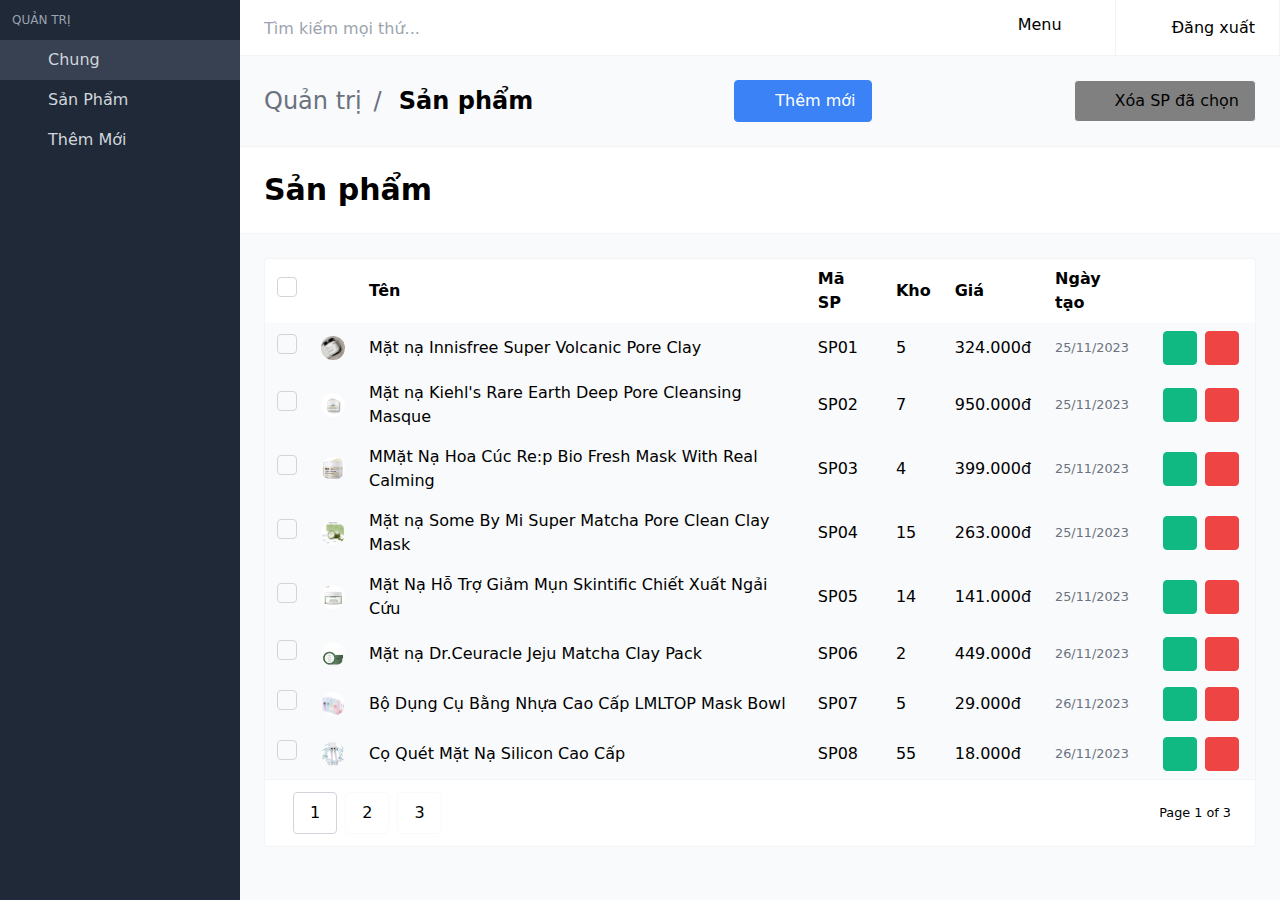
<file: Ad-SanPham.html>
<!DOCTYPE html>
<html lang="en" class="">

<head>
  <meta charset="utf-8">
  <meta http-equiv="X-UA-Compatible" content="IE=edge">
  <meta name="viewport" content="width=device-width, initial-scale=1">
  <title>SẢN PHẨM</title>

  <!--============ Tailwind bao gồm ==============-->
  <link rel="stylesheet" href="CSS/QuanTri/main.css">

</head>

<body>

  <div id="app">

    <!--===========================ĐẦU TRANG===================================-->
    <nav id="navbar-main" class="navbar is-fixed-top">
      <div class="navbar-brand">
        <!--==============MENU ĐẦU TRANG BÊN TRÁI, TRY CẬP ĐẾN CÁC TRANG KHÁC CỦA ADMIN===============-->
        <a class="navbar-item mobile-aside-button">
          <span class="icon"><i class="mdi mdi-forwardburger mdi-24px"></i></span>
        </a>

        <!--==============KHUNG TÌM KIẾM Ở ĐẦU TRANG============-->
        <div class="navbar-item">
          <div class="control"><input placeholder="Tìm kiếm mọi thứ..." class="input"></div>
        </div>
      </div>

      <!--========================MENU BÊN PHẢI DÙNG ĐỂ ĐĂNG XUẤT VÀ CÁC LỰA CHỌN KHÁC============ -->
      <div class="navbar-brand is-right">
        <a class="navbar-item --jb-navbar-menu-toggle" data-target="navbar-menu">
          <span class="icon"><i class="mdi mdi-dots-vertical mdi-24px"></i></span>
        </a>
      </div>

      <!--=============MENU PHỤ BÊN TRÁI======================-->
      <div class="navbar-menu" id="navbar-menu">
        <div class="navbar-end">
          <div class="navbar-item dropdown has-divider">
            <a class="navbar-link">
              <span class="icon"><i class="mdi mdi-menu"></i></span>
              <span>Menu</span>
              <span class="icon">
                <i class="mdi mdi-chevron-down"></i>
              </span>
            </a>

            <!--==============MỤC CON: THÔNG TIN CỦA TÔI============-->
            <div class="navbar-dropdown">
              <a href="#" class="navbar-item">
                <span class="icon"><i class="mdi mdi-account"></i></span>
                <span>Thông tin của tôi</span>
              </a>

              <!--==============MỤC CON: CÀI ĐẶT============-->
              <a href="#" class="navbar-item">
                <span class="icon"><i class="mdi mdi-settings"></i></span>
                <span>Cài đặt</span>
              </a>

              <!--==============MỤC CON: THÔNG BÁO============-->
              <a href="#" class="navbar-item">
                <span class="icon"><i class="mdi mdi-email"></i></span>
                <span>Thông báo</span>
              </a>
            </div>
          </div>

          <!--==============NÚT ĐĂNG XUẤT Ở GÓC PHẢI TRÊN ============-->
          <div class="navbar-item dropdown has-divider has-user-avatar">
            <hr class="navbar-divider">
            <a href="index.html" class="navbar-item">
              <span class="icon"><i class="mdi mdi-logout"></i></span>
              <span>Đăng xuất</span>
            </a>
          </div>
        </div>
      </div>
  </div>
  </nav>


  <!--===========================ĐẦU TRANG: KẾT THÚC ===================================-->


  <!--======================MENU CHÍNH LIÊN KẾT CÁC TRANG================-->
  <aside class="aside is-placed-left is-expanded">

    <div class="menu is-menu-main">
      <p class="menu-label">QUẢN TRỊ</p>
      <!--================ MỤC CON: DASHBOARD ======================-->
      <ul class="menu-list">
        <li class="active">
          <a href="QuanTri.html">
            <span class="icon"><i class="mdi mdi-desktop-mac"></i></span>
            <span class="menu-item-label">Chung</span>
          </a>
        </li>
      </ul>

      <!--================ MỤC CON: SẢN PHẨM ======================-->
      <ul class="menu-list">
        <li class="--set-active-tables-html">
          <a href="Ad-SanPham.html">
            <span class="icon"><i class="mdi mdi-table"></i></span>
            <span class="menu-item-label">Sản Phẩm</span>
          </a>
        </li>

        <!--================ MỤC CON: THÊM MỚI ======================-->
        <li class="--set-active-profile-html">
          <a href="Ad-ThemMoi.html">
            <span class="icon"><i class="mdi mdi-account-circle"></i></span>
            <span class="menu-item-label">Thêm Mới</span>
          </a>
        </li>
      </ul>
    </div>
  </aside>
  <!--======================MENU CHÍNH LIÊN KẾT CÁC TRANG: KẾT THÚC ================-->

  <!--====================TRANG CHÍNH=======================-->
  <section class="is-title-bar">
    <div class="flex flex-col md:flex-row items-center justify-between space-y-6 md:space-y-0">
      <ul>
        <li>Quản trị</li>
        <li>Sản phẩm</li>
      </ul>

      <!--=====================NÚT THÊM MỚI ======================-->
      <a href="Ad-ThemMoi.html" class="button blue">
        <span class="icon"><i></i></span>
        <span>Thêm mới</span>
      </a>

      <!--=============NÚT XÓA CÁC SẢN PHẨM ĐÃ CHỌN ========-->
      <a onclick="location.reload()" class="button" style="background-color: #808080;">
        <span class="icon"><i></i></span>
        <span>Xóa SP đã chọn</span>
      </a>
    </div>
  </section>

  <!--=======================TIÊU ĐỀ TRANG SẢN PHẨM ==================-->
  <section class="is-hero-bar">
    <div class="flex flex-col md:flex-row items-center justify-between space-y-6 md:space-y-0">
      <h1 class="title">
        Sản phẩm
      </h1>
    </div>
  </section>


  <section class="section main-section">

    <!--====================BẢNG SỬA XÓA SẢN PHẨM ====================================================-->
    <div class="card has-table">

      <!--=======TẠO BẢNG SẢN PHẨM=============================================-->
      <div class="card-content">
        <table>
          <thead>
            <tr>
              <!--====TẠO HỘP KIỂM Ở ĐẦU MỖI DÒNG SẢN PHẨM=========-->
              <th class="checkbox-cell">
                <label class="checkbox">
                  <input type="checkbox">
                  <span class="check"></span>
                </label>
              </th>

              <th class="image-cell"></th>
              <th>Tên</th>
              <th>Mã SP</th>
              <th>Kho</th>
              <th>Giá</th>
              <th>Ngày tạo</th>
              <th></th>
            </tr>
          </thead>

          <!--===========SẢN PHẨM 1==========================-->
          <tbody>
            <tr>
              <td class="checkbox-cell">
                <label class="checkbox">
                  <input type="checkbox">
                  <span class="check"></span>
                </label>
              </td>

              <td class="image-cell">
                <div class="image">
                  <img src="IMAGE/imgSanPham/innisfree.jpg" class="rounded-full">
                </div>
              </td>
              <td data-label="Tên">Mặt nạ Innisfree Super Volcanic Pore Clay</td>
              <td data-label="Mã SP">SP01</td>
              <td data-label="Kho">5</td>
              <td data-label="Giá">324.000đ</td>
              <td data-label="Ngày tạo">
                <small class="text-gray-500" title="25/11/2023"> 25/11/2023</small>
              </td>

              <td class="actions-cell">
                <div class="buttons right nowrap">
                  <!--============NÚT SỬA SẢN PHẨM===========-->
                  <button class="button small green --jb-modal" data-target="sample-modal-2" type="button">
                    <span class="icon"><i class="mdi mdi-pen"></i></span>
                  </button>

                  <!--============NÚT XEM XÓA SẢN PHẨM===========-->
                  <button class="button small red --jb-modal" data-target="sample-modal" type="button">
                    <span class="icon"><i class="mdi mdi-trash-can"></i></span>
                  </button>
                </div>
              </td>
            </tr>
            <!--===========SẢN PHẨM 1_KẾT THÚC ==========================-->

            <!--===========SẢN PHẨM 2==========================-->
          <tbody>
            <tr>
              <td class="checkbox-cell">
                <label class="checkbox">
                  <input type="checkbox">
                  <span class="check"></span>
                </label>
              </td>

              <td class="image-cell">
                <div class="image">
                  <img src="IMAGE/imgSanPham/kiehls-face-mask.jpg" class="rounded-full">
                </div>
              </td>
              <td data-label="Tên">Mặt nạ Kiehl's Rare Earth Deep Pore Cleansing Masque</td>
              <td data-label="Mã SP">SP02</td>
              <td data-label="Kho">7</td>
              <td data-label="Giá">950.000đ</td>
              <td data-label="Ngày tạo">
                <small class="text-gray-500" title="25/11/2023"> 25/11/2023</small>
              </td>

              <td class="actions-cell">
                <div class="buttons right nowrap">
                  <!--============NÚT SỬA SẢN PHẨM===========-->
                  <button class="button small green --jb-modal" data-target="sample-modal-2" type="button">
                    <span class="icon"><i class="mdi mdi-pen"></i></span>
                  </button>

                  <!--============NÚT XEM XÓA SẢN PHẨM===========-->
                  <button class="button small red --jb-modal" data-target="sample-modal" type="button">
                    <span class="icon"><i class="mdi mdi-trash-can"></i></span>
                  </button>
                </div>
              </td>
            </tr>
            <!--===========SẢN PHẨM 2_KẾT THÚC ==========================-->

            <!--===========SẢN PHẨM 3==========================-->
          <tbody>
            <tr>
              <td class="checkbox-cell">
                <label class="checkbox">
                  <input type="checkbox">
                  <span class="check"></span>
                </label>
              </td>

              <td class="image-cell">
                <div class="image">
                  <img src="IMAGE/imgSanPham/rep.png" class="rounded-full">
                </div>
              </td>
              <td data-label="Tên">MMặt Nạ Hoa Cúc Re:p Bio Fresh Mask With Real Calming</td>
              <td data-label="Mã SP">SP03</td>
              <td data-label="Kho">4</td>
              <td data-label="Giá">399.000đ</td>
              <td data-label="Ngày tạo">
                <small class="text-gray-500" title="25/11/2023"> 25/11/2023</small>
              </td>

              <td class="actions-cell">
                <div class="buttons right nowrap">
                  <!--============NÚT SỬA SẢN PHẨM===========-->
                  <button class="button small green --jb-modal" data-target="sample-modal-2" type="button">
                    <span class="icon"><i class="mdi mdi-pen"></i></span>
                  </button>

                  <!--============NÚT XEM XÓA SẢN PHẨM===========-->
                  <button class="button small red --jb-modal" data-target="sample-modal" type="button">
                    <span class="icon"><i class="mdi mdi-trash-can"></i></span>
                  </button>
                </div>
              </td>
            </tr>
            <!--===========SẢN PHẨM 3_KẾT THÚC ==========================-->
            <!--===========SẢN PHẨM 4==========================-->
          <tbody>
            <tr>
              <td class="checkbox-cell">
                <label class="checkbox">
                  <input type="checkbox">
                  <span class="check"></span>
                </label>
              </td>

              <td class="image-cell">
                <div class="image">
                  <img src="IMAGE/imgSanPham/sombymi.webp" class="rounded-full">
                </div>
              </td>
              <td data-label="Tên">Mặt nạ Some By Mi Super Matcha Pore Clean Clay Mask</td>
              <td data-label="Mã SP">SP04</td>
              <td data-label="Kho">15</td>
              <td data-label="Giá">263.000đ</td>
              <td data-label="Ngày tạo">
                <small class="text-gray-500" title="25/11/2023"> 25/11/2023</small>
              </td>

              <td class="actions-cell">
                <div class="buttons right nowrap">
                  <!--============NÚT SỬA SẢN PHẨM===========-->
                  <button class="button small green --jb-modal" data-target="sample-modal-2" type="button">
                    <span class="icon"><i class="mdi mdi-pen"></i></span>
                  </button>

                  <!--============NÚT XEM XÓA SẢN PHẨM===========-->
                  <button class="button small red --jb-modal" data-target="sample-modal" type="button">
                    <span class="icon"><i class="mdi mdi-trash-can"></i></span>
                  </button>
                </div>
              </td>
            </tr>
            <!--===========SẢN PHẨM 4_KẾT THÚC ==========================-->


            <!--===========SẢN PHẨM 5==========================-->
          <tbody>
            <tr>
              <td class="checkbox-cell">
                <label class="checkbox">
                  <input type="checkbox">
                  <span class="check"></span>
                </label>
              </td>

              <td class="image-cell">
                <div class="image">
                  <img src="IMAGE/imgSanPham/skintific.webp" class="rounded-full">
                </div>
              </td>
              <td data-label="Tên">Mặt Nạ Hỗ Trợ Giảm Mụn Skintific Chiết Xuất Ngải Cứu </td>
              <td data-label="Mã SP">SP05</td>
              <td data-label="Kho">14</td>
              <td data-label="Giá">141.000đ</td>
              <td data-label="Ngày tạo">
                <small class="text-gray-500" title="26/11/2023"> 25/11/2023</small>
              </td>

              <td class="actions-cell">
                <div class="buttons right nowrap">
                  <!--============NÚT SỬA SẢN PHẨM===========-->
                  <button class="button small green --jb-modal" data-target="sample-modal-2" type="button">
                    <span class="icon"><i class="mdi mdi-pen"></i></span>
                  </button>

                  <!--============NÚT XEM XÓA SẢN PHẨM===========-->
                  <button class="button small red --jb-modal" data-target="sample-modal" type="button">
                    <span class="icon"><i class="mdi mdi-trash-can"></i></span>
                  </button>
                </div>
              </td>
            </tr>
            <!--===========SẢN PHẨM 5_KẾT THÚC ==========================-->
            <!--===========SẢN PHẨM 6 ==========================-->
          <tbody>
            <tr>
              <td class="checkbox-cell">
                <label class="checkbox">
                  <input type="checkbox">
                  <span class="check"></span>
                </label>
              </td>

              <td class="image-cell">
                <div class="image">
                  <img src="IMAGE/imgSanPham/Dr.Ceuracle.webp" class="rounded-full">
                </div>
              </td>
              <td data-label="Tên">Mặt nạ Dr.Ceuracle Jeju Matcha Clay Pack</td>
              <td data-label="Mã SP">SP06</td>
              <td data-label="Kho">2</td>
              <td data-label="Giá">449.000đ</td>
              <td data-label="Ngày tạo">
                <small class="text-gray-500" title="25/11/2023"> 26/11/2023</small>
              </td>

              <td class="actions-cell">
                <div class="buttons right nowrap">
                  <!--============NÚT SỬA SẢN PHẨM===========-->
                  <button class="button small green --jb-modal" data-target="sample-modal-2" type="button">
                    <span class="icon"><i class="mdi mdi-pen"></i></span>
                  </button>

                  <!--============NÚT XEM XÓA SẢN PHẨM===========-->
                  <button class="button small red --jb-modal" data-target="sample-modal" type="button">
                    <span class="icon"><i class="mdi mdi-trash-can"></i></span>
                  </button>
                </div>
              </td>
            </tr>
            <!--===========SẢN PHẨM 6_KẾT THÚC ==========================-->
            <!--===========SẢN PHẨM 7==========================-->
          <tbody>
            <tr>
              <td class="checkbox-cell">
                <label class="checkbox">
                  <input type="checkbox">
                  <span class="check"></span>
                </label>
              </td>

              <td class="image-cell">
                <div class="image">
                  <img src="IMAGE/imgSanPham/SET1.webp" class="rounded-full">
                </div>
              </td>
              <td data-label="Tên">Bộ Dụng Cụ Bằng Nhựa Cao Cấp LMLTOP Mask Bowl</td>
              <td data-label="Mã SP">SP07</td>
              <td data-label="Kho">5</td>
              <td data-label="Giá">29.000đ</td>
              <td data-label="Ngày tạo">
                <small class="text-gray-500" title="25/11/2023"> 26/11/2023</small>
              </td>

              <td class="actions-cell">
                <div class="buttons right nowrap">
                  <!--============NÚT SỬA SẢN PHẨM===========-->
                  <button class="button small green --jb-modal" data-target="sample-modal-2" type="button">
                    <span class="icon"><i class="mdi mdi-pen"></i></span>
                  </button>

                  <!--============NÚT XEM XÓA SẢN PHẨM===========-->
                  <button class="button small red --jb-modal" data-target="sample-modal" type="button">
                    <span class="icon"><i class="mdi mdi-trash-can"></i></span>
                  </button>
                </div>
              </td>
            </tr>
            <!--===========SẢN PHẨM 7_KẾT THÚC ==========================-->
            <!--===========SẢN PHẨM 8==========================-->
          <tbody>
            <tr>
              <td class="checkbox-cell">
                <label class="checkbox">
                  <input type="checkbox">
                  <span class="check"></span>
                </label>
              </td>

              <td class="image-cell">
                <div class="image">
                  <img src="IMAGE/imgSanPham/coquet.webp" class="rounded-full">
                </div>
              </td>
              <td data-label="Tên">Cọ Quét Mặt Nạ Silicon Cao Cấp</td>
              <td data-label="Mã SP">SP08</td>
              <td data-label="Kho">55</td>
              <td data-label="Giá">18.000đ</td>
              <td data-label="Ngày tạo">
                <small class="text-gray-500" title="25/11/2023"> 26/11/2023</small>
              </td>

              <td class="actions-cell">
                <div class="buttons right nowrap">
                  <!--============NÚT SỬA SẢN PHẨM===========-->
                  <button class="button small green --jb-modal" data-target="sample-modal-2" type="button">
                    <span class="icon"><i class="mdi mdi-pen"></i></span>
                  </button>

                  <!--============NÚT XEM XÓA SẢN PHẨM===========-->
                  <button class="button small red --jb-modal" data-target="sample-modal" type="button">
                    <span class="icon"><i class="mdi mdi-trash-can"></i></span>
                  </button>
                </div>
              </td>
            </tr>
            <!--===========SẢN PHẨM 8_KẾT THÚC ==========================-->


          </tbody>
        </table>

        <div class="table-pagination">
          <div class="flex items-center justify-between">
            <div class="buttons">
              <button type="button" class="button active">1</button>
              <button type="button" class="button">2</button>
              <button type="button" class="button">3</button>
            </div>
            <small>Page 1 of 3</small>
          </div>
        </div>
      </div>
    </div>
  </section>
  <!--===============================================================================================-->


  <!--================NỘI DUNG NÚT XÓA SẢN PHẨM====================-->
  <div id="sample-modal" class="modal">
    <div class="modal-background --jb-modal-close"></div>
    <div class="modal-card">
      <header class="modal-card-head">
        <p class="modal-card-title">Xóa sản phẩm </p>
      </header>
      <section class="modal-card-body">
        <p>Bạn có chắc muốn <b>XÓA</b> không?</p>
      </section>
      <footer class="modal-card-foot">
        <button onclick="location.reload()" class="button --jb-modal-close">Hủy</button>
        <button onclick="location.reload()" class="button red --jb-modal-close">Xác nhận</button>
      </footer>
    </div>
  </div>

  <!--================NỘI DUNG NÚT SỬA SẢN PHẨM====================-->
  <div id="sample-modal-2" class="modal">
    <div class="modal-background --jb-modal-close"></div>
    <div class="modal-card">
      <header class="modal-card-head">
        <p class="modal-card-title">Sửa sản phẩm</p>
      </header>
      <section class="modal-card-body">
        <p><b>Chỉnh sửa</b></p>
        <p>Nội dung thay đổi</p>
      </section>
      <footer class="modal-card-foot">
        <button onclick="location.reload()" class="button --jb-modal-close">Hủy</button>
        <button onclick="location.reload()" class="button blue --jb-modal-close">Cập nhật</button>
      </footer>
    </div>
  </div>

  </div>

  <!-- Scripts below are for demo only -->
  <script type="text/javascript" src="JS/QuanTri/main.min.js"></script>


  <script>
    !function (f, b, e, v, n, t, s) {
      if (f.fbq) return; n = f.fbq = function () {
        n.callMethod ?
        n.callMethod.apply(n, arguments) : n.queue.push(arguments)
      };
      if (!f._fbq) f._fbq = n; n.push = n; n.loaded = !0; n.version = '2.0';
      n.queue = []; t = b.createElement(e); t.async = !0;
      t.src = v; s = b.getElementsByTagName(e)[0];
      s.parentNode.insertBefore(t, s)
    }(window, document, 'script',
      'https://connect.facebook.net/en_US/fbevents.js');
    fbq('init', '658339141622648');
    fbq('track', 'PageView');
  </script>

  <!-- Icons below are for demo only. Feel free to use any icon pack. Docs: https://bulma.io/documentation/elements/icon/ -->
  <link rel="stylesheet" href="https://cdn.materialdesignicons.com/4.9.95/css/materialdesignicons.min.css">

</body>

</html>
</file>
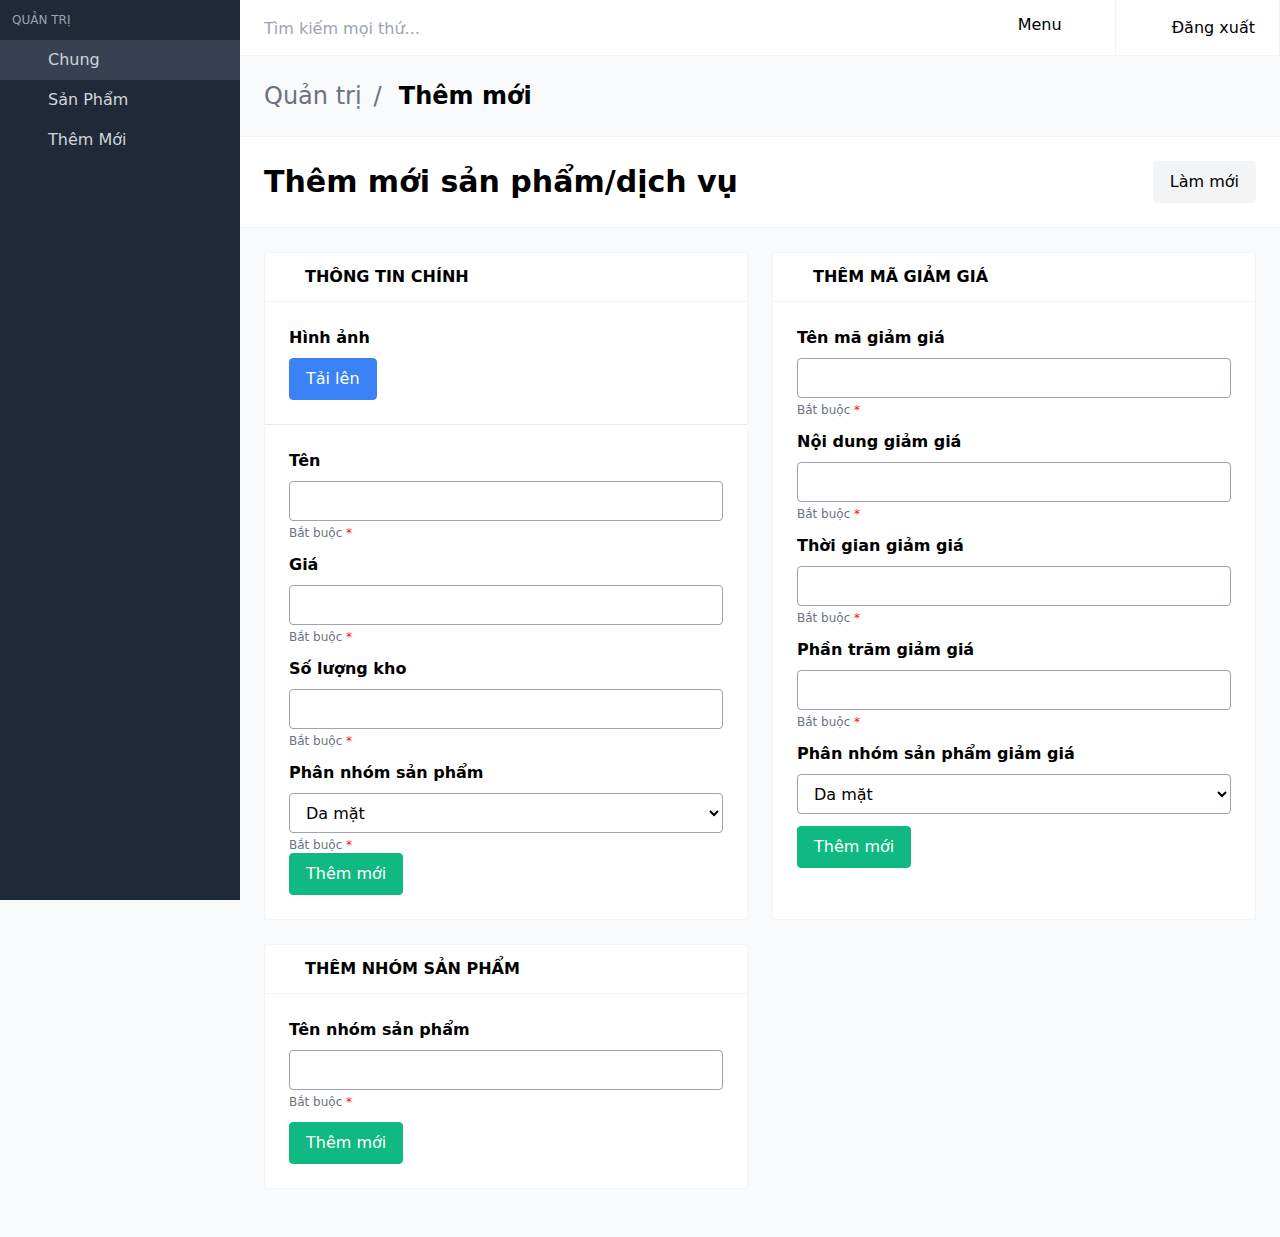
<file: Ad-ThemMoi.html>
<!DOCTYPE html>
<html lang="en" class="">

<head>
  <meta charset="utf-8">
  <meta http-equiv="X-UA-Compatible" content="IE=edge">
  <meta name="viewport" content="width=device-width, initial-scale=1">
  <title>Thêm mới</title>

  <!--============ Tailwind bao gồm ==============-->
  <link rel="stylesheet" href="CSS/QuanTri/main.css">

</head>

<body>

  <div id="app">

    <!--===========================ĐẦU TRANG===================================-->
    <nav id="navbar-main" class="navbar is-fixed-top">
      <div class="navbar-brand">
        <!--==============MENU ĐẦU TRANG BÊN TRÁI, TRY CẬP ĐẾN CÁC TRANG KHÁC CỦA ADMIN===============-->
        <a class="navbar-item mobile-aside-button">
          <span class="icon"><i class="mdi mdi-forwardburger mdi-24px"></i></span>
        </a>

        <!--==============KHUNG TÌM KIẾM Ở ĐẦU TRANG============-->
        <div class="navbar-item">
          <div class="control"><input placeholder="Tìm kiếm mọi thứ..." class="input"></div>
        </div>
      </div>

      <!--========================MENU BÊN PHẢI DÙNG ĐỂ ĐĂNG XUẤT VÀ CÁC LỰA CHỌN KHÁC============ -->
      <div class="navbar-brand is-right">
        <a class="navbar-item --jb-navbar-menu-toggle" data-target="navbar-menu">
          <span class="icon"><i class="mdi mdi-dots-vertical mdi-24px"></i></span>
        </a>
      </div>

      <!--=============MENU PHỤ BÊN TRÁI======================-->
      <div class="navbar-menu" id="navbar-menu">
        <div class="navbar-end">
          <div class="navbar-item dropdown has-divider">
            <a class="navbar-link">
              <span class="icon"><i class="mdi mdi-menu"></i></span>
              <span>Menu</span>
              <span class="icon">
                <i class="mdi mdi-chevron-down"></i>
              </span>
            </a>

            <!--==============MỤC CON: THÔNG TIN CỦA TÔI============-->
            <div class="navbar-dropdown">
              <a href="#" class="navbar-item">
                <span class="icon"><i class="mdi mdi-account"></i></span>
                <span>Thông tin của tôi</span>
              </a>

              <!--==============MỤC CON: CÀI ĐẶT============-->
              <a href="#" class="navbar-item">
                <span class="icon"><i class="mdi mdi-settings"></i></span>
                <span>Cài đặt</span>
              </a>

              <!--==============MỤC CON: THÔNG BÁO============-->
              <a href="#" class="navbar-item">
                <span class="icon"><i class="mdi mdi-email"></i></span>
                <span>Thông báo</span>
              </a>
            </div>
          </div>

          <!--==============NÚT ĐĂNG XUẤT Ở GÓC PHẢI TRÊN ============-->
          <div class="navbar-item dropdown has-divider has-user-avatar">
            <hr class="navbar-divider">
            <a href="index.html" class="navbar-item">
              <span class="icon"><i class="mdi mdi-logout"></i></span>
              <span>Đăng xuất</span>
            </a>
          </div>
        </div>
      </div>
  </div>
  </nav>


  <!--===========================ĐẦU TRANG: KẾT THÚC ===================================-->


  <!--======================MENU CHÍNH LIÊN KẾT CÁC TRANG================-->
  <aside class="aside is-placed-left is-expanded">

    <div class="menu is-menu-main">
      <p class="menu-label">QUẢN TRỊ</p>
      <!--================ MỤC CON: DASHBOARD ======================-->
      <ul class="menu-list">
        <li class="active">
          <a href="QuanTri.html">
            <span class="icon"><i class="mdi mdi-desktop-mac"></i></span>
            <span class="menu-item-label">Chung</span>
          </a>
        </li>
      </ul>

      <!--================ MỤC CON: SẢN PHẨM ======================-->
      <ul class="menu-list">
        <li class="--set-active-tables-html">
          <a href="Ad-SanPham.html">
            <span class="icon"><i class="mdi mdi-table"></i></span>
            <span class="menu-item-label">Sản Phẩm</span>
          </a>
        </li>

        <!--================ MỤC CON: THÊM MỚI ======================-->
        <li class="--set-active-profile-html">
          <a href="Ad-ThemMoi.html">
            <span class="icon"><i class="mdi mdi-account-circle"></i></span>
            <span class="menu-item-label">Thêm Mới</span>
          </a>
        </li>
      </ul>
    </div>
  </aside>
  <!--======================MENU CHÍNH LIÊN KẾT CÁC TRANG: KẾT THÚC ================-->


  <!--====================TRANG CHÍNH=======================-->
  <section class="is-title-bar">
    <div class="flex flex-col md:flex-row items-center justify-between space-y-6 md:space-y-0">
      <ul>
        <li>Quản trị</li>
        <li>Thêm mới</li>
      </ul>
    </div>
  </section>

  <!--=======================TIÊU ĐỀ TRANG THÊM MỚI ==================-->
  <section class="is-hero-bar">
    <div class="flex flex-col md:flex-row items-center justify-between space-y-6 md:space-y-0">
      <h1 class="title">
        Thêm mới sản phẩm/dịch vụ
      </h1>

      <!--====Nút Làm mới trang====-->
      <button class="button light" onclick="location.reload()">Làm mới</button>
    </div>
  </section>

  <!--======================= THÊM MỚI SẢN PHẨM ==================-->
  <section class="section main-section">
    <div class="grid grid-cols-1 gap-6 lg:grid-cols-2 mb-6">
      <div class="card">
        <header class="card-header">
          <p class="card-header-title">
            <span class="icon"><i></i></span>
            THÔNG TIN CHÍNH
          </p>
        </header>
        <div class="card-content">
          <form>
            <div class="field">
              <label class="label">Hình ảnh</label>

              <!--============TẢI ẢNH LÊN===========-->
              <div class="field-body">
                <div class="field file">
                  <label class="upload control">
                    <a class="button blue">
                      Tải lên
                    </a>
                    <input type="file">
                  </label>
                </div>
              </div>
            </div>
            <hr>

            <!--============ĐIỀN THÔNG TIN SẢN PHẨM MỚI ===========-->
            <div class="field">
              <label class="label">Tên</label> <!--Điền tên sản phẩm mới-->
              <div class="field-body">
                <div class="field">
                  <div class="control">
                    <input type="text" autocomplete="on" name="name" value="" class="input" required>
                  </div>
                  <p class="help">Bắt buộc <span style="color: rgb(248, 7, 7);">*</span> </p>
                </div>
              </div>
            </div>
            

            <div class="field">
              <label class="label">Giá</label> <!--Điền GIÁ sản phẩm mới-->
              <div class="field-body">
                <div class="field">
                  <div class="control">
                    <input type="number" autocomplete="on" name="name" value="" class="input" required>
                  </div>
                  <p class="help">Bắt buộc <span style="color: rgb(248, 7, 7);">*</span> </p>
                </div>
              </div>
            </div>
            

            <div class="field">
              <label class="label">Số lượng kho</label> <!--Điền SỐ LƯỢNG sản phẩm mới-->
              <div class="field-body">
                <div class="field">
                  <div class="control">
                    <input type="number" autocomplete="on" name="name" value="" class="input" required>
                  </div>
                  <p class="help">Bắt buộc <span style="color: rgb(248, 7, 7);">*</span> </p>
                </div>
              </div>
            </div>
            <!--Phân nhóm sản phẩm-->
              <div class="field-body">
                <div class="field">
                  <label class="label">Phân nhóm sản phẩm</label>
                  <div class="control">
                    <div class="select">
                      <select>
                        <option value="da-mat">Da mặt</option>
                        <option value="co-the">Cơ thể</option>
                        <option value="toc">Tóc</option>
                        <option value="khac">Khác</option>
                      </select>
                  </div>
                  <p class="help">Bắt buộc <span style="color: rgb(248, 7, 7);">*</span> </p>
                </div>
              </div>
            </div>
             <!--=========NÚT THÊM MỚI==============-->
             <div class="field">
              <div class="control">
                <button type="submit" class="button green">
                  Thêm mới
                </button>
              </div>
            </div>
            
          </form>
        </div>
      </div>

      <!--================CHƯƠNG TRÌNH KHUYẾN MÃI ===============-->
      <div class="card">
        <header class="card-header">
          <p class="card-header-title">
            <span class="icon"><i></i></span>
            THÊM MÃ GIẢM GIÁ
          </p>
        </header>
        <div class="card-content">
          <form>
            <div class="field">
              <label class="label">Tên mã giảm giá</label> <!--Điền tên sản phẩm mới-->
              <div class="field-body">
                <div class="field">
                  <div class="control">
                    <input type="text" autocomplete="on" name="name" value="" class="input" required>
                  </div>
                  <p class="help">Bắt buộc <span style="color: rgb(248, 7, 7);">*</span> </p>
                </div>
              </div>
            </div>

            <div class="field">
              <label class="label">Nội dung giảm giá</label> <!--Điền GIÁ sản phẩm mới-->
              <div class="field-body">
                <div class="field">
                  <div class="control">
                    <input type="number" autocomplete="on" name="name" value="" class="input" required>
                  </div>
                  <p class="help">Bắt buộc <span style="color: rgb(248, 7, 7);">*</span> </p>
                </div>
              </div>
            </div>

            <div class="field">
              <label class="label">Thời gian giảm giá</label> <!--Điền SỐ LƯỢNG sản phẩm mới-->
              <div class="field-body">
                <div class="field">
                  <div class="control">
                    <input type="number" autocomplete="on" name="name" value="" class="input" required>
                  </div>
                  <p class="help">Bắt buộc <span style="color: rgb(248, 7, 7);">*</span> </p>
                </div>
              </div>
            </div>

            <div class="field">
              <label class="label">Phần trăm giảm giá</label> <!--Điền SỐ LƯỢNG sản phẩm mới-->
              <div class="field-body">
                <div class="field">
                  <div class="control">
                    <input type="number" autocomplete="on" name="name" value="" class="input" required>
                  </div>
                  <p class="help">Bắt buộc <span style="color: rgb(248, 7, 7);">*</span> </p>
                </div>
              </div>
            </div>
            <!--===============PHÂN NHÓM===============-->
            <div class="field">
              <label class="label">Phân nhóm sản phẩm giảm giá </label>
              <div class="control">
                <div class="select">
                  <select>
                    <option value="da-mat">Da mặt</option>
                    <option value="co-the">Cơ thể</option>
                    <option value="toc">Tóc</option>
                    <option value="khac">Khác</option>
                  </select>
                </div>
              </div>
            </div>


            <!--=========NÚT THÊM MỚI==============-->
            <div class="field">
              <div class="control">
                <button type="submit" class="button green">
                  Thêm mới
                </button>
              </div>
            </div>
          </form>
        </div>
      </div>
      <!--================END CHƯƠNG TRÌNH KHUYẾN MÃI ===============-->

        <!--================THÊM NHÓM SẢN PHẨM ===============-->
        <div class="card">
          <header class="card-header">
            <p class="card-header-title">
              <span class="icon"><i></i></span>
              THÊM NHÓM SẢN PHẨM
            </p>
          </header>
          <div class="card-content">
            <form>
              <div class="field">
                <label class="label">Tên nhóm sản phẩm</label> 
                <div class="field-body">
                  <div class="field">
                    <div class="control">
                      <input type="text" autocomplete="on" name="name" value="" class="input" required>
                    </div>
                    <p class="help">Bắt buộc <span style="color: rgb(248, 7, 7);">*</span> </p>
                  </div>
                </div>
              </div>
  
              <!--=========NÚT THÊM MỚI==============-->
              <div class="field">
                <div class="control">
                  <button type="submit" class="button green">
                    Thêm mới
                  </button>
                </div>
              </div>
            </form>
          </div>
        </div>
        <!--================END THÊM NHÓM SẢN PHẨM ===============-->

  </section>


  <!-- Scripts below are for demo only -->
  <script type="text/javascript" src="JS/QuanTri/main.min.js"></script>


  <script>
    !function (f, b, e, v, n, t, s) {
      if (f.fbq) return; n = f.fbq = function () {
        n.callMethod ?
        n.callMethod.apply(n, arguments) : n.queue.push(arguments)
      };
      if (!f._fbq) f._fbq = n; n.push = n; n.loaded = !0; n.version = '2.0';
      n.queue = []; t = b.createElement(e); t.async = !0;
      t.src = v; s = b.getElementsByTagName(e)[0];
      s.parentNode.insertBefore(t, s)
    }(window, document, 'script',
      'https://connect.facebook.net/en_US/fbevents.js');
    fbq('init', '658339141622648');
    fbq('track', 'PageView');
  </script>

  <!-- Icons below are for demo only. Feel free to use any icon pack. Docs: https://bulma.io/documentation/elements/icon/ -->
  <link rel="stylesheet" href="https://cdn.materialdesignicons.com/4.9.95/css/materialdesignicons.min.css">

</body>

</html>
</file>
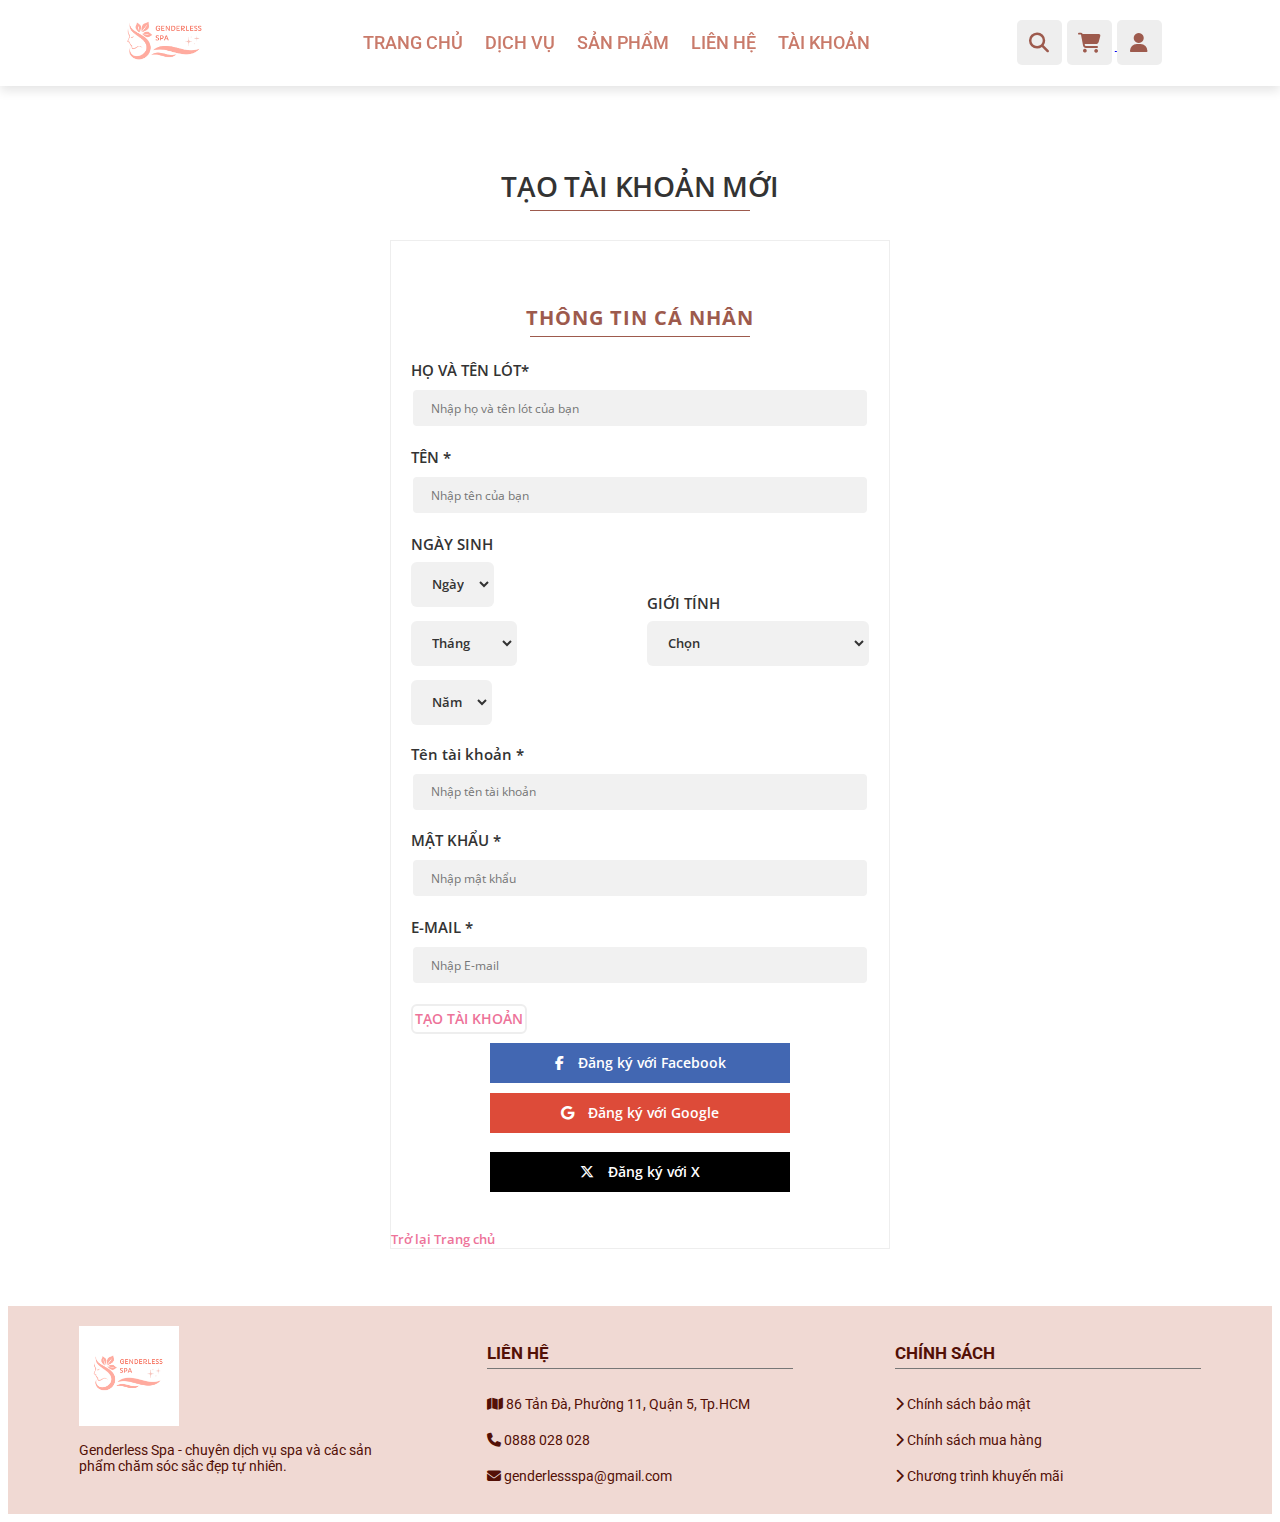
<file: DangKy.html>
<!DOCTYPE html>
<html lang="en">

<head>
    <meta charset="UTF-8">
    <meta name="viewport" content="width=device-width, initial-scale=1.0">
    <link rel="stylesheet" href="https://cdnjs.cloudflare.com/ajax/libs/font-awesome/6.5.1/css/all.min.css">
     <!--Link Font -->
    <link href="https://fonts.googleapis.com/css?family=Open+Sans:400,600,700,800" rel="stylesheet">
    <!--Link css-->
    <link rel="stylesheet" href="CSS/DangKy.css">
     <!--Link css header-->
     <link rel="stylesheet" href="CSS/header.css">
     <!--Link css footer-->
     <link rel="stylesheet" href="CSS/footer.css">
    <title>Đăng Ký</title>
</head>

<body>
   <!----------HEADER---------->
   <section>
    <header class="header">
        <div class="header-logo">
            <a href="TrangChu.html"> 
                <img src="IMAGE/logo_ngan.png" width="100px" alt="Logo">
            </a>
        </div>
        <nav class="navbar">
            <a href="index.html" target="_self">TRANG CHỦ</a>
            <a href="DichVu.html" target="_self">DỊCH VỤ</a>
            <a href="SanPham.html" target="_self">SẢN PHẨM</a>
            <a href="LienHe.html" target="_self">LIÊN HỆ</a>
            <a href="TaiKhoan.html" target="_self">TÀI KHOẢN </a>
        </nav>
        <div class="icon">
            <div class="fas fa-bars" id="menu"></div>
            <div class="fas fa-search" id="search"></div>
            <a href="GioHang.html">
                <div class="fas fa-shopping-cart" id="cart"></div>
            </a>
            <div class="fas fa-user" id="login" onclick="showLoginOptions()"></div>
        </div>
        
        <!-- Mô-đun hiển thị lựa chọn đăng nhập -->
        <div class="login-options" id="loginOptions">
            <a href="DangNhap.html">ĐĂNG NHẬP</a>
            <a href="DangKy.html">ĐĂNG KÝ</a>
            <a href="QuanTri.html">QUẢN TRỊ</a>
        </div>
        
        <form action="" class="search-form">
            <input type="search" id="search-box" placeholder="Tìm kiếm...">
            <label for="search-box" class="fas fa-search"></label>
        </form>
    </header>
</section>
<!----------END HEADER---------->
    
<!--====== SECTION 2 ======-->
<div class="u-s-p-b-60">

    <!--====== HEADER SECTION 2 ======-->
    <div class="section__intro u-s-m-b-60">
        <div class="container">
            <div class="row">
                <div class="col-lg-12">
                    <div class="section__text-wrap">
                        <h1 class="section__heading u-c-secondary">TẠO TÀI KHOẢN MỚI</h1>
                    </div>
                </div>
            </div>
        </div>
    </div>
    <!--====== Kêt thúc - HEADER SECTION 2 ======-->


    <!--====== NỘI DUNG SECTION 2 ======-->
    <div class="section__content">
        <div class="container">
            <div class="row row--center">
                <div class="col-lg-6 col-md-8 u-s-m-b-30">
                    <div class="l-f-o">
                        <div class="l-f-o__pad-box">
                            <h1 class="gl-h1">THÔNG TIN CÁ NHÂN</h1>
                            <form class="l-f-o__form">
            
                                <div class="u-s-m-b-30">

                                    <label class="gl-label" for="reg-fname">HỌ VÀ TÊN LÓT*</label>

                                    <input class="input-text input-text--primary-style" type="text" id="reg-fname" placeholder="Nhập họ và tên lót của bạn">
                                </div>
                                <div class="u-s-m-b-30">

                                    <label class="gl-label" for="reg-lname">TÊN *</label>

                                    <input class="input-text input-text--primary-style" type="text" id="reg-lname" placeholder="Nhập tên của bạn" required>
                                </div>

                                <!---=== BOX ===-->
                                <div class="gl-inline">
                                    <div class="u-s-m-b-30">

                                        <!--====== Box chọn ngày sinh và giới tính ======-->

                                        <span class="gl-label">NGÀY SINH</span>
                                        <div class="gl-dob">
                                            <select class="select-box select-box--primary-style" required>
                                                <option selected>Ngày</option>
                                                <option value="01">01</option>
                                                <option value="02">02</option>
                                                <option value="03">03</option>
                                                <option value="04">04</option>
                                                <option value="05">05</option>
                                                <option value="06">06</option>
                                                <option value="07">07</option>
                                                <option value="08">08</option>
                                                <option value="09">09</option>
                                                <option value="10">10</option>
                                                <option value="11">11</option>
                                                <option value="12">12</option>
                                                <option value="13">13</option>
                                                <option value="14">14</option>
                                                <option value="15">15</option>
                                                <option value="16">16</option>
                                                <option value="17">17</option>
                                                <option value="18">18</option>
                                                <option value="19">19</option>
                                                <option value="20">20</option>
                                                <option value="21">21</option>
                                                <option value="22">22</option>
                                                <option value="23">23</option>
                                                <option value="24">24</option>
                                                <option value="25">25</option>
                                                <option value="26">26</option>
                                                <option value="27">27</option>
                                                <option value="28">28</option>
                                                <option value="29">29</option>
                                                <option value="30">30</option>
                                                <option value="31">31</option>
                                            </select><br>

                                            <select class="select-box select-box--primary-style" required>
                                                <option selected>Tháng</option>
                                                <option value="T1">Tháng 1</option>
                                                <option value="T2">Tháng 2</option>
                                                <option value="T3">Tháng 3</option>
                                                <option value="T4">Tháng 4</option>
                                                <option value="T5">Tháng 5</option>
                                                <option value="T6">Tháng 6</option>
                                                <option value="T7">Tháng 7</option>
                                                <option value="T8">Tháng 8</option>
                                                <option value="T9">Tháng 9</option>
                                                <option value="T10">Tháng 10</option>
                                                <option value="T11">Tháng 11</option>
                                                <option value="T12">Tháng 12</option>
                                            </select><br>

                                            <select class="select-box select-box--primary-style" required>
                                                <option selected>Năm</option>
                                                <option value="1980">1980</option>
                                                <option value="1981">1981</option>
                                                <option value="1982">1982</option>
                                                <option value="1983">1983</option>
                                                <option value="1984">1984</option>
                                                <option value="1985">1985</option>
                                                <option value="1986">1986</option>
                                                <option value="1987">1987</option>
                                                <option value="1988">1988</option>
                                                <option value="1989">1989</option>
                                                <option value="1990">1990</option>
                                                <option value="1991">1991</option>
                                                <option value="1992">1992</option>
                                                <option value="1993">1993</option>
                                                <option value="1994">1994</option>
                                                <option value="1995">1995</option>
                                                <option value="1996">1996</option>
                                                <option value="1997">1997</option>
                                                <option value="1998">1998</option>
                                                <option value="1999">1999</option>
                                                <option value="2000">2000</option>
                                                <option value="2001">2001</option>
                                                <option value="2002">2002</option>
                                                <option value="2003">2003</option>
                                            </select>
                                        </div>
                                        <!--====== Kết thúc - Box chọn ngày sinh và giới tính ======-->
                                    </div>

                                    <!---=== GIỚI TÍNH ===--->
                                    <div class="u-s-m-b-30">

                                        <label class="gl-label" for="gender">GIỚI TÍNH</label>
                                        <select class="select-box select-box--primary-style u-w-100" id="gender" required>
                                            <option selected>Chọn</option>
                                            <option value="male">Nam</option>
                                            <option value="female">Nữ</option>
                                        </select>
                                    </div>
                                    <!---=== Kết thúc - GIỚI TÍNH ===--->
                                </div>
                                <!---=== Kết thúc - BOX ===-->
                                
                                <!---=== TẠO TÊN TÀI KHOẢN VÀ MẬT KHẨU NGƯỜI DÙNG ===-->
                                <div class="u-s-m-b-30">

                                    <label class="gl-label" for="reg-email">Tên tài khoản *</label>

                                    <input class="input-text input-text--primary-style" type="text" id="reg-username" placeholder="Nhập tên tài khoản" required></div>
                                
                                    <div class="u-s-m-b-30">

                                    <label class="gl-label" for="reg-password">MẬT KHẨU *</label>

                                    <input class="input-text input-text--primary-style" type="text" id="reg-password" placeholder="Nhập mật khẩu" required></div>
                                   
                                    <div class="u-s-m-b-30">

                                        <label class="gl-label" for="reg-password">E-MAIL *</label>
    
                                        <input class="input-text input-text--primary-style" type="text" id="reg-email" placeholder="Nhập E-mail" required></div>
                                    
                                        <div class="u-s-m-b-15">

                                    <button class="btn btn--e-transparent-brand-b-2" type="submit">TẠO TÀI KHOẢN</button></div>

                                    <div class="gl-s-api">
                                        <div class="u-s-m-b-15">
    
                                            <button class="gl-s-api__btn gl-s-api__btn--fb" type="button"><i class="fab fa-facebook-f"></i>
    
                                                <span>Đăng ký với Facebook</span></button></div>
                                        <div class="u-s-m-b-30">
    
                                            <button class="gl-s-api__btn gl-s-api__btn--gplus" type="button"><i class="fab fa-google"></i>
    
                                                <span>Đăng ký với Google</span></button>
                                            </div>

                                            <div class="u-s-m-b-30">
    
                                                <button class="gl-s-api__btn gl-s-api__btn--x" type="button"><i class="fab fa-x-twitter"></i>
        
                                                    <span>Đăng ký với X </span></button>
                                                </div>
                                    </div>
                                </div>
                                <!---=== Kết thúc - TẠO TÊN TÀI KHOẢN VÀ MẬT KHẨU NGƯỜI DÙNG ===-->

                                <a class="gl-link" href="index.html">Trở lại Trang chủ</a>
                            </form>
                        </div>
                    </div>
                </div>
            </div>
        </div>
    </div>
    <!--====== Kết thúc - NỘI DUNG SECTION 2 ======-->

<!--====== Kết thúc - SECTION 2 ======-->

<!--====== Kết thúc - TRANG ĐĂNG KÝ ======-->
    
 <!-----FOOTER----->
 <footer class="footer">
    <div class="block">
        <!--LOGO-->
        <img width="100" src="IMAGE/logo.png" alt="Logo">
        <p>Genderless Spa - chuyên dịch vụ spa và các sản phẩm chăm sóc sắc đẹp tự nhiên.
        </p>
    </div>
    <div class="block"> <!--LIÊN HỆ-->
        <h3> LIÊN HỆ </h3>
        <a href="https://maps.app.goo.gl/rUjSKGHEadA2bu7aA" target="_blank"> <i class="fas fa-map"></i> 86 Tản Đà,
            Phường 11, Quận 5, Tp.HCM </a>
        <a href="tel:0888 028 028"><i class="fas fa-phone"></i> 0888 028 028</a>
        <a href="mailto:genderlessspa@gmail.com"><i class="fas fa-envelope"></i> genderlessspa@gmail.com</a>
    </div>
    <div class="block"> <!--CHÍNH SÁCH-->
        <h3> CHÍNH SÁCH </h3>
        <a href="#"><i class="fas fa-chevron-right"></i> Chính sách bảo mật</a>
        <a href="#"><i class="fas fa-chevron-right"></i> Chính sách mua hàng</a>
        <a href="#"><i class="fas fa-chevron-right"></i> Chương trình khuyến mãi</a>
    </div>
</footer>
</body>
<!--Link js header-->
<script src="JS/header.js"></script>
</html>
</file>
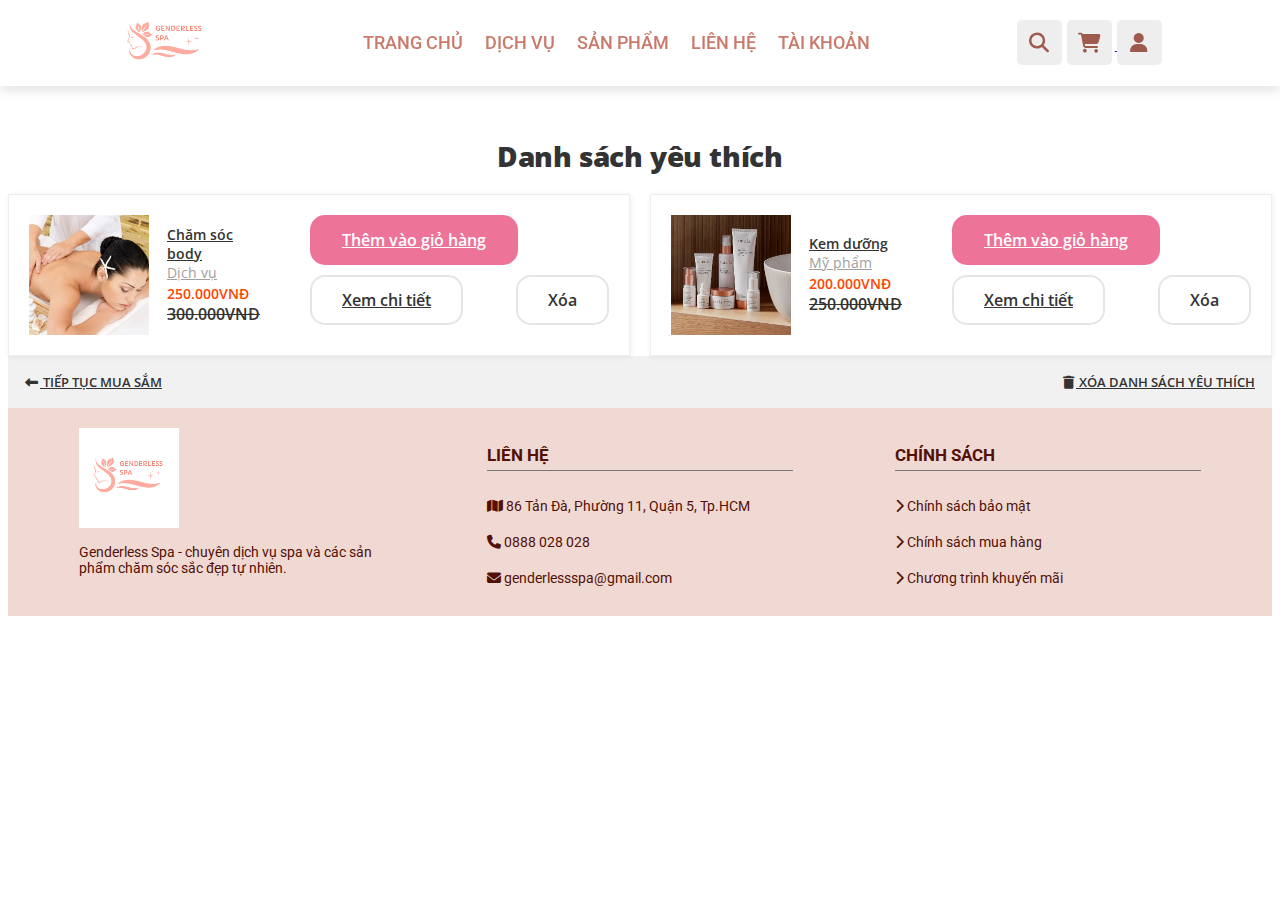
<file: DSYeuThich.html>
<!DOCTYPE html>
<html lang="en">

<head>
    <meta charset="UTF-8">
    <meta name="viewport" content="width=device-width, initial-scale=1.0">
    <link rel="stylesheet" href="https://cdnjs.cloudflare.com/ajax/libs/font-awesome/6.5.1/css/all.min.css">
    <link rel="stylesheet" href="CSS/DSYeuThich.css">
     <!--Link Font -->
     <link href="https://fonts.googleapis.com/css?family=Open+Sans:400,600,700,800" rel="stylesheet">
       <!--Link css header-->
       <link rel="stylesheet" href="CSS/header.css">
       <!--Link css footer-->
       <link rel="stylesheet" href="CSS/footer.css">
</head>

<body>
   <!----------HEADER---------->
   <section>
    <header class="header">
        <div class="header-logo">
            <a href="TrangChu.html"> 
                <img src="IMAGE/logo_ngan.png" width="100px" alt="Logo">
            </a>
        </div>
        <nav class="navbar">
            <a href="index.html" target="_self">TRANG CHỦ</a>
            <a href="DichVu.html" target="_self">DỊCH VỤ</a>
            <a href="SanPham.html" target="_self">SẢN PHẨM</a>
            <a href="LienHe.html" target="_self">LIÊN HỆ</a>
            <a href="TaiKhoan.html" target="_self">TÀI KHOẢN </a>
        </nav>
        <div class="icon">
            <div class="fas fa-bars" id="menu"></div>
            <div class="fas fa-search" id="search"></div>
            <a href="GioHang.html">
                <div class="fas fa-shopping-cart" id="cart"></div>
            </a>
            <div class="fas fa-user" id="login" onclick="showLoginOptions()"></div>
        </div>
        
        <!-- Mô-đun hiển thị lựa chọn đăng nhập -->
        <div class="login-options" id="loginOptions">
            <a href="DangNhap.html">ĐĂNG NHẬP</a>
            <a href="DangKy.html">ĐĂNG KÝ</a>
            <a href="QuanTri.html">QUẢN TRỊ</a>
        </div>
        
        <form action="" class="search-form">
            <input type="search" id="search-box" placeholder="Tìm kiếm...">
            <label for="search-box" class="fas fa-search"></label>
        </form>
    </header>
</section>
<!----------END HEADER---------->

    <!--======  TRANG DANH SÁCH YÊU THÍCH ======-->
    <div class="app-content">

        <!--====== SECTION 1 ======-->
        <div class="u-s-p-y-60">

        

        <!--====== SECTION 2 ======-->
        <div class="u-s-p-b-60">

            <!--====== HEADER SECTION 2======-->
            <div class="section__intro u-s-m-b-60">
                <div class="container">
                    <div class="row">
                        
                            <div class="section__text-wrap">
                                <h1 class="section__heading u-c-secondary"><b>Danh sách yêu thích</h1></b>
                            </div>
                    
                    </div>
                </div>
            </div>
            <!--====== Kết thúc - HEADER SECTION 2======-->


            <!--====== NỘI DUNG SECTION 2======-->
            <div class="section__content">
                <div class="container">
                    <div class="row">
                        <div class="col-lg-12 col-md-12 col-sm-12">

                            <!--====== DANH SÁCH SẢN PHẨM YÊU THÍCH ======-->

                            <!--====== SẢN PHẨM YÊU THÍCH 1 ======-->
                            <div class="w-r u-s-m-b-30">
                                <div class="w-r__container">
 
                                    <div class="w-r__wrap-1">
                                        <div class="w-r__img-wrap">

                                            <img class="u-img-fluid" src="IMAGE/DSYeuThich/cham soc body.jpg" width="100px" alt="">
                                        </div>
                                        <div class="w-r__info">

                                            <span class="w-r__name">

                                                <a href="product-detail.html">Chăm sóc body</a></span>

                                            <span class="w-r__category">

                                                <a href="shop-side-version-2.html">Dịch vụ</a></span>

                                            <span class="w-r__price">250.000VNĐ

                                                <span class="w-r__discount">300.000VNĐ</span></span></div>
                                    </div>
                                    <div class="w-r__wrap-2">

                                        <a class="w-r__link btn--e-brand-b-2" data-modal="modal" data-modal-id="#add-to-cart" href="#">Thêm vào giỏ hàng</a>

                                        <a class="w-r__link btn--e-transparent-platinum-b-2" href="product-detail.html">Xem chi tiết</a>

                                        <a class="w-r__link btn--e-transparent-platinum-b-2">Xóa</a></div>
                                </div>
                            </div>
                            <!--======Kết thúc - SẢN PHẨM YÊU THÍCH 1 ======-->

                             <!--====== SẢN PHẨM YÊU THÍCH 2======-->
                            <div class="w-r u-s-m-b-30">
                                <div class="w-r__container">
                                    <div class="w-r__wrap-1">
                                        <div class="w-r__img-wrap">

                                            <img class="u-img-fluid" src="IMAGE/DSYeuThich/my pham.png" width="100px" alt=""></div>
                                        <div class="w-r__info">

                                            <span class="w-r__name">

                                                <a href="product-detail.html">Kem dưỡng</a></span>

                                            <span class="w-r__category">

                                                <a href="shop-side-version-2.html">Mỹ phẩm</a></span>

                                            <span class="w-r__price">200.000VNĐ

                                                <span class="w-r__discount">250.000VNĐ</span></span></div>
                                    </div>
                                    <div class="w-r__wrap-2">

                                        <a class="w-r__link btn--e-brand-b-2" data-modal="modal" data-modal-id="#add-to-cart" href="#">Thêm vào giỏ hàng</a>

                                        <a class="w-r__link btn--e-transparent-platinum-b-2" href="product-detail.html">Xem chi tiết</a>

                                        <a class="w-r__link btn--e-transparent-platinum-b-2">Xóa</a></div>
                                </div>
                            </div>
                            <!--====== Kết thúc - SẢN PHẨM YÊU THÍCH 2======-->
                        </div>
                         <!--====== Kết thúc - DANH SÁCH SẢN PHẨM YÊU THÍCH ======-->

                         <!--====== TÙY CHỌN======-->
                        <div class="col-lg-6">
                            <div class="route-box">
                                <div class="route-box__g">

                                    <a class="route-box__link" href="shop-side-version-2.html"><i class="fas fa-long-arrow-alt-left"></i>

                                        <span>TIẾP TỤC MUA SẮM</span></a></div>
                                <div class="route-box__g">

                                    <a class="route-box__link" href="wishlist.html"><i class="fas fa-trash"></i>

                                        <span>XÓA DANH SÁCH YÊU THÍCH</span></a></div>
                            </div>
                        </div>
                        <!--======Kết thúc -W TÙY CHỌN======-->
                    </div>
                </div>
            </div>
            <!--====== Kết thúc - NỘI DUNG SECTION 2 ======-->
        </div>
        <!--====== Kết thúc - SECTION 2 ======-->
    </div>
    <!--====== Kết thúc - TRANG DANH SÁCH YÊU THÍCH ======-->


    <!-----FOOTER----->
    <footer class="footer">
        <div class="block">
            <!--LOGO-->
            <img width="100" src="IMAGE/logo.png" alt="Logo">
            <p>Genderless Spa - chuyên dịch vụ spa và các sản phẩm chăm sóc sắc đẹp tự nhiên.
            </p>
        </div>
        <div class="block"> <!--LIÊN HỆ-->
            <h3> LIÊN HỆ </h3>
            <a href="https://maps.app.goo.gl/rUjSKGHEadA2bu7aA" target="_blank"> <i class="fas fa-map"></i> 86 Tản Đà,
                Phường 11, Quận 5, Tp.HCM </a>
            <a href="tel:0888 028 028"><i class="fas fa-phone"></i> 0888 028 028</a>
            <a href="mailto:genderlessspa@gmail.com"><i class="fas fa-envelope"></i> genderlessspa@gmail.com</a>
        </div>
        <div class="block"> <!--CHÍNH SÁCH-->
            <h3> CHÍNH SÁCH </h3>
            <a href="#"><i class="fas fa-chevron-right"></i> Chính sách bảo mật</a>
            <a href="#"><i class="fas fa-chevron-right"></i> Chính sách mua hàng</a>
            <a href="#"><i class="fas fa-chevron-right"></i> Chương trình khuyến mãi</a>
        </div>
    </footer>
</body>
 <!--Link js header-->
 <script src="JS/header.js"></script>
 </html>
</file>
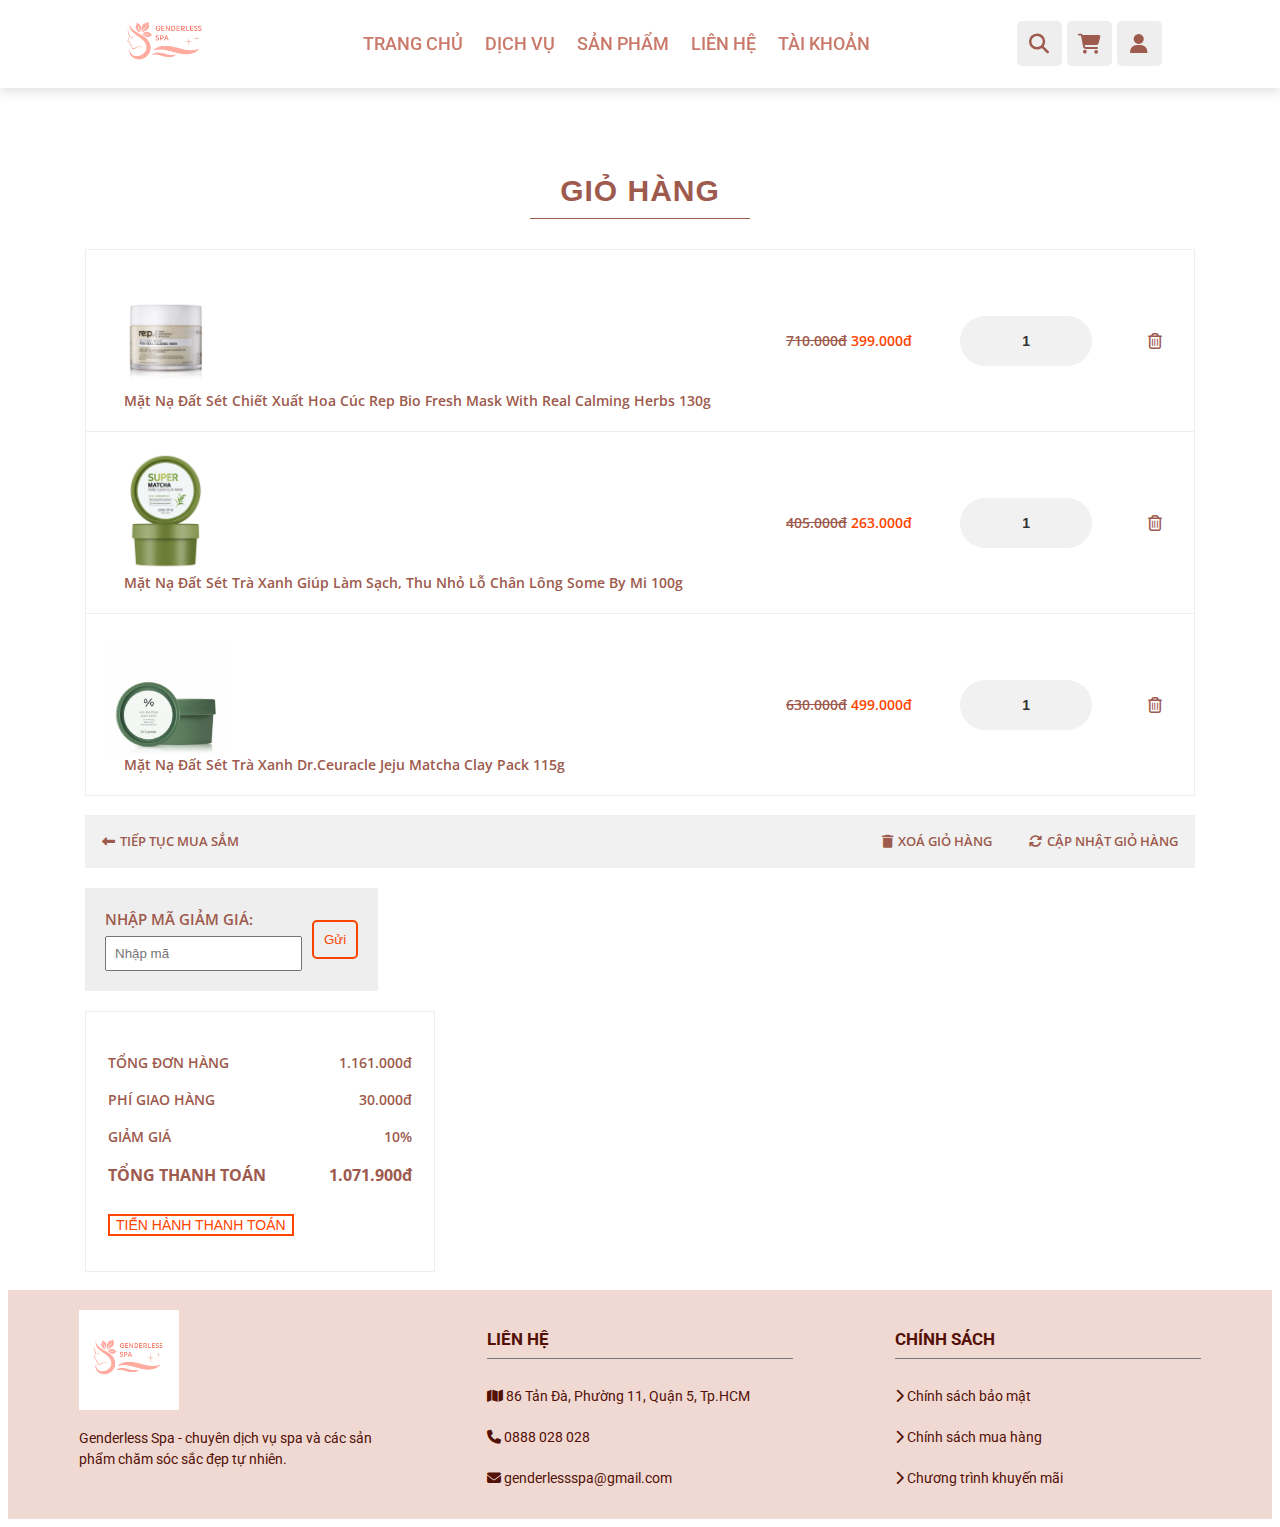
<file: GioHang.html>
<!DOCTYPE html>
<html class="no-js" lang="en">

<head>
    <meta charset="UTF-8">
    <!--[if IE]><meta http-equiv="X-UA-Compatible" content="IE=edge"><![endif]-->
    <meta name="viewport" content="width=device-width, initial-scale=1, shrink-to-fit=no">
    <meta name="description" content="">
    <meta name="author" content="">
    <title>Giỏ Hàng</title>
    <!--Link icon-->
    <link rel="stylesheet" href="https://cdnjs.cloudflare.com/ajax/libs/font-awesome/6.5.1/css/all.min.css">
    <!--Link Font -->
    <link href="https://fonts.googleapis.com/css?family=Open+Sans:400,600,700,800" rel="stylesheet">
    <!--Link css header-->
    <link rel="stylesheet" href="CSS/header.css">
    <!--Link css footer-->
    <link rel="stylesheet" href="CSS/footer.css">
    <!--Link Vendor Css-->
    <link rel="stylesheet" href="CSS/ThanhToan/vendor.css">
    <!--Link khoảng cách css-->
    <link rel="stylesheet" href="CSS/utility.css">
    <!--Link ccs=-->
    <link rel="stylesheet" href="CSS/GioHang.css">
</head>

<body>
       <!----------HEADER---------->
       <section>
        <header class="header">
            <div class="header-logo">
                <a href="TrangChu.html"> 
                    <img src="IMAGE/logo_ngan.png" width="100px" alt="Logo">
                </a>
            </div>
            <nav class="navbar">
                <a href="index.html" target="_self">TRANG CHỦ</a>
                <a href="DichVu.html" target="_self">DỊCH VỤ</a>
                <a href="SanPham.html" target="_self">SẢN PHẨM</a>
                <a href="LienHe.html" target="_self">LIÊN HỆ</a>
                <a href="TaiKhoan.html" target="_self">TÀI KHOẢN </a>
            </nav>
            <div class="icon">
                <div class="fas fa-bars" id="menu"></div>
                <div class="fas fa-search" id="search"></div>
                <a href="GioHang.html">
                    <div class="fas fa-shopping-cart" id="cart"></div>
                </a>
                <div class="fas fa-user" id="login" onclick="showLoginOptions()"></div>
            </div>
            
            <!-- Mô-đun hiển thị lựa chọn đăng nhập -->
            <div class="login-options" id="loginOptions">
                <a href="DangNhap.html">ĐĂNG NHẬP</a>
                <a href="DangKy.html">ĐĂNG KÝ</a>
                <a href="QuanTri.html">QUẢN TRỊ</a>
            </div>
            
            <form action="" class="search-form">
                <input type="search" id="search-box" placeholder="Tìm kiếm...">
                <label for="search-box" class="fas fa-search"></label>
            </form>
        </header>
    </section>
    <!----------END HEADER---------->
    <!----------HEADING GIỎ HÀNG---------->
    <h1> GIỎ HÀNG</h1>
    <!----------BẢNG GIỎ HÀNG---------->
    <div class="section__content">
        <div class="container">
            <div class="row">
                <div class="col-lg-12 col-md-12 col-sm-12 u-s-m-b-30">
                    <div class="table-responsive">
                        <table class="table-p">
                            <tbody>
                                <!--Hàng sản phẩm 1-->
                                <tr>
                                    <td>
                                        <div class="table-p__img-wrap">
                                            <img class="u-img-fluid" src="IMAGE/GioHang/sp1.png" alt="Sản phẩm 3">
                                        </div>
                                        <div class="table-p__info">
                                            <span class="table-p__name">
                                                <a href="CTSanPham.html">Mặt Nạ Đất Sét Chiết Xuất Hoa Cúc Rep
                                                    Bio Fresh Mask With Real Calming Herbs 130g</a></span>
                                        </div>
                                    </td>
                                    <td>
                                        <span class="table-p__price">
                                            <p class="price">
                                                <span class="discount-price">710.000đ</span>
                                                <span class="discounted">399.000đ</span>
                                            </p>
                                        </span>
                                    </td>
                                    <td>
                                        <div class="table-p__input-counter-wrap">
                                            <!--Điều chỉnh số lượng sản phẩm-->
                                            <div class="input-counter">
                                                <input class="input-counter__text input-counter--text-primary-style"
                                                    type="text" value="1" data-min="1" data-max="1000">
                                            </div>
                                            <!--End - Điều chỉnh số lượng sản phẩm-->
                                        </div>
                                    </td>
                                    <td>
                                        <!--Xoá sản phẩm-->
                                        <div class="table-p__del-wrap">
                                            <a class="far fa-trash-alt table-p__delete-link"
                                                href="GioHang.html"></a>
                                        </div>
                                        <!--End - Xoá sản phẩm-->
                                    </td>
                                </tr>
                                <!--End - Hàng sản phẩm 1-->

                                <!--Hàng sản phẩm 2-->
                                <tr>
                                    <td>
                                        <div class="table-p__img-wrap">
                                            <img class="u-img-fluid" src="IMAGE/GioHang/sp2.png" alt="Sản phẩm 2">
                                        </div>
                                        <div class="table-p__info">
                                            <span class="table-p__name">
                                                <a href="SanPham.html">Mặt Nạ Đất Sét Trà Xanh Giúp Làm Sạch, Thu
                                                    Nhỏ Lỗ Chân Lông Some By Mi 100g</a></span>
                                        </div>
                                    </td>
                                    <td>
                                        <span class="table-p__price">
                                            <p class="price">
                                                <span class="discount-price">405.000đ</span>
                                                <span class="discounted">263.000đ</span>
                                            </p>
                                        </span>
                                    </td>
                                    <td>
                                        <div class="table-p__input-counter-wrap">
                                            <!--Điều chỉnh số lượng sản phẩm-->
                                            <div class="input-counter">
                                                <input class="input-counter__text input-counter--text-primary-style"
                                                    type="text" value="1" data-min="1" data-max="1000">
                                            </div>
                                            <!--End - Điều chỉnh số lượng sản phẩm-->
                                        </div>
                                    </td>
                                    <td>
                                        <!--Xoá sản phẩm-->
                                        <div class="table-p__del-wrap">
                                            <a class="far fa-trash-alt table-p__delete-link"
                                                href="GioHang.html"></a>
                                        </div>
                                        <!--End - Xoá sản phẩm-->
                                    </td>
                                </tr>
                                <!--End - Hàng sản phẩm 2-->

                                <!--Hàng sản phẩm 3-->
                                <tr>
                                    <td>
                                        <div class="table-p__img-wrap">
                                            <img class="u-img-fluid" src="IMAGE/GioHang/sp3.png" alt="Sản phẩm 3">
                                        </div>
                                        <div class="table-p__info">
                                            <span class="table-p__name">
                                                <a href="SanPham.html">Mặt Nạ Đất Sét Trà Xanh Dr.Ceuracle Jeju
                                                    Matcha Clay Pack 115g</a></span>
                                        </div>
                                    </td>
                                    <td>
                                        <span class="table-p__price">
                                            <p class="price">
                                                <span class="discount-price">630.000đ</span>
                                                <span class="discounted">499.000đ</span>
                                            </p>
                                        </span>
                                    </td>
                                    <td>
                                        <div class="table-p__input-counter-wrap">
                                            <!--Điều chỉnh số lượng sản phẩm-->
                                            <div class="input-counter">

                                                <input class="input-counter__text input-counter--text-primary-style"
                                                    type="text" value="1" data-min="1" data-max="1000">
                                            </div>
                                            <!--End - Điều chỉnh số lượng sản phẩm-->
                                        </div>
                                    </td>
                                    <td>
                                        <!--Xoá sản phẩm-->
                                        <div class="table-p__del-wrap">
                                            <a class="far fa-trash-alt table-p__delete-link"
                                                href="GioHang.html"></a>
                                        </div>
                                        <!--End - Xoá sản phẩm-->
                                    </td>
                                </tr>
                                <!--End - Hàng sản phẩm 3-->
                            </tbody>
                        </table>
                    </div>
                </div>
                <!----------END BẢNG GIỎ HÀNG---------->

                <!----------BOX TIẾP TỤC MUA SẮM, XOÁ GIỎ HÀNG-------->
                <div class="col-lg-12">
                    <div class="route-box">
                        <div class="route-box__g1">
                            <a class="route-box__link" href="SanPham.html"><i
                                    class="fas fa-long-arrow-alt-left"></i>
                                <span>TIẾP TỤC MUA SẮM</span>
                            </a>
                        </div>
                        <div class="route-box__g2">
                            <a class="route-box__link" href="GioHang.html"><i class="fas fa-trash"></i>
                                <span>XOÁ GIỎ HÀNG</span>
                            </a>
                            <a class="route-box__link" href="GioHang.html"><i class="fas fa-sync"></i>
                                <span>CẬP NHẬT GIỎ HÀNG</span>
                            </a>
                        </div>
                    </div>
                </div> 
                <!----------END BOX TIẾP TỤC MUA SẮM, XOÁ GIỎ HÀNG-------->
                <!--BOX MÃ GIẢM GIÁ-->
                <div class="coupons" style="padding: 20px;">
                    <div class="coupons-div" style="display: flex; align-items: center;">
                        <div style="flex: 1; padding-right: 10px;">
                            <label for="couponInput">NHẬP MÃ GIẢM GIÁ:</label>
                            <input type="text" id="couponInput" name="couponInput" placeholder="Nhập mã">
                        </div>
                        <button style="padding: 10px;">Gửi</button>
                    </div>
                </div>
                <!--END BOX MÃ GIẢM GIÁ-->
            </div>
        </div>
    </div>
    <!----------END BOX TIẾP TỤC MUA SẮM, XOÁ GIỎ HÀNG-------->

    <!----------BẢNG TỔNG ĐƠN HÀNG---------->
    <div class="u-s-p-b-60">
        <div class="section__content">
            <div class="container">
                <div class="row">
                    <div class="col-lg-4 col-md-6 u-s-m-b-30">
                        <div class="f-cart__pad-box">
                            <div class="u-s-m-b-30">
                                <table class="f-cart__table">
                                    <tbody>
                                        <tr>
                                            <td>TỔNG ĐƠN HÀNG</td>
                                            <td>1.161.000đ</td>
                                        </tr>
                                        <tr>
                                            <td>PHÍ GIAO HÀNG</td>
                                            <td>30.000đ</td>
                                        </tr>
                                        <tr>
                                            <td>GIẢM GIÁ</td>
                                            <td>10%</td>
                                        </tr>
                                        <tr>
                                            <td>TỔNG THANH TOÁN</td>
                                            <td>1.071.900đ</td>
                                        </tr>
                                    </tbody>
                                </table>
                            </div>
                            <div>
                                <a href="ThanhToan.html">
                                    <button class="btn btn--e-brand-b-2" type="submit">TIẾN HÀNH THANH TOÁN</button>
                                </a>
                            </div>
                        </div>
                    </div>
                </div>
            </div>
        </div>
    </div>

    <!-----FOOTER----->
    <footer class="footer">
        <div class="block">
            <!--LOGO-->
            <img width="100" src="IMAGE/logo.png" alt="Logo">
            <p>Genderless Spa - chuyên dịch vụ spa và các sản phẩm chăm sóc sắc đẹp tự nhiên.
            </p>
        </div>
        <div class="block"> <!--LIÊN HỆ-->
            <h3> LIÊN HỆ </h3>
            <a href="https://maps.app.goo.gl/rUjSKGHEadA2bu7aA" target="_blank"> <i class="fas fa-map"></i> 86 Tản Đà,
                Phường 11, Quận 5, Tp.HCM </a>
            <a href="tel:0888 028 028"><i class="fas fa-phone"></i> 0888 028 028</a>
            <a href="mailto:genderlessspa@gmail.com"><i class="fas fa-envelope"></i> genderlessspa@gmail.com</a>
        </div>
        <div class="block"> <!--CHÍNH SÁCH-->
            <h3> CHÍNH SÁCH </h3>
            <a href="#"><i class="fas fa-chevron-right"></i> Chính sách bảo mật</a>
            <a href="#"><i class="fas fa-chevron-right"></i> Chính sách mua hàng</a>
            <a href="#"><i class="fas fa-chevron-right"></i> Chương trình khuyến mãi</a>
        </div>
    </footer>
</body>
<!--Link js header-->
<script src="JS/header.js"></script>

</html>
</file>
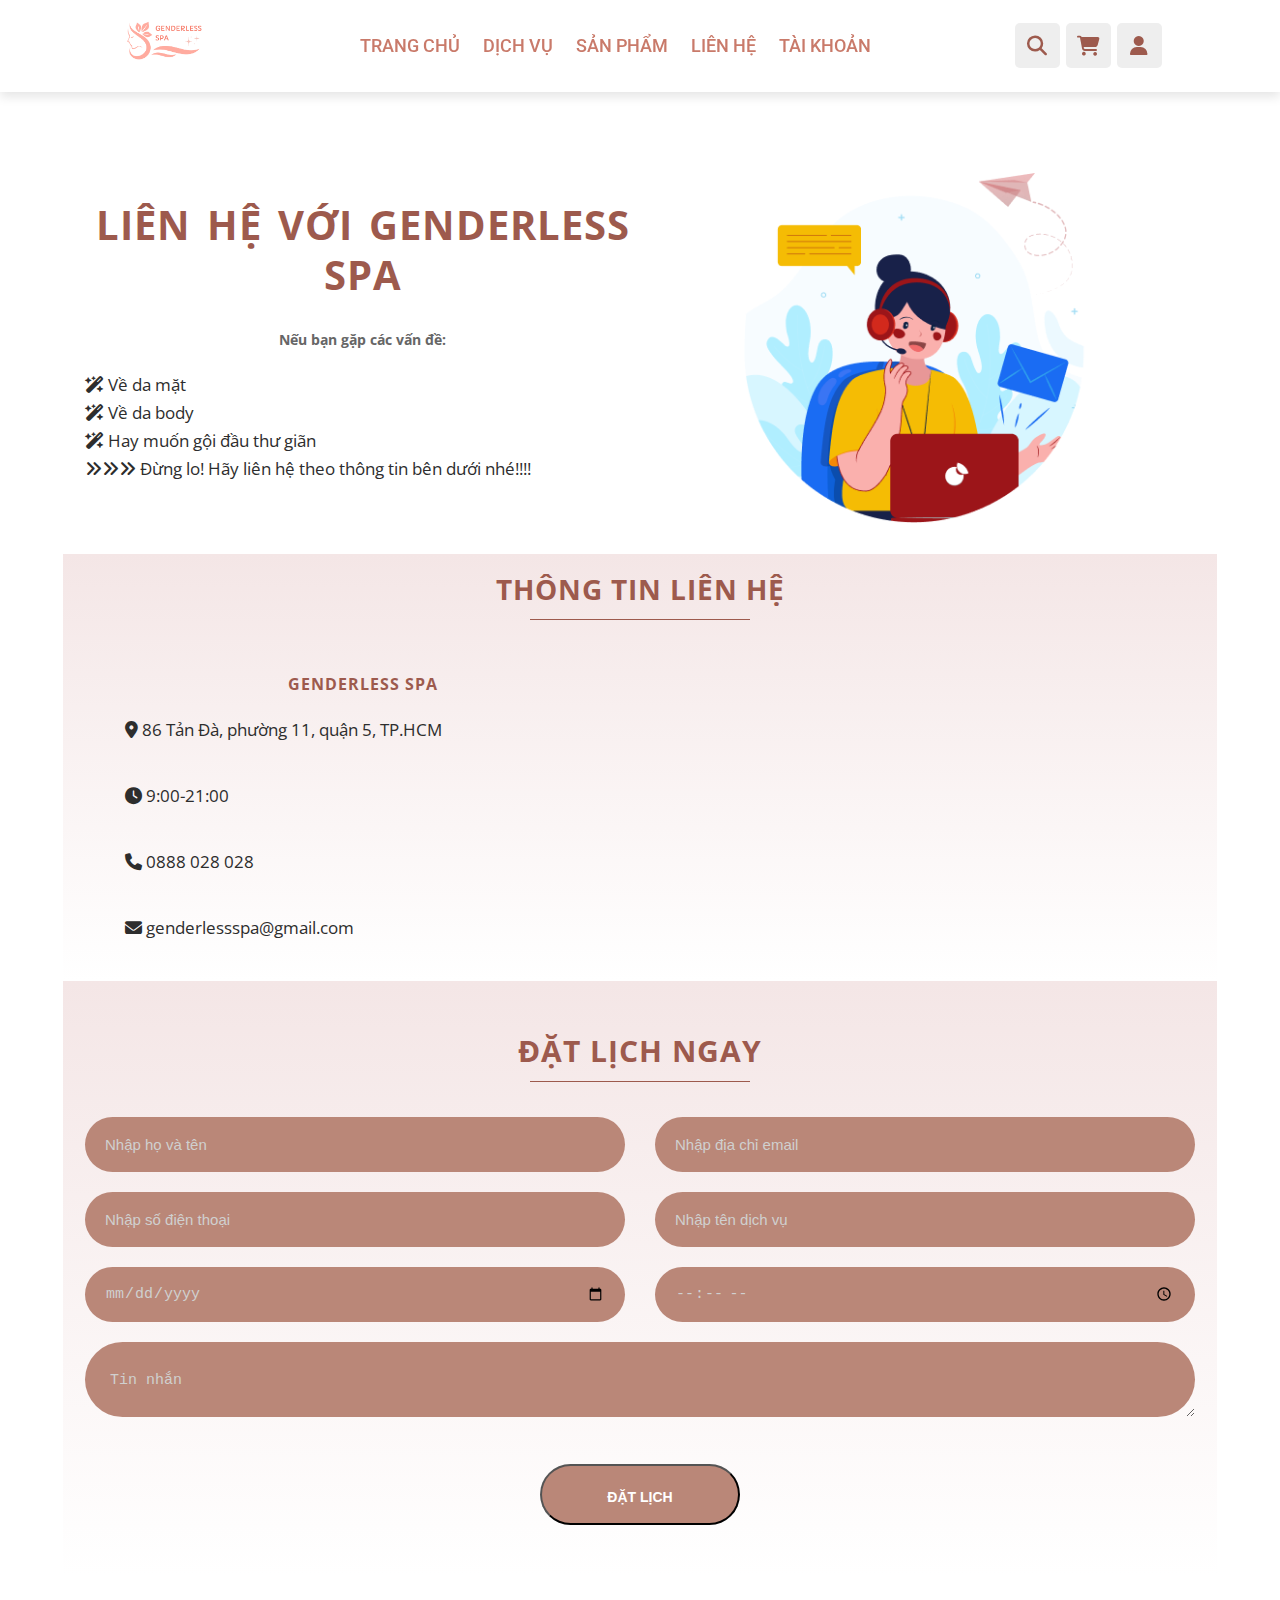
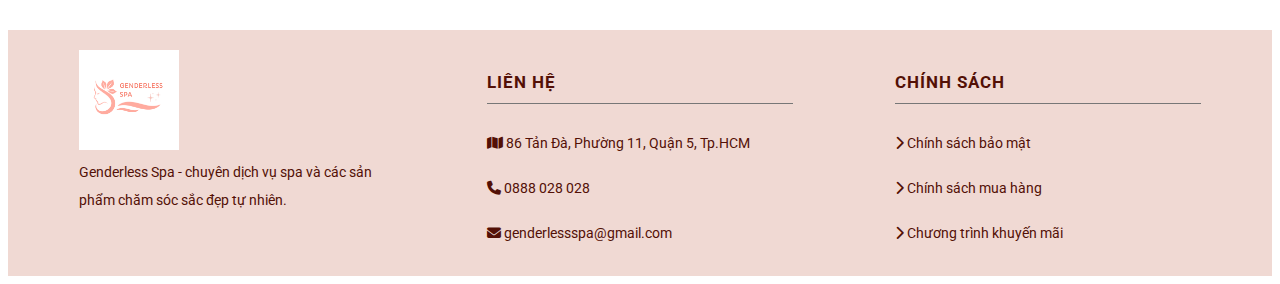
<file: LienHe.html>
<!doctype html>
<html lang="en">

<head>
    <meta charset="utf-8">
    <title>Liên hệ</title>
    <!--Link Font -->
    <link href="https://fonts.googleapis.com/css?family=Open+Sans:400,600,700,800" rel="stylesheet">
    <link rel="stylesheet" href="CSS/LienHe/LienHe.css">
    <link rel="stylesheet" href="CSS/LienHe/bootstrap.min.css">
    <link rel="stylesheet" href="CSS/header.css">
    <link rel="stylesheet" href="CSS/footer.css">
    <link rel="stylesheet" href="https://cdnjs.cloudflare.com/ajax/libs/font-awesome/6.4.2/css/all.min.css"
        integrity="sha512-z3gLpd7yknf1YoNbCzqRKc4qyor8gaKU1qmn+CShxbuBusANI9QpRohGBreCFkKxLhei6S9CQXFEbbKuqLg0DA=="
        crossorigin="anonymous" referrerpolicy="no-referrer" />
    <link rel="stylesheet" href="https://cdnjs.cloudflare.com/ajax/libs/font-awesome/6.4.2/css/all.min.css" media="all">
</head>

<body>
       <!----------HEADER---------->
       <section>
        <header class="header">
            <div class="header-logo">
                <a href="TrangChu.html"> 
                    <img src="IMAGE/logo_ngan.png" width="100px" alt="Logo">
                </a>
            </div>
            <nav class="navbar">
                <a href="index.html" target="_self">TRANG CHỦ</a>
                <a href="DichVu.html" target="_self">DỊCH VỤ</a>
                <a href="SanPham.html" target="_self">SẢN PHẨM</a>
                <a href="LienHe.html" target="_self">LIÊN HỆ</a>
                <a href="TaiKhoan.html" target="_self">TÀI KHOẢN </a>
            </nav>
            <div class="icon">
                <div class="fas fa-bars" id="menu"></div>
                <div class="fas fa-search" id="search"></div>
                <a href="GioHang.html">
                    <div class="fas fa-shopping-cart" id="cart"></div>
                </a>
                <div class="fas fa-user" id="login" onclick="showLoginOptions()"></div>
            </div>
            
            <!-- Mô-đun hiển thị lựa chọn đăng nhập -->
            <div class="login-options" id="loginOptions">
                <a href="DangNhap.html">ĐĂNG NHẬP</a>
                <a href="DangKy.html">ĐĂNG KÝ</a>
                <a href="QuanTri.html">QUẢN TRỊ</a>
            </div>
            
            <form action="" class="search-form">
                <input type="search" id="search-box" placeholder="Tìm kiếm...">
                <label for="search-box" class="fas fa-search"></label>
            </form>
        </header>
    </section>
    <!----------END HEADER---------->

    <!-----Liên hệ với GSPA----->
    <section>
        <div class="lienhe">
            <div class="container">
                <div class="khoitrai">
                    <div class="nd1">
                        <h1>Liên hệ với Genderless Spa</h1>
                        <h4>Nếu bạn gặp các vấn đề:</h4>
                        <p><i class="fa-solid fa-wand-magic-sparkles"></i> Về da mặt</p>
                        <p><i class="fa-solid fa-wand-magic-sparkles"></i> Về da body</p>
                        <p><i class="fa-solid fa-wand-magic-sparkles"></i> Hay muốn gội
                            đầu thư giãn</p>
                        <p><i class="fa-solid fa-angles-right fa-beat-fade"></i><i
                                class="fa-solid fa-angles-right fa-beat-fade"></i><i
                                class="fa-solid fa-angles-right fa-beat-fade"></i> Đừng lo! Hãy liên hệ theo thông tin
                            bên dưới nhé!!!!
                        </p>
                    </div>
                </div>
                <div class="khoiphai">
                    <img src="IMAGE/LienHe/anhlienhe.png" width="350">
                </div>
            </div>
        </div>
        <!----------THÔNG TIN LIÊN HỆ---------->
        <div class="thongtin">
            <h2>THÔNG TIN LIÊN HỆ</h2>
            <div class="container">
                <div class="khoitrai">
                    <h3>Genderless Spa</h3>
                    <div class="nd2">
                        <p><i class="fa-solid fa-location-dot"></i>
                            86 Tản Đà, phường 11, quận 5, TP.HCM</p> <br>
                        <p><i class="fa-solid fa-clock"></i> 9:00-21:00</p> <br>
                        <p><i class="fa-solid fa-phone"></i> 0888 028 028</p> <br>
                        <p><i class="fa-solid fa-envelope"></i> genderlessspa@gmail.com</p>
                    </div>
                </div>

                <div class="khoiphai">
                    <iframe
                        src="https://www.google.com/maps/embed?pb=!1m18!1m12!1m3!1d3919.756960020692!2d106.66194657417256!3d10.753205059623385!2m3!1f0!2f0!3f0!3m2!1i1024!2i768!4f13.1!3m3!1m2!1s0x31752efa00f2f0e5%3A0xc4e166d7825e8ab9!2zODYgxJAuIFThuqNuIMSQw6AsIFBoxrDhu51uZyAxMSwgUXXhuq1uIDUsIFRow6BuaCBwaOG7kSBI4buTIENow60gTWluaCwgVmlldG5hbQ!5e0!3m2!1sen!2s!4v1699867120921!5m2!1sen!2s"
                        width="450" height="300" style="border:0;">
                    </iframe>
                </div>
            </div>
        </div>
        <!----------FORM ĐĂNG KÝ---------->
        <div class="appointment">
            <div class="container">
                <div class="row">
                    <div class="col-md-12 ">
                        <div class="titlepage text_align_center">
                            <h2 id="DatLich"> Đặt lịch ngay</h2>
                        </div>
                    </div>
                    <div class="col-md-12">
                        <form id="request" class="main_form">
                            <div class="row">
                                <div class="col-md-6 ">
                                    <input class="form_control" id="full-name" name="full-name"
                                        placeholder="Nhập họ và tên">
                                </div>
                                <div class="col-md-6">
                                    <input class="form_control" id="email" name="email"
                                        placeholder="Nhập địa chỉ email">
                                </div>
                                <div class="col-md-6">
                                    <input class="form_control" id="phone" name="phone"
                                        placeholder="Nhập số điện thoại">
                                </div>
                                <div class="col-md-6">
                                    <input class="form_control" id="service-name" name="service-name"
                                        placeholder="Nhập tên dịch vụ">
                                </div>
                                <div class="col-md-6 ">
                                    <input class="form_control" type="date" id="appointment-date"
                                        name="appointment-date" placeholder="Chọn ngày hẹn">

                                </div>
                                <div class="col-md-6">
                                    <input class="form_control" type="time" id="appointment-time"
                                        name="appointment-time" placeholder="Chọn thời gian">
                                </div>
                                <div class="col-md-12">
                                    <textarea style=" color: #d0d0cf;" class="textarea" name="message"
                                        placeholder="Tin nhắn"></textarea>
                                </div>
                                <div class="col-md-12">
                                    <button class="send_btn">Đặt lịch</button>
                                </div>
                            </div>
                        </form>
                    </div>
                </div>
            </div>
        </div>
        </section>
        <!-----FOOTER----->
        <footer class="footer">
            <div class="block">
                <!--LOGO-->
                <img width="100" src="IMAGE/logo.png" alt="Logo">
                <p>Genderless Spa - chuyên dịch vụ spa và các sản phẩm chăm sóc sắc đẹp tự nhiên.
                </p>
            </div>
            <div class="block"> <!--LIÊN HỆ-->
                <h3> LIÊN HỆ </h3>
                <a href="https://maps.app.goo.gl/rUjSKGHEadA2bu7aA" target="_blank"> <i class="fas fa-map"></i> 86 Tản
                    Đà, Phường 11, Quận 5, Tp.HCM </a>
                <a href="tel:0888 028 028"><i class="fas fa-phone"></i> 0888 028 028</a>
                <a href="mailto:genderlessspa@gmail.com"><i class="fas fa-envelope"></i> genderlessspa@gmail.com</a>
            </div>
            <div class="block"> <!--CHÍNH SÁCH-->
                <h3> CHÍNH SÁCH </h3>
                <a href="#"><i class="fas fa-chevron-right"></i> Chính sách bảo mật</a>
                <a href="#"><i class="fas fa-chevron-right"></i> Chính sách mua hàng</a>
                <a href="#"><i class="fas fa-chevron-right"></i> Chương trình khuyến mãi</a>
            </div>
        </footer>
        <!-----END FOOTER----->

</body>
<!--Link js header-->
<script src="JS/header.js"></script>

</html>
</file>
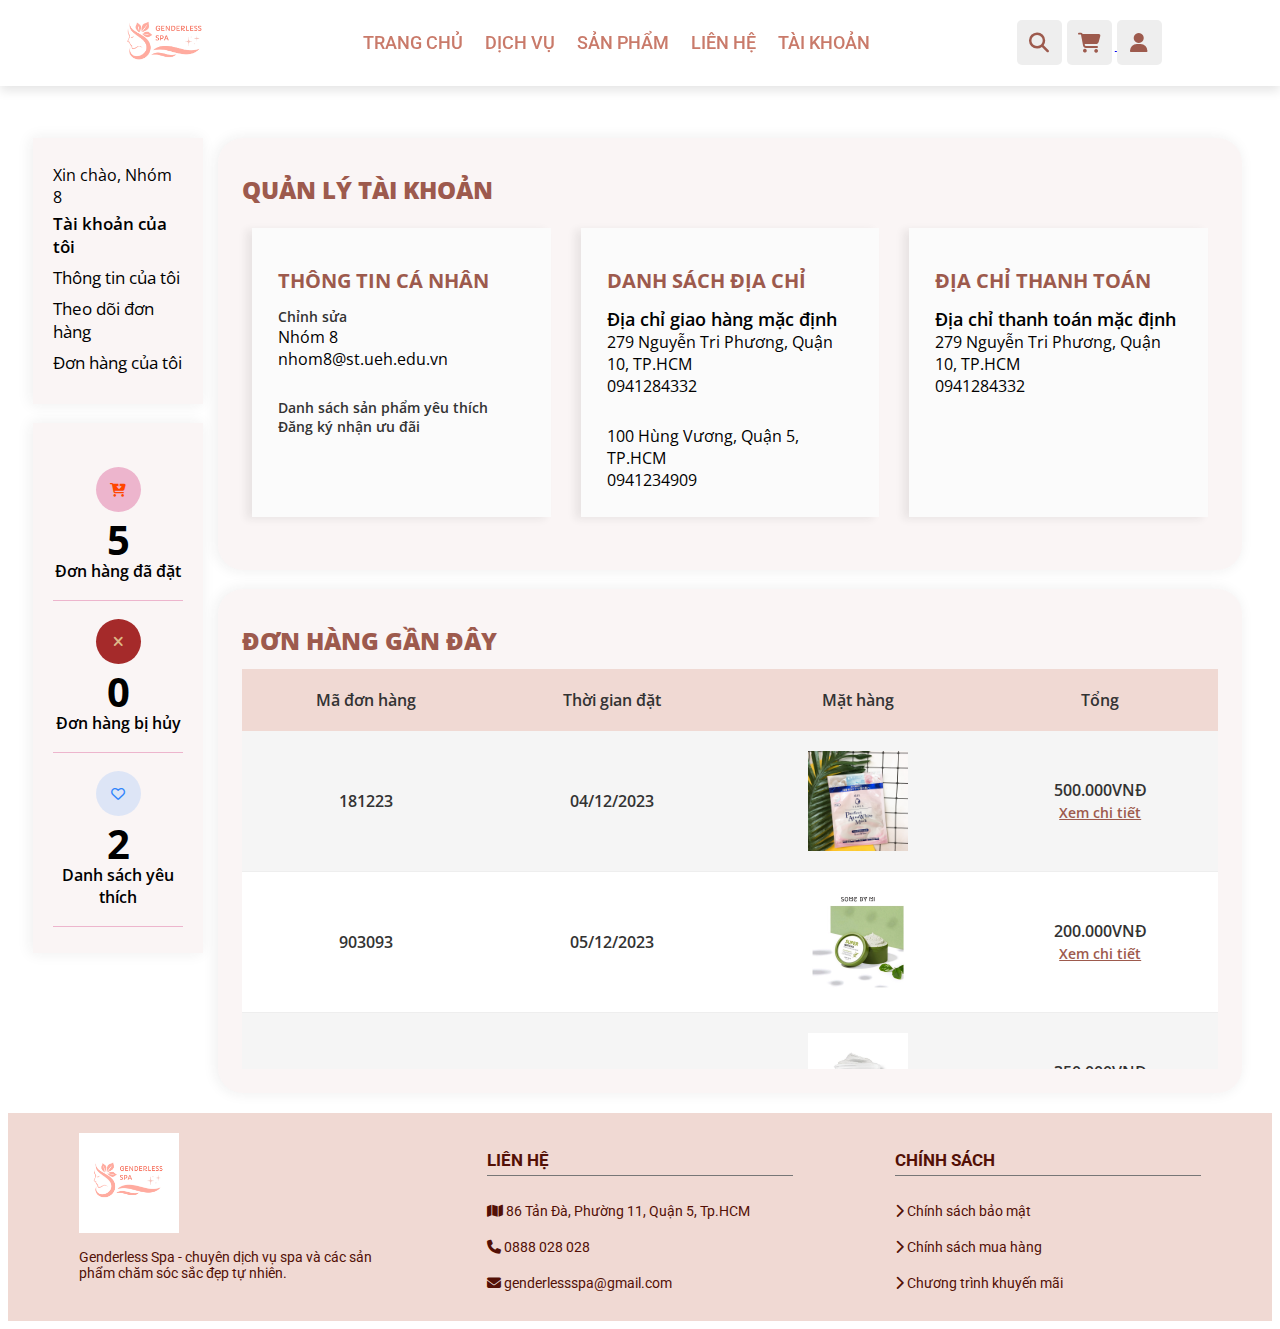
<file: TaiKhoan.html>
<!DOCTYPE html>
<html lang="en">

<head>
    <meta charset="UTF-8">
    <meta name="viewport" content="width=device-width, initial-scale=1.0">
    <link rel="stylesheet" href="https://cdnjs.cloudflare.com/ajax/libs/font-awesome/6.5.1/css/all.min.css">
    <!--Link Font -->
    <link href="https://fonts.googleapis.com/css?family=Open+Sans:400,600,700,800" rel="stylesheet">
     <!--Link css Tai Khoan-->
     <link rel="stylesheet" href="CSS/TaiKhoan.css">
     <!--Link css header-->
     <link rel="stylesheet" href="CSS/header.css">
     <!--Link css footer-->
     <link rel="stylesheet" href="CSS/footer.css">
    <title>Tài Khoản Khách Hàng</title>
</head>

<body>
       <!----------HEADER---------->
       <section>
        <header class="header">
            <div class="header-logo">
                <a href="TrangChu.html"> 
                    <img src="IMAGE/logo_ngan.png" width="100px" alt="Logo">
                </a>
            </div>
            <nav class="navbar">
                <a href="index.html" target="_self">TRANG CHỦ</a>
                <a href="DichVu.html" target="_self">DỊCH VỤ</a>
                <a href="SanPham.html" target="_self">SẢN PHẨM</a>
                <a href="LienHe.html" target="_self">LIÊN HỆ</a>
                <a href="TaiKhoan.html" target="_self">TÀI KHOẢN </a>
            </nav>
            <div class="icon">
                <div class="fas fa-bars" id="menu"></div>
                <div class="fas fa-search" id="search"></div>
                <a href="GioHang.html">
                    <div class="fas fa-shopping-cart" id="cart"></div>
                </a>
                <div class="fas fa-user" id="login" onclick="showLoginOptions()"></div>
            </div>
            
            <!-- Mô-đun hiển thị lựa chọn đăng nhập -->
            <div class="login-options" id="loginOptions">
                <a href="DangNhap.html">ĐĂNG NHẬP</a>
                <a href="DangKy.html">ĐĂNG KÝ</a>
                <a href="QuanTri.html">QUẢN TRỊ</a>
            </div>
            
            <form action="" class="search-form">
                <input type="search" id="search-box" placeholder="Tìm kiếm...">
                <label for="search-box" class="fas fa-search"></label>
            </form>
        </header>
    </section>
    <!----------END HEADER---------->
    
    <!--====== TRANG THÔNG TIN KHÁCH HÀNG ======-->
    <div class="app-content">

        <!--====== SECTION 2 ======-->
        <div class="u-s-p-b-60">

            <!--====== NỘI DUNG SECTION 2 ======-->
            <div class="section__content">
                <div class="dash">
                    <div class="container">
                        <div class="row">
                            <div class="col-lg-3 col-md-12">

                                <!--====== CỘT TRÁI======-->
                                <div class="dash__box dash__box--bg-white dash__box--shadow u-s-m-b-30">

                                    <!--==== Ô 1 ====-->
                                    <div class="dash__pad-1">

                                        <span class="dash__text u-s-m-b-16">Xin chào, Nhóm 8</span>
                                        <ul class="dash__f-list">
                                            <li>
                                                <a class="dash-active" href="#">Tài khoản của tôi</a>
                                            </li>
                                            <li>
                                                <a href="#">Thông tin của tôi</a>
                                            </li>
                                            <li>
                                            <a href="#">Theo dõi đơn hàng</a>
                                            </li>
                                            <li>
                                                <a href="#">Đơn hàng của tôi</a>
                                            </li>
                                        </ul>
                                    </div>
                                </div>
                            <!--==== Kết thúc - Ô 1 ====-->

                            <!--===== Ô 2 =====-->
                                <div class="dash__box dash__box--bg-white dash__box--shadow dash__box--w">
                                    <div class="dash__pad-1">
                                        <ul class="dash__w-list">
                                            <li>
                                                <div class="dash__w-wrap">

                                                    <span class="dash__w-icon dash__w-icon-style-1"><i
                                                            class="fas fa-cart-arrow-down"></i></span>

                                                    <span class="dash__w-text">5</span>

                                                    <span class="dash__w-name">Đơn hàng đã đặt</span>
                                                </div>
                                            </li>
                                            <li>
                                                <div class="dash__w-wrap">

                                                    <span class="dash__w-icon dash__w-icon-style-2"><i
                                                            class="fas fa-times"></i></span>

                                                    <span class="dash__w-text">0</span>

                                                    <span class="dash__w-name">Đơn hàng bị hủy</span>
                                                </div>
                                            </li>
                                            <li>
                                                <div class="dash__w-wrap">

                                                    <span class="dash__w-icon dash__w-icon-style-3"><i
                                                            class="far fa-heart"></i></span>

                                                    <span class="dash__w-text">2</span>

                                                    <span class="dash__w-name">Danh sách yêu thích</span></a>
                                                </div>
                                            </li>
                                        </ul>
                                    </div>
                                </div>
                                <!--====== Kết thúc - Ô 2 ======-->
                                <!--====== Kết thúc - CỘT TRÁI ======-->
                            </div>

                            
                            <div class="col-lg-9 col-md-12">

                                <!--======  Ô QUẢN LÝ TÀI KHOẢN ======-->
                                <div class="dash__box dash__box--shadow dash__box--radius dash__box--bg-white u-s-m-b-30">
                                    <div class="dash__pad-2">
                                        <h1 class="dash__h1 u-s-m-b-14"><b>QUẢN LÝ TÀI KHOẢN</h1></b>

                                        <div class="row-1">

                                            <!--======  Ô THÔNG TIN CÁ NHÂN ======-->
                                            <div class="col-lg-4 u-s-m-b-30">
                                                <div class="dash__box dash__box--bg-grey dash__box--shadow-2 u-h-100">
                                                    <div class="dash__pad-3">
                                                        <h2 class="dash__h2 u-s-m-b-8">THÔNG TIN CÁ NHÂN</h2>
                                                        <div class="dash__link dash__link--secondary u-s-m-b-8">
                                                            <a href="dash-edit-profile.html"> Chỉnh sửa</a>
                                                        </div>

                                                        <span class="dash__text">Nhóm 8</span>

                                                        <span class="dash__text">nhom8@st.ueh.edu.vn</span><br><br>

                                                        <span class="dash__link dash__link--secondary u-s-m-b-8">
                                                            <a href="DSYeuThich.html" target="_self">Danh sách sản phẩm yêu thích</a>
                                                        </span>
                                                        
                                                        <div class="dash__link dash__link--secondary u-s-m-t-8">

                                                            <a href="#" data-modal="modal"
                                                                data-modal-id="#dash-newsletter">Đăng ký nhận ưu đãi</a>
                                                        </div>
                                                    </div>
                                                </div>
                                            </div>
                                            <!--======  Kết thúc - Ô THÔNG TIN CÁ NHÂN ======-->

                                            <!--======  Ô DANH SÁCH ĐỊA CHỈ ======-->
                                            <div class="col-lg-4 u-s-m-b-30">
                                                <div class="dash__box dash__box--bg-grey dash__box--shadow-2 u-h-100">
                                                    <div class="dash__pad-3">
                                                        <h2 class="dash__h2 u-s-m-b-8">DANH SÁCH ĐỊA CHỈ</h2>

                                                        <span class="dash__text-2 u-s-m-b-8">Địa chỉ giao hàng mặc
                                                            định</span>
                                                        <div class="dash__link dash__link--secondary u-s-m-b-8">

                                                            <span class="dash__text">279 Nguyễn Tri Phương, Quận 10,
                                                                TP.HCM</span>

                                                            <span class="dash__text">0941284332</span><br><br>

                                                            <span class="dash__text">100 Hùng Vương, Quận 5,
                                                                TP.HCM</span>

                                                            <span class="dash__text">0941234909</span>
                                                        </div>
                                                    </div>
                                                </div>
                                            </div>
                                            <!--====== két thúc -  Ô DANH SÁCH ĐỊA CHỈ ======-->

                                            <!--======  Ô ĐỊA CHỈ THANH TOÁN ======-->
                                            <div class="col-lg-4 u-s-m-b-30">
                                                <div class="dash__box dash__box--bg-grey dash__box--shadow-2 u-h-100">
                                                    <div class="dash__pad-3">
                                                        <h2 class="dash__h2 u-s-m-b-8">ĐỊA CHỈ THANH TOÁN</h2>

                                                        <span class="dash__text-2 u-s-m-b-8">Địa chỉ thanh toán mặc
                                                            định</span>

                                                        <span class="dash__text">279 Nguyễn Tri Phương, Quận 10,
                                                            TP.HCM</span>

                                                        <span class="dash__text">0941284332</span>
                                                    </div>
                                                </div>
                                            </div>
                                            <!--======  Kết thúc - Ô ĐỊA CHỈ THANH TOÁN ======-->

                                        </div>
                                    </div>
                                </div>
                                <!--====== Kết thúc - Ô QUẢN LÝ TÀI KHOẢN ======-->

                                <!--====== Ô ĐƠN HÀNG GẦN ĐÂY ======-->
                                <div class="dash__box dash__box--shadow dash__box--bg-white dash__box--radius">
                                    <div class="dash__pad-2">
                                        <h1 class="dash__h1 u-s-m-b-14"><b>ĐƠN HÀNG GẦN ĐÂY</h1></b>
                                        <div class="dash__table-wrap gl-scroll">

                                            <!--====== BẢNG ĐƠN HÀNG GẦN ĐÂY ======-->
                                            <table class="dash__table">

                                            <!--====== DÒNG HEADER TRONG BẢNG ======-->
                                                <thead>
                                                    <tr>
                                                        <th>Mã đơn hàng</th>
                                                        <th>Thời gian đặt</th>
                                                        <th>Mặt hàng</th>
                                                        <th>Tổng</th>
                                                    </tr>
                                                </thead>
                                            <!--====== Kết thúc - DÒNG HEADER TRONG BẢNG ======-->

                                            
                                                <tbody>
                                                    <!--====== ĐƠN HÀNG 1 ======-->
                                                    <tr>
                                                        <td>181223</td>
                                                        <td>04/12/2023</td>
                                                        <td>
                                                            <div class="dash__table-img-wrap">

                                                                <img class="u-img-fluid" src="IMAGE/imgSanPham/senka.jpg"
                                                                    width="100px" alt="">
                                                            </div>
                                                        </td>
                                                        <td>
                                                            <div class="dash__table-total">

                                                                <span>500.000VNĐ</span>
                                                                <div class="dash__link dash__link--brand">

                                                                    <a href="dash-manage-order.html">Xem chi tiết</a>
                                                                </div>
                                                            </div>
                                                        </td>
                                                    </tr>
                                                    <!--====== Kết thúc - ĐƠN HÀNG 1 ======-->

                                                    <!--====== ĐƠN HÀNG 2 ======-->
                                                    <tr>
                                                        <td>903093</td>
                                                        <td>05/12/2023</td>
                                                        <td>
                                                            <div class="dash__table-img-wrap">

                                                                <img class="u-img-fluid" src="IMAGE/imgSanPham/sombymi.webp"
                                                                    width="100px" alt="">
                                                            </div>
                                                        </td>
                                                        <td>
                                                            <div class="dash__table-total">

                                                                <span>200.000VNĐ</span>
                                                                <div class="dash__link dash__link--brand">

                                                                    <a href="dash-manage-order.html">Xem chi tiết</a>
                                                                </div>
                                                            </div>
                                                        </td>
                                                    </tr>
                                                    <!--====== Kết thúc - ĐƠN HÀNG 2 ======-->

                                                    <!--====== ĐƠN HÀNG 3 ======-->
                                                    <tr>
                                                        <td>130613</td>
                                                        <td>06/12/2023</td>
                                                        <td>
                                                            <div class="dash__table-img-wrap">

                                                                <img class="u-img-fluid" src="/IMAGE/imgSanPham/kiehls-face-mask.jpg"
                                                                    width="100px" alt="">
                                                            </div>
                                                        </td>
                                                        <td>
                                                            <div class="dash__table-total">

                                                                <span>350.000VNĐ</span>
                                                                <div class="dash__link dash__link--brand">

                                                                    <a href="dash-manage-order.html">Xem chi tiết</a>
                                                                </div>
                                                            </div>
                                                        </td>
                                                    </tr>
                                                    <!--====== Kết thúc - ĐƠN HÀNG 3 ======-->

                                                    <!--====== ĐƠN HÀNG 4 ======-->
                                                    <tr>
                                                        <td>131095</td>
                                                        <td>07/12/2023</td>
                                                        <td>
                                                            <div class="dash__table-img-wrap">

                                                                <img class="u-img-fluid" src="IMAGE/imgSanPham/innisfree.jpg"
                                                                    width="100px" alt="">
                                                            </div>
                                                        </td>
                                                        <td>
                                                            <div class="dash__table-total">

                                                                <span>350.000VNĐ</span>
                                                                <div class="dash__link dash__link--brand">

                                                                    <a href="dash-manage-order.html">Xem chi tiết</a>
                                                                </div>
                                                            </div>
                                                        </td>
                                                    </tr>
                                                    <!--======Kết thúc -  ĐƠN HÀNG 4 ======-->

                                                    <!--====== ĐƠN HÀNG 5 ======-->
                                                    <tr>
                                                        <td>301295</td>
                                                        <td>09/12/2023</td>
                                                        <td>
                                                            <div class="dash__table-img-wrap">

                                                                <img class="u-img-fluid" src="IMAGE/imgSanPham/rep.png"
                                                                    width="100px" alt="">
                                                            </div>
                                                        </td>
                                                        <td>
                                                            <div class="dash__table-total">

                                                                <span>450.000VNĐ</span>
                                                                <div class="dash__link dash__link--brand">

                                                                    <a href="dash-manage-order.html">Xem chi tiết</a>
                                                                </div>
                                                            </div>
                                                        </td>
                                                    </tr>
                                                    <!--====== Kết thúc - ĐƠN HÀNG 5 ======-->
                                                </tbody>
                                            </table>
                                            <!--====== Kết thúc - BẢNG ĐƠN HÀNG GẦN ĐÂY ======-->
                                        </div>
                                    </div>
                                </div>
                                <!--=========== Kết thúc - Ô ĐƠN HÀNG GẦN ĐÂY ===========-->
                            </div>
                        </div>
                    </div>
                </div>
            </div>
            <!--====== Kết thúc - NỘI DUNG SECTION 2 ======-->
        </div>
        </div>
        <!--====== Kết thúc - SECTION 2 ======-->



        <!-----FOOTER----->
        <footer class="footer">
            <div class="block">
                <!--LOGO-->
                <img width="100" src="IMAGE/logo.png" alt="Logo">
                <p>Genderless Spa - chuyên dịch vụ spa và các sản phẩm chăm sóc sắc đẹp tự nhiên.
                </p>
            </div>
            <div class="block"> <!--LIÊN HỆ-->
                <h3> LIÊN HỆ </h3>
                <a href="https://maps.app.goo.gl/rUjSKGHEadA2bu7aA" target="_blank"> <i class="fas fa-map"></i> 86
                    Tản Đà,
                    Phường 11, Quận 5, Tp.HCM </a>
                <a href="tel:0888 028 028"><i class="fas fa-phone"></i> 0888 028 028</a>
                <a href="mailto:genderlessspa@gmail.com"><i class="fas fa-envelope"></i> genderlessspa@gmail.com</a>
            </div>
            <div class="block"> <!--CHÍNH SÁCH-->
                <h3> CHÍNH SÁCH </h3>
                <a href="#"><i class="fas fa-chevron-right"></i> Chính sách bảo mật</a>
                <a href="#"><i class="fas fa-chevron-right"></i> Chính sách mua hàng</a>
                <a href="#"><i class="fas fa-chevron-right"></i> Chương trình khuyến mãi</a>
            </div>
        </footer>
</body>
<!--Link js header-->
<script src="JS/header.js"></script>
</html>
</file>
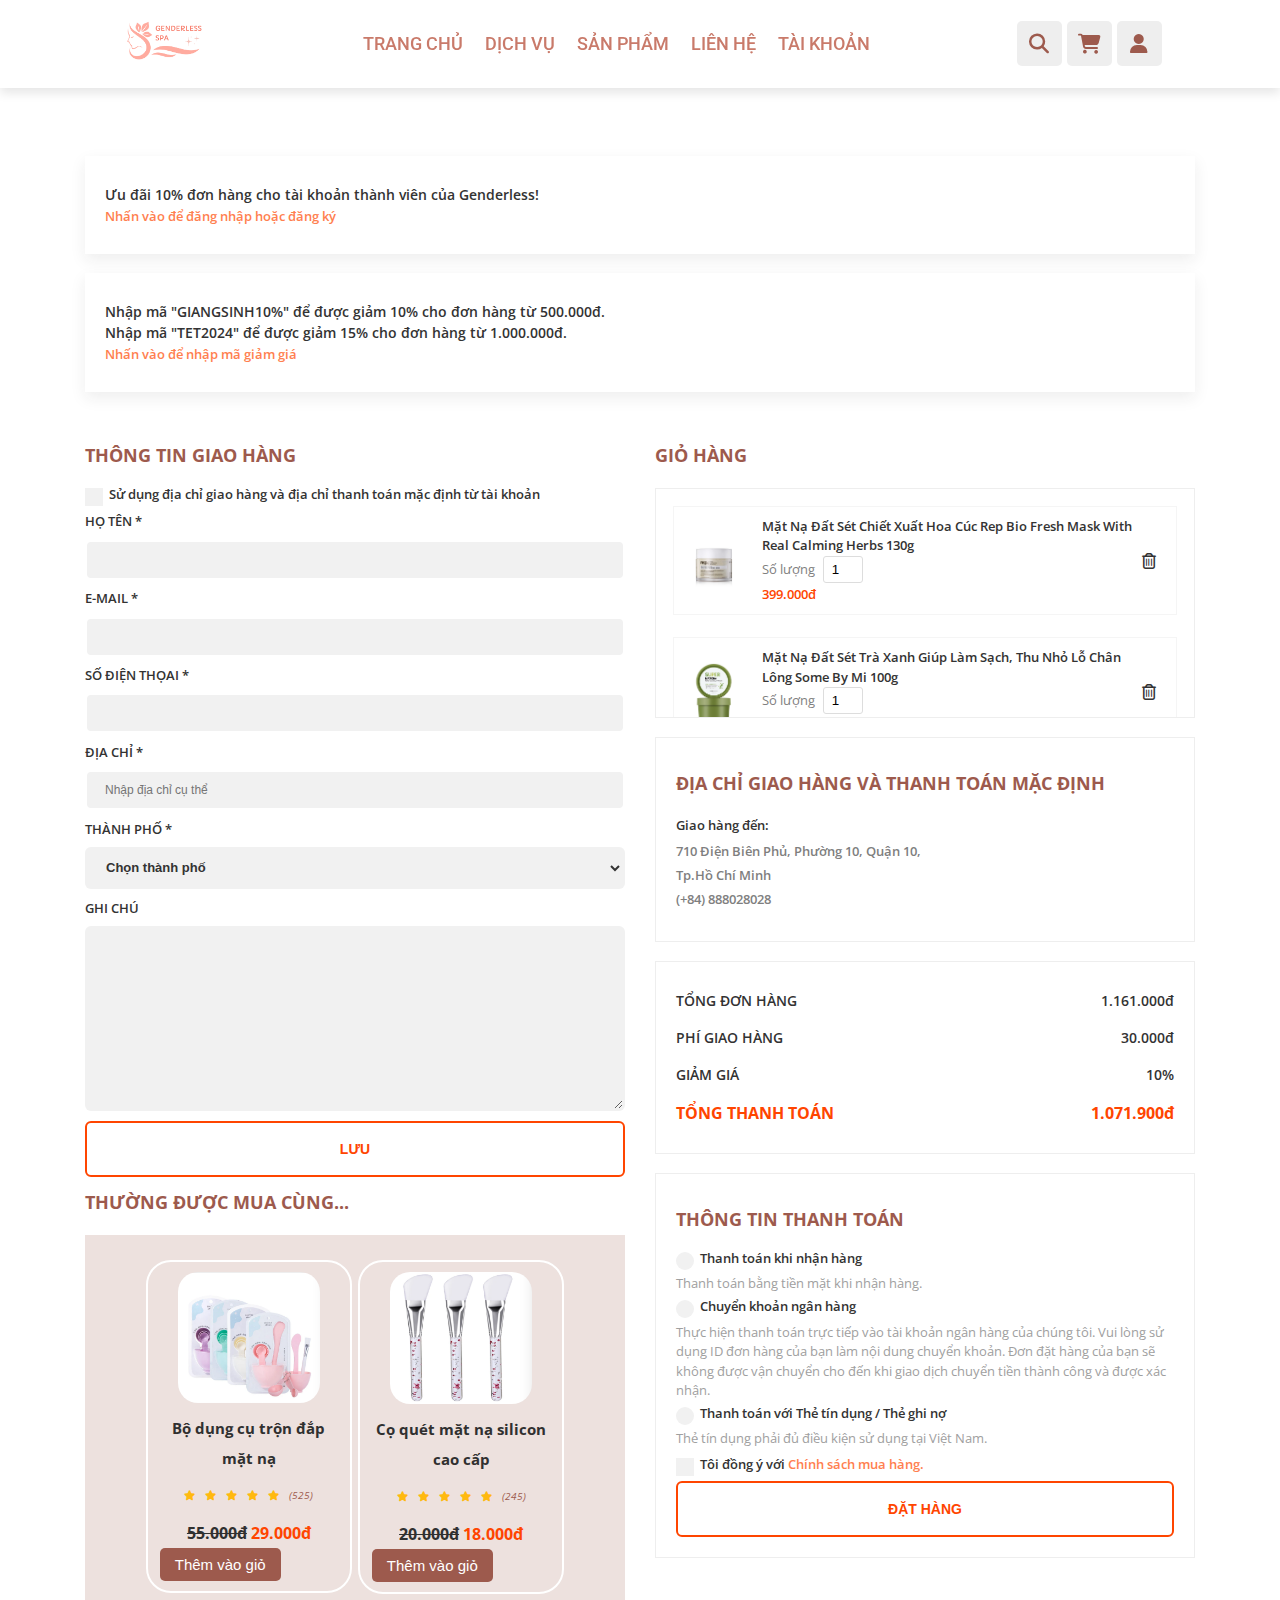
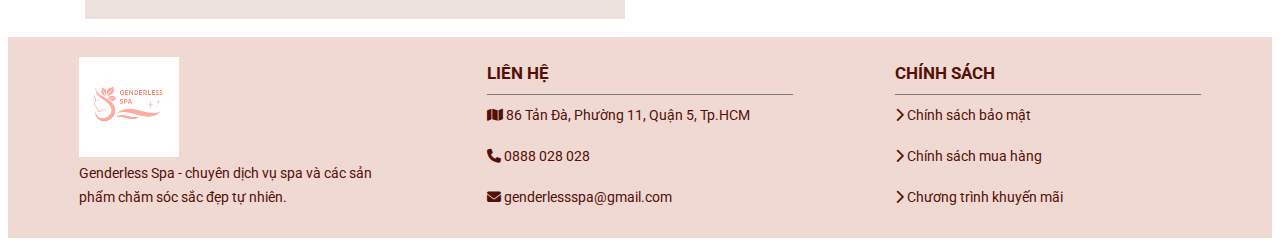
<file: ThanhToan.html>
<!DOCTYPE html>
<html class="no-js" lang="en">

<head>
    <meta charset="UTF-8">
    <!--[if IE]><meta http-equiv="X-UA-Compatible" content="IE=edge"><![endif]-->
    <meta name="viewport" content="width=device-width, initial-scale=1, shrink-to-fit=no">
    <meta name="description" content="">
    <meta name="author" content="">
    <title>Thanh Toán</title>
    <!--Link icon-->
    <link rel="stylesheet" href="https://cdnjs.cloudflare.com/ajax/libs/font-awesome/6.5.1/css/all.min.css">
    <!--Link Font -->
    <link href="https://fonts.googleapis.com/css?family=Open+Sans:400,600,700,800" rel="stylesheet">
    <!--Link css header-->
    <link rel="stylesheet" href="CSS/header.css">
    <!--Link css footer-->
    <link rel="stylesheet" href="CSS/footer.css">
    <!--Link Vendor Css-->
    <link rel="stylesheet" href="CSS/ThanhToan/vendor.css">
    <!--Link khoảng cách css-->
    <link rel="stylesheet" href="CSS/utility.css">
    <!--Link ccs-->
    <link rel="stylesheet" href="CSS/ThanhToan/ThanhToan.css">

</head>

<body>
       <!----------HEADER---------->
       <section>
        <header class="header">
            <div class="header-logo">
                <a href="TrangChu.html"> 
                    <img src="IMAGE/logo_ngan.png" width="100px" alt="Logo">
                </a>
            </div>
            <nav class="navbar">
                <a href="index.html" target="_self">TRANG CHỦ</a>
                <a href="DichVu.html" target="_self">DỊCH VỤ</a>
                <a href="SanPham.html" target="_self">SẢN PHẨM</a>
                <a href="LienHe.html" target="_self">LIÊN HỆ</a>
                <a href="TaiKhoan.html" target="_self">TÀI KHOẢN </a>
            </nav>
            <div class="icon">
                <div class="fas fa-bars" id="menu"></div>
                <div class="fas fa-search" id="search"></div>
                <a href="GioHang.html">
                    <div class="fas fa-shopping-cart" id="cart"></div>
                </a>
                <div class="fas fa-user" id="login" onclick="showLoginOptions()"></div>
            </div>
            
            <!-- Mô-đun hiển thị lựa chọn đăng nhập -->
            <div class="login-options" id="loginOptions">
                <a href="DangNhap.html">ĐĂNG NHẬP</a>
                <a href="DangKy.html">ĐĂNG KÝ</a>
                <a href="QuanTri.html">QUẢN TRỊ</a>
            </div>
            
            <form action="" class="search-form">
                <input type="search" id="search-box" placeholder="Tìm kiếm...">
                <label for="search-box" class="fas fa-search"></label>
            </form>
        </header>
    </section>
    <!----------END HEADER---------->

    <!----------SECTION 1---------->
    <div class="u-s-p-y-60">

        <!----------ĐĂNG NHẬP, ĐĂNG KÝ VÀ MÃ GIẢM GIÁ---------->
        <div class="section__content">
            <div class="container">
                <div class="row">
                    <div class="col-lg-12">
                        <div id="checkout-msg-group">
                            <!--BOX ƯU ĐÃI THÀNH VIÊN-->
                            <div class="msg u-s-m-b-30">
                                <span class="msg__text">Ưu đãi 10% đơn hàng cho tài khoản thành viên của Genderless!
                                    <br>
                                    <a class="gl-link" href="#return-customer" data-toggle="collapse">Nhấn vào để đăng
                                        nhập hoặc đăng ký</a></span>
                                <div class="collapse" id="return-customer" data-parent="#checkout-msg-group">
                                    <div class="l-f u-s-m-b-16">
                                        <span class="gl-text u-s-m-b-16">Nếu bạn có tài khoản, hãy đăng nhập</span>
                                        <!--Form đăng nhập tài khoản-->
                                        <form class="l-f__form">
                                            <div class="gl-inline">
                                                <div class="u-s-m-b-15">
                                                    <label class="gl-label" for="login-email">E-MAIL *</label>
                                                    <input class="input-text input-text--primary-style" type="text"
                                                        id="login-email" placeholder="Nhập E-mail">
                                                </div>
                                                <div class="u-s-m-b-15">
                                                    <label class="gl-label" for="login-password">MẬT KHẨU *</label>
                                                    <input class="input-text input-text--primary-style" type="text"
                                                        id="login-password" placeholder="Nhập mật khẩu">
                                                </div>
                                            </div>
                                            <div class="gl-inline">
                                                <div class="u-s-m-b-15">
                                                    <!--Nút đăng nhập-->
                                                    <button class="btn btn--e-transparent-brand-b-2" type="submit">Đăng
                                                        nhập</button>
                                                </div>
                                                <div class="u-s-m-b-15">
                                                    <!--Quên mật khẩu-->
                                                    <a class="gl-link" href="lost-password.html"> Quên mật khẩu? </a>
                                                </div>
                                            </div>
                                            <!--Đăng ký tài khoản mới-->
                                            <a class="gl-link" href="#create-account" data-toggle="collapse">Bạn muốn
                                                tạo tài khoản mới?</a>
                                            <div class="collapse u-s-m-b-15" id="create-account">

                                                <span class="gl-text u-s-m-b-15">Tạo một tài khoản bằng cách nhập thông
                                                    tin
                                                    dưới đây. Nếu bạn là khách hàng cũ vui lòng đăng nhập ở phía
                                                    trên.</span>
                                                <!--Form tạo tài khoản-->
                                                <div class="gl-inline">
                                                    <div class="u-s-m-b-15">

                                                        <label class="gl-label" for="login-email">E-MAIL *</label>

                                                        <input class="input-text input-text--primary-style" type="text"
                                                            id="login-email" placeholder="Nhập E-mail">
                                                    </div>
                                                    <div>
                                                        <label class="gl-label" for="reg-password">MẬT KHẨU TÀI KHOẢN
                                                            *</label>

                                                        <input class="input-text input-text--primary-style" type="text"
                                                            data-bill id="reg-password" placeholder="Nhập mật khẩu">
                                                    </div>
                                                    <div class="gl-inline">
                                                        <div class="u-s-m-b-15">
                                                            <!--Nút đăng ký-->
                                                            <button class="btn btn--e-transparent-brand-b-2"
                                                                type="submit">Đăng
                                                                ký</button>
                                                        </div>
                                                    </div>
                                                </div>
                                            </div>
                                    </div>

                                </div>
                            </div>
                        </div>
                        <!--END BOX ƯU ĐÃI THÀNH VIÊN-->

                        <!--BOX MÃ GIẢM GIÁ-->
                        <div class="msg">
                            <span class="msg__text">
                                Nhập mã "GIANGSINH10%" để được giảm 10% cho đơn hàng từ 500.000đ. <br>
                                Nhập mã "TET2024" để được giảm 15% cho đơn hàng từ 1.000.000đ. <br>
                                <a class="gl-link" href="#have-coupon" data-toggle="collapse">Nhấn vào để nhập mã
                                    giảm giá</a></span>
                            <div class="collapse" id="have-coupon" data-parent="#checkout-msg-group">
                                <div class="c-f u-s-m-b-16">
                                    <!--Hướng dẫn nhập mã giảm giá-->
                                    <span class="gl-text u-s-m-b-16">Nhập mã giảm giá vào đây</span>
                                    <form class="c-f__form">
                                        <div class="u-s-m-b-16">
                                            <div class="u-s-m-b-15">
                                                <input class="input-text input-text--primary-style" type="text"
                                                    id="coupon" placeholder="Mã giảm giá">
                                            </div>
                                            <div class="u-s-m-b-15">

                                                <button class="btn btn--e-transparent-brand-b-2"
                                                    type="submit">GỬI</button>
                                            </div>
                                        </div>
                                    </form>
                                </div>
                            </div>
                        </div>
                        <!--END BOX MÃ GIẢM GIÁ-->
                    </div>
                </div>
            </div>
        </div>
    </div>
    <!---------- END ĐĂNG NHẬP, ĐĂNG KÝ VÀ MÃ GIẢM GIÁ -------->
    <!--====== End - Section 1 ======-->


    <!----------SECTION 2---------->
    <div class="u-s-p-b-60">

        <!----------THÔNG TIN GIAO HÀNG-->
        <div class="section__content">
            <div class="container">
                <div class="checkout-f">
                    <div class="row">
                        <div class="col-lg-6">
                            <h1 class="checkout-f__h1">THÔNG TIN GIAO HÀNG</h1>
                            <form class="checkout-f__delivery">
                                <div class="u-s-m-b-30">
                                    <div class="u-s-m-b-15">

                                        <!--====== Check Box ======-->
                                        <div class="check-box">

                                            <input type="checkbox" id="get-address">
                                            <div class="check-box__state check-box__state--primary">

                                                <label class="check-box__label" for="get-address">Sử dụng địa chỉ
                                                    giao hàng và địa chỉ thanh toán mặc định từ tài khoản</label>
                                            </div>
                                        </div>
                                        <!--====== End - Check Box ======-->
                                    </div>

                                    <!--====== HỌ TÊN ======-->
                                    <div class="gl-inline">
                                        <div class="u-s-m-b-15">

                                            <label class="gl-label" for="billing-fname">HỌ TÊN *</label>

                                            <input class="input-text input-text--primary-style" type="text"
                                                id="billing-fname" data-bill="">
                                        </div>
                                    </div>
                                    <!--====== END - HỌ TÊN ======-->
                                    <!--====== E-MAIL ======-->
                                    <div class="u-s-m-b-15">
                                        <label class="gl-label" for="billing-email">E-MAIL *</label>
                                        <input class="input-text input-text--primary-style" type="text"
                                            id="billing-email" data-bill="">
                                    </div>
                                    <!--====== END - E-MAIL ======-->
                                    <!--====== SỐ ĐIỆN THOẠI ======-->
                                    <div class="u-s-m-b-15">
                                        <label class="gl-label" for="billing-phone">SỐ ĐIỆN THỌAI *</label>
                                        <input class="input-text input-text--primary-style" type="text"
                                            id="billing-phone" data-bill="">
                                    </div>
                                    <!--====== End - SỐ ĐIỆN THOẠI ======-->
                                    <!--====== ĐỊA CHỈ ======-->
                                    <div class="u-s-m-b-15">

                                        <label class="gl-label" for="billing-street">ĐỊA CHỈ *</label>

                                        <input class="input-text input-text--primary-style" type="text"
                                            id="billing-street" placeholder="Nhập địa chỉ cụ thể" data-bill="">
                                    </div>
                                    <!--====== END - ĐỊA CHỈ ======-->
                                    <!--====== THÀNH PHỐ ======-->
                                    <div class="u-s-m-b-15">
                                        <!--====== Select Box ======-->
                                        <label class="gl-label" for="billing-country">THÀNH PHỐ *</label><select
                                            class="select-box select-box--primary-style" id="billing-country"
                                            data-bill="">
                                            <!--Nhập đại diện vài tỉnh thành ạ-->
                                            <option selected value="">Chọn thành phố</option>
                                            <option value="HCM">TP.Hồ Chí Minh</option>
                                            <option value="HN">Hà Nội</option>
                                            <option value="ĐN">Đà Nẵng</option>
                                            <option value="HUE">Huế</option>
                                            <option value="ĐNAI">Đồng Nai</option>
                                            <option value="BN">Bắc Ninh</option>
                                        </select>
                                        <!--====== End - Select Box ======-->
                                    </div>
                                    <!--====== End - THÀNH PHỐ ======-->
                                    <div class="u-s-m-b-10">
                                        <label class="gl-label" for="order-note">GHI CHÚ</label><textarea
                                            class="text-area text-area--primary-style" id="order-note"></textarea>
                                    </div>
                                    <div>
                                        <button class="btn btn--e-transparent-brand-b-2" type="submit">LƯU</button>
                                    </div>
                                    <!----------SẢN PHẨM MUA CÙNG---------->
                                    <h1 class="checkout-f__h1">THƯỜNG ĐƯỢC MUA CÙNG...</h1>
                                    <section class="feature" class="section1">
                                        <!--Sản phẩm 1-->
                                        <div class="pro">
                                            <img src="IMAGE/imgThanhToan/co1.png" alt="">
                                            <h5>Bộ dụng cụ trộn đắp mặt nạ</h5>
                                            <ul>
                                                <li><i class="fa fa-star checked"></i></li>
                                                <li><i class="fa fa-star checked"></i></li>
                                                <li><i class="fa fa-star checked"></i></li>
                                                <li><i class="fa fa-star checked"></i></li>
                                                <li><i class="fa fa-star checked"></i></li>
                                                <li><i class="used">(525)</i></li>
                                            </ul>
                                            <h4 class="price">
                                                <span class="discount-price">55.000đ</span>
                                                <span class="discounted">29.000đ</span>
                                            </h4>
                                            <button class="buy-now-button">Thêm vào giỏ</button>
                                        </div>
                                        <!--Sản phẩm 2-->
                                        <div class="pro">
                                            <img src="IMAGE/imgThanhToan/que2.png" alt="">
                                            <h5>Cọ quét mặt nạ silicon cao cấp</h5>
                                            <ul>
                                                <li><i class="fa fa-star checked"></i></li>
                                                <li><i class="fa fa-star checked"></i></li>
                                                <li><i class="fa fa-star checked"></i></li>
                                                <li><i class="fa fa-star checked"></i></li>
                                                <li><i class="fa fa-star checked"></i></li>
                                                <li><i class="used">(245)</i></li>
                                            </ul>
                                            <h4 class="price">
                                                <span class="discount-price">20.000đ</span>
                                                <span class="discounted">18.000đ</span>
                                            </h4>
                                            <button class="buy-now-button">Thêm vào giỏ</button>
                                        </div>
                                    </section>
                                    <!----------END SẢN PHẨM MUA CÙNG---------->
                                </div>
                            </form>
                        </div>


                        <div class="col-lg-6">
                            <h1 class="checkout-f__h1">GIỎ HÀNG</h1>

                            <!--Danh sách giỏ hàng-->
                            <div class="o-summary">
                                <div class="o-summary__section u-s-m-b-30">
                                    <div class="o-summary__item-wrap gl-scroll">
                                        <!--Sản phẩm 1-->
                                        <div class="o-card">
                                            <div class="o-card__flex">
                                                <div class="o-card__img-wrap">
                                                    <img class="u-img-fluid" src="IMAGE/GioHang/sp1.png" alt="sp1">
                                                </div>
                                                <div class="o-card__info-wrap">
                                                    <span class="o-card__name">
                                                        <a href="CTSanPham.html">Mặt Nạ Đất Sét Chiết Xuất Hoa Cúc Rep
                                                            Bio Fresh Mask With Real Calming Herbs 130g</a>
                                                    </span>

                                                    <div class="o-card__quantity">
                                                        <label for="quantity1">Số lượng</label>
                                                        <input type="number" id="quantity1" name="quantity1" value="1"
                                                            min="1">
                                                    </div>
                                                    <span class="o-card__price">399.000đ</span>
                                                </div>
                                            </div>
                                            <a class="o-card__del far fa-trash-alt"></a>
                                        </div>
                                        <!--Sản phẩm 2-->
                                        <div class="o-card">
                                            <div class="o-card__flex">
                                                <div class="o-card__img-wrap">
                                                    <img class="u-img-fluid" src="IMAGE/GioHang/sp2.png" alt="sp2">
                                                </div>
                                                <div class="o-card__info-wrap">
                                                    <span class="o-card__name">
                                                        <a href="CTSanPham.html">Mặt Nạ Đất Sét Trà Xanh Giúp Làm Sạch,
                                                            Thu Nhỏ Lỗ Chân Lông Some By Mi 100g</a>
                                                    </span>

                                                    <div class="o-card__quantity">
                                                        <label for="quantity1">Số lượng</label>
                                                        <input type="number" id="quantity1" name="quantity1" value="1"
                                                            min="1">
                                                    </div>
                                                    <span class="o-card__price">263.000đ</span>
                                                </div>
                                            </div>
                                            <a class="o-card__del far fa-trash-alt"></a>
                                        </div>
                                        <!--Sản phẩm 3-->
                                        <div class="o-card">
                                            <div class="o-card__flex">
                                                <div class="o-card__img-wrap">
                                                    <img class="u-img-fluid" src="IMAGE/GioHang/sp3.png" alt="sp3">
                                                </div>
                                                <div class="o-card__info-wrap">
                                                    <span class="o-card__name">
                                                        <a href="CTSanPham.html">Mặt Nạ Đất Sét Trà Xanh Dr.Ceuracle
                                                            Jeju Matcha Clay Pack 115g</a>
                                                    </span>

                                                    <div class="o-card__quantity">
                                                        <label for="quantity1">Số lượng</label>
                                                        <input type="number" id="quantity1" name="quantity1" value="1"
                                                            min="1">
                                                    </div>
                                                    <span class="o-card__price">499.000đ</span>
                                                </div>
                                            </div>
                                            <a class="o-card__del far fa-trash-alt"></a>
                                        </div>
                                    </div>
                                </div>
                                <!--Địa chỉ mặc định-->
                                <div class="o-summary__section u-s-m-b-30">
                                    <div class="o-summary__box">
                                        <h1 class="checkout-f__h1">ĐỊA CHỈ GIAO HÀNG VÀ THANH TOÁN MẶC ĐỊNH</h1>
                                        <div class="ship-b">

                                            <span class="ship-b__text">Giao hàng đến:</span>
                                            <div class="ship-b__box u-s-m-b-10">
                                                <p class="ship-b__p">710 Điện Biên Phủ, Phường 10, Quận 10, Tp.Hồ
                                                    Chí Minh <br>
                                                    (+84) 888028028</p>
                                            </div>
                                        </div>
                                    </div>
                                </div>
                                <!--Tính giá trị đơn hàng-->
                                <div class="o-summary__section u-s-m-b-30">
                                    <div class="o-summary__box">
                                        <table class="o-summary__table">
                                            <tbody>
                                                <tr>
                                                    <td>TỔNG ĐƠN HÀNG</td>
                                                    <td>1.161.000đ</td>
                                                </tr>
                                                <tr>
                                                    <td>PHÍ GIAO HÀNG</td>
                                                    <td>30.000đ</td>
                                                </tr>
                                                <tr>
                                                    <td>GIẢM GIÁ</td>
                                                    <td>10%</td>
                                                </tr>
                                                <tr>
                                                    <td>TỔNG THANH TOÁN</td>
                                                    <td>1.071.900đ</td>
                                                </tr>
                                            </tbody>
                                        </table>
                                    </div>
                                </div>
                                <div class="o-summary__section u-s-m-b-30">
                                    <div class="o-summary__box">
                                        <h1 class="checkout-f__h1">THÔNG TIN THANH TOÁN</h1>
                                        <form class="checkout-f__payment">
                                            <div class="u-s-m-b-10">

                                                <!--Lựa chọn phương thức thanh toán-->
                                                <div class="radio-box">

                                                    <input type="radio" id="cash-on-delivery" name="payment">
                                                    <div class="radio-box__state radio-box__state--primary">
                                                        <!--Thanh toán khi nhận hàng-->
                                                        <label class="radio-box__label" for="cash-on-delivery">Thanh
                                                            toán khi nhận hàng</label>
                                                    </div>
                                                </div>
                                                <span class="gl-text u-s-m-t-6">Thanh toán bằng tiền mặt khi nhận
                                                    hàng.</span>
                                            </div>
                                            <div class="u-s-m-b-10">

                                                <div class="radio-box">

                                                    <input type="radio" id="direct-bank-transfer" name="payment">
                                                    <div class="radio-box__state radio-box__state--primary">
                                                        <!--Thanh toán chuyển khoản-->
                                                        <label class="radio-box__label"
                                                            for="direct-bank-transfer">Chuyển khoản ngân
                                                            hàng</label>
                                                    </div>
                                                </div>

                                                <span class="gl-text u-s-m-t-6">Thực hiện thanh toán trực tiếp vào
                                                    tài khoản ngân hàng của chúng tôi. Vui lòng sử dụng ID đơn hàng
                                                    của bạn làm nội dung chuyển khoản. Đơn đặt hàng của bạn sẽ không
                                                    được vận chuyển cho đến khi giao dịch chuyển tiền thành công và
                                                    được xác nhận.</span>
                                            </div>
                                            <div class="u-s-m-b-10">

                                                <div class="radio-box">

                                                    <input type="radio" id="pay-with-card" name="payment">
                                                    <div class="radio-box__state radio-box__state--primary">
                                                        <!--Thanh toán thẻ-->
                                                        <label class="radio-box__label" for="pay-with-card">Thanh
                                                            toán với Thẻ tín dụng / Thẻ ghi nợ</label>
                                                    </div>
                                                </div>

                                                <span class="gl-text u-s-m-t-6">Thẻ tín dụng phải đủ điều kiện sử
                                                    dụng tại Việt Nam.</span>
                                            </div>
                                            <div class="u-s-m-b-10">

                                                <div class="check-box">

                                                    <input type="checkbox" id="term-and-condition">
                                                    <div class="check-box__state check-box__state--primary">
                                                        <!--Đồng ý với chính sách mua hàng-->
                                                        <label class="check-box__label" for="term-and-condition">Tôi
                                                            đồng ý với</label>
                                                    </div>
                                                </div>

                                                <a class="gl-link">Chính sách mua hàng.</a>
                                            </div>
                                            <div>
                                                <button class="btn btn--e-brand-b-2" type="submit">ĐẶT HÀNG</button>
                                            </div>
                                        </form>
                                    </div>
                                </div>
                            </div>
                            <!---------- End - ĐẶT HÀNG -------->
                        </div>
                    </div>
                </div>
            </div>
        </div>
    </div>


    <!-----FOOTER----->
    <footer class="footer">
        <div class="block">
            <!--LOGO-->
            <img width="100" src="IMAGE/logo.png" alt="Logo">
            <p>Genderless Spa - chuyên dịch vụ spa và các sản phẩm chăm sóc sắc đẹp tự nhiên.
            </p>
        </div>
        <div class="block"> <!--LIÊN HỆ-->
            <h3> LIÊN HỆ </h3>
            <a href="https://maps.app.goo.gl/rUjSKGHEadA2bu7aA" target="_blank"> <i class="fas fa-map"></i> 86 Tản
                Đà,
                Phường 11, Quận 5, Tp.HCM </a>
            <a href="tel:0888 028 028"><i class="fas fa-phone"></i> 0888 028 028</a>
            <a href="mailto:genderlessspa@gmail.com"><i class="fas fa-envelope"></i> genderlessspa@gmail.com</a>
        </div>
        <div class="block"> <!--CHÍNH SÁCH-->
            <h3> CHÍNH SÁCH </h3>
            <a href="#"><i class="fas fa-chevron-right"></i> Chính sách bảo mật</a>
            <a href="#"><i class="fas fa-chevron-right"></i> Chính sách mua hàng</a>
            <a href="#"><i class="fas fa-chevron-right"></i> Chương trình khuyến mãi</a>
        </div>
    </footer>
    <!-----END FOOTER----->

    <!--====== Vendor Js ======-->
    <script src="JS/ThanhToan/vendor.js"></script>

    <!--====== Thanh toan Js ======-->
    <script src="JS/ThanhToan/ThanhToan.js"></script>
    <!--Link js header-->
    <script src="JS/header.js"></script>
</body>

</html>
</file>
<file: CSS/QuanTri/main.css>
body {
  font-family: "Open Sans", -apple-system, system-ui, BlinkMacSystemFont, "Segoe UI", Roboto, "Helvetica Neue", Arial, sans-serif;
}
/* Thiết lập box-sizing cho tất cả các phần tử và pseudo-elements */
*,::after,::before {
    box-sizing: border-box;
  }
  
  /* Thiết lập kích thước của tab cho các trình duyệt khác nhau */
  html {
    -moz-tab-size: 4;
    -o-tab-size: 4;
    tab-size: 4;
  }
  
  /* Thiết lập độ cao của dòng và điều chỉnh kích thước chữ cho phần trang web */
  html {
    line-height: 1.15;
    -webkit-text-size-adjust: 100%;
  }
  
  /* Reset margin cho thẻ body */
  body {
    margin: 0;
  }
  
  /* Thiết lập font chữ chung cho thẻ body */
  body {
    font-family: system-ui, -apple-system, 'Segoe UI', Roboto, Helvetica, Arial, sans-serif, 'Apple Color Emoji', 'Segoe UI Emoji';
  }
  
  /* Thiết lập các thuộc tính cho phần tử hr */
  hr {
    height: 0;
    color: inherit;
  }
  
  /* Thiết lập underline cho các phần tử abbr có thuộc tính title */
  abbr[title] {
    -webkit-text-decoration: underline dotted;
    text-decoration: underline dotted;
  }
  
  /* Thiết lập độ đậm cho các phần tử b và strong */
  b, strong {
    font-weight: bolder;
  }
  
  /* Thiết lập font chữ và kích thước cho mã code, kbd, pre, samp */
  code, kbd, pre, samp {
    font-family: ui-monospace, SFMono-Regular, Consolas, 'Liberation Mono', Menlo, monospace;
    font-size: 1em;
  }
  
  /* Thiết lập kích thước chữ cho phần tử small */
  small {
    font-size: 80%;
  }
  
  /* Thiết lập kích thước chữ, độ nghiêng, và vị trí cho phần tử sub và sup */
  sub, sup {
    font-size: 75%;
    line-height: 0;
    position: relative;
    vertical-align: baseline;
  }
  
  /* Dịch phần tử sub xuống dưới một chút */
  sub {
    bottom: -.25em;
  }
  
  /* Dịch phần tử sup lên trên một chút */
  sup {
    top: -.5em;
  }
  
  /* Thiết lập các thuộc tính cho phần tử table */
  table {
    text-indent: 0;
    border-color: inherit;
  }
  
  /* Thiết lập các thuộc tính cho các phần tử input, button, select, textarea */
  button, input, optgroup, select, textarea {
    font-family: inherit;
    font-size: 100%;
    line-height: 1.15;
    margin: 0;
  }
  
  /* Đảm bảo không có chữ hoa trong các phần tử button và select */
  button, select {
    text-transform: none;
  }
  
  /* Thiết lập giao diện của các phần tử button */
  [type=button], [type=reset], [type=submit], button {
    -webkit-appearance: button;
  }
  
  /* Loại bỏ padding của phần tử legend */
  legend {
    padding: 0;
  }
  
  /* Duy trì sự dọc của phần tử progress */
  progress {
    vertical-align: baseline;
  }
  
  /* Thiết lập display của phần tử summary */
  summary {
    display: list-item;
  }
  
  /* Reset margin cho một số phần tử phổ biến */
  blockquote, dd, dl, figure, h1, h2, h3, h4, h5, h6, hr, p, pre {
    margin: 0;
  }
  
  /* Thiết lập nền trong suốt cho nút button và loại bỏ background-image */
  button {
    background-color: transparent;
    background-image: none;
  }
  
  /* Định rõ style khi phần tử button được focus */
  button:focus {
    outline: 1px dotted;
    outline: 5px auto -webkit-focus-ring-color;
  }
  
  /* Reset margin và padding cho phần tử fieldset */
  fieldset {
    margin: 0;
    padding: 0;
  }
  
  /* Loại bỏ kiểu chấm từ các phần tử ol và ul */
  ol, ul {
    list-style: none;
    margin: 0;
    padding: 0;
  }
  
  /* Thiết lập font chữ cho trang web */
  html {
    font-family: ui-sans-serif, system-ui, -apple-system, BlinkMacSystemFont, "Segoe UI", Roboto, "Helvetica Neue", Arial, "Noto Sans", sans-serif, "Apple Color Emoji", "Segoe UI Emoji", "Segoe UI Symbol", "Noto Color Emoji";
    line-height: 1.5;
  }
  
  /* Kế thừa font chữ và độ cao dòng từ thẻ body */
  body {
    font-family: inherit;
    line-height: inherit;
  }
  
  /* Thiết lập box-sizing và các thuộc tính border cho tất cả các phần tử */
  *,::after,::before {
    box-sizing: border-box;
    border-width: 0;
    border-style: solid;
    border-color: #e5e7eb;
  }
  
  /* Thiết lập độ rộng của đường gạch ngang */
  hr {
    border-top-width: 1px;
  }
  
  /* Thiết lập border-style cho phần tử img */
  img {
    border-style: solid;
  }
  
  /* Thiết lập thuộc tính resize cho textarea */
  textarea {
    resize: vertical;
  }
  
  /* Thiết lập màu và độ mờ cho placeholder trong input và textarea */
  input::-moz-placeholder, textarea::-moz-placeholder {
    opacity: 1;
    color: #9ca3af;
  }
  
  input:-ms-input-placeholder, textarea:-ms-input-placeholder {
    opacity: 1;
    color: #9ca3af;
  }
  
  input::placeholder, textarea::placeholder {
    opacity: 1;
    color: #9ca3af;
  }
  
  /* Thiết lập cursor cho nút button */
  button {
    cursor: pointer;
  }
  
  /* Thiết lập border-collapse cho phần tử table */
  table {
    border-collapse: collapse;
  }
  
  /* Kế thừa kích thước và độ đậm của tiêu đề từ thẻ cha */
  h1, h2, h3, h4, h5, h6 {
    font-size: inherit;
    font-weight: inherit;
  }
  
  /* Kế thừa màu và đường gạch chân từ thẻ cha */
  a {
    color: inherit;
    text-decoration: inherit;
  }
  
  /* Kế thừa padding, line-height, và màu sắc cho các phần tử button, input, optgroup, select, textarea */
  button, input, optgroup, select, textarea {
    padding: 0;
    line-height: inherit;
    color: inherit;
  }
  
  /* Thiết lập font chữ và kích thước cho mã code, kbd, pre, samp */
  code, kbd, pre, samp {
    font-family: ui-monospace, SFMono-Regular, Menlo, Monaco, Consolas, "Liberation Mono", "Courier New", monospace;
  }
  
  /* Hiển thị các đối tượng multimedia như block elements và canh giữ giữa */
  audio, canvas, embed, iframe, img, object, svg, video {
    display: block;
    vertical-align: middle;
  }
  
  /* Thiết lập độ rộng tối đa và chiều cao tự động cho hình ảnh và video */
  img, video {
    max-width: 100%;
    height: auto;
  }
  
@media (min-width:1024px){.navbar,.navbar-end,.navbar-menu{display:flex;align-items:stretch}
}

.navbar{--tw-bg-opacity:1;background-color:rgba(255,255,255,var(--tw-bg-opacity));--tw-border-opacity:1;border-color:rgba(243,244,246,var(--tw-border-opacity));border-bottom-width:1px;display:flex;height:3.5rem;position:fixed;top:0;right:0;left:0;width:100vw;z-index:30;transition-property:all;transition-timing-function:cubic-bezier(.4,0,.2,1);transition-duration:150ms}

@media (min-width:1024px){.navbar{padding-left:15rem;width:auto}

}

.navbar-brand{display:flex;align-items:stretch;flex:1 1 0%;height:3.5rem}

.navbar-brand.is-right{flex:none}

@media (min-width:1024px){.navbar-brand.is-right{display:none}

}

.navbar-brand .navbar-item{display:flex;align-items:center}

.navbar-item,.navbar-link{display:block;padding-top:.5rem;padding-bottom:.5rem;padding-left:.75rem;padding-right:.75rem}

.navbar-item{flex-grow:0;flex-shrink:0;position:relative}

@media (min-width:1024px){.navbar-item{display:flex;align-items:center}

}

@media (min-width:1024px){.navbar-item.mobile-aside-button{display:none}

}

@media (min-width:1024px){.navbar-item.has-divider{--tw-border-opacity:1;border-color:rgba(243,244,246,var(--tw-border-opacity));border-right-width:1px}

}

.navbar-item>.navbar-link{--tw-bg-opacity:1;background-color:rgba(243,244,246,var(--tw-bg-opacity))}

@media (min-width:1024px){.navbar-item>.navbar-link{background-color:transparent}

}

.navbar-item .icon+span{margin-left:.5rem}

.navbar-item.has-user-avatar>.navbar-link{display:flex;align-items:center}

.navbar-item.has-user-avatar .user-avatar{display:inline-flex;height:1.5rem;margin-right:.75rem;width:1.5rem}

.navbar-item.dropdown{padding:0}

@media (min-width:1024px){.navbar-item.dropdown{padding-top:.5rem;padding-bottom:.5rem;padding-left:.75rem;padding-right:.75rem}

}

.navbar-item.dropdown>.navbar-link .icon:last-child{display:none}

@media (min-width:1024px){.navbar-item.dropdown>.navbar-link .icon:last-child{display:inline-flex}

}

@media (min-width:1024px){.navbar-item.desktop-icon-only{justify-content:center;width:4rem}

}

@media (min-width:1024px){.navbar-item.desktop-icon-only span:last-child{display:none}

}

.navbar-item .input{border-width:0}

.navbar-menu{max-height:calc(100vh - 3.5rem);--tw-bg-opacity:1;background-color:rgba(255,255,255,var(--tw-bg-opacity));--tw-border-opacity:1;border-color:rgba(243,244,246,var(--tw-border-opacity));border-bottom-width:1px;display:none;overflow:auto;position:absolute;left:0;top:3.5rem;--tw-shadow:0 1px 3px 0 rgba(0, 0, 0, 0.1),0 1px 2px 0 rgba(0, 0, 0, 0.06);box-shadow:var(--tw-ring-offset-shadow,0 0 #0000),var(--tw-ring-shadow,0 0 #0000),var(--tw-shadow);width:100vw}

@media (min-width:1024px){.navbar-menu{border-bottom-width:0;display:flex;flex-grow:1;overflow:visible;position:static;--tw-shadow:0 0 #0000;box-shadow:var(--tw-ring-offset-shadow,0 0 #0000),var(--tw-ring-shadow,0 0 #0000),var(--tw-shadow)}

}

.navbar-menu.active{display:block}

@media (min-width:1024px){.navbar-end{justify-content:flex-end;margin-left:auto}

}

.navbar-item .navbar-dropdown{font-size:.875rem;line-height:1.25rem}

@media (min-width:1024px){.navbar-item .navbar-dropdown{--tw-bg-opacity:1;background-color:rgba(255,255,255,var(--tw-bg-opacity));--tw-border-opacity:1;border-color:rgba(229,231,235,var(--tw-border-opacity));border-bottom-right-radius:.25rem;border-bottom-left-radius:.25rem;border-top-width:2px;min-width:100%;position:absolute;left:0;top:100%;--tw-shadow:0 4px 6px -1px rgba(0, 0, 0, 0.1),0 2px 4px -1px rgba(0, 0, 0, 0.06);box-shadow:var(--tw-ring-offset-shadow,0 0 #0000),var(--tw-ring-shadow,0 0 #0000),var(--tw-shadow);z-index:20}

}

@media (min-width:1024px){.navbar-item:not(.active) .navbar-dropdown{display:none}

}

.navbar-item.active.dropdown>.navbar-link,.navbar-item.active:not(.dropdown){--tw-text-opacity:1;color:rgba(59,130,246,var(--tw-text-opacity))}

.field:not(:last-child){margin-bottom:.75rem}

.field.spaced:not(:last-child){margin-bottom:1.5rem}

.field-body .field .field{margin-bottom:0}

.field.addons{display:flex;justify-content:flex-start}

.field.addons .control.expanded{flex-grow:1;flex-shrink:1}

.field.addons .control:first-child:not(:only-child) .input,.field.addons .control:first-child:not(:only-child) .select select{border-top-right-radius:0;border-bottom-right-radius:0;border-right-width:0}

.field.addons .control:last-child:not(:only-child) .input,.field.addons .control:last-child:not(:only-child) .select select{border-top-left-radius:0;border-bottom-left-radius:0;border-left-width:0}

.field.grouped{display:flex;justify-content:flex-start}

.field.grouped>.control:not(:last-child){margin-right:.75rem}

.field.grouped.multiline{flex-wrap:wrap}

.label{display:block;font-weight:700;margin-bottom:.5rem}

.control{position:relative}

.control.icons-left,.control.icons-right{position:relative}

.input,.select select,.textarea{--tw-border-opacity:1;border-color:rgba(156,163,175,var(--tw-border-opacity));border-radius:.25rem;border-width:1px;padding-top:.5rem;padding-bottom:.5rem;padding-left:.75rem;padding-right:.75rem}

.input,.select select{height:2.5rem}

.input,.select select,.textarea{--tw-bg-opacity:1;background-color:rgba(255,255,255,var(--tw-bg-opacity))}

.input:focus,.select select:focus,.textarea:focus{--tw-border-opacity:1;border-color:rgba(243,244,246,var(--tw-border-opacity))}

.input,.select select,.textarea{max-width:100%}

.input:focus,.select select:focus,.textarea:focus{outline:2px solid transparent;outline-offset:2px;--tw-ring-offset-shadow:var(--tw-ring-inset) 0 0 0 var(--tw-ring-offset-width) var(--tw-ring-offset-color);--tw-ring-shadow:var(--tw-ring-inset) 0 0 0 calc(3px + var(--tw-ring-offset-width)) var(--tw-ring-color);box-shadow:var(--tw-ring-offset-shadow),var(--tw-ring-shadow),var(--tw-shadow,0 0 #0000)}

.input,.select select,.textarea{width:100%}

.input[readonly]{--tw-bg-opacity:1;background-color:rgba(243,244,246,var(--tw-bg-opacity));pointer-events:none}

.textarea{height:6rem}

.control.icons-left .icon,.control.icons-right .icon{height:2.5rem;position:absolute;top:0;width:2.5rem;z-index:10}

.control.icons-left .input,.control.icons-left .select select{padding-left:2.5rem}

.control.icons-left .icon.left{left:0}

.control.icons-right .input,.control.icons-right .select select{padding-right:2.5rem}

.control.icons-right .icon.right{right:0}

.help{display:block;font-size:.75rem;line-height:1rem;margin-top:.25rem;--tw-text-opacity:1;color:rgba(107,114,128,var(--tw-text-opacity))}

.file{display:flex;align-items:stretch;justify-content:flex-start;position:relative}

.upload{display:inline-flex}

.upload input[type=file]{cursor:pointer;height:100%;opacity:0;outline:2px solid transparent;outline-offset:2px;position:absolute;top:0;left:0;width:100%;z-index:-1}

.space-y-3>:not([hidden])~:not([hidden]){--tw-space-y-reverse:0;margin-top:calc(.75rem * calc(1 - var(--tw-space-y-reverse)));margin-bottom:calc(.75rem * var(--tw-space-y-reverse))}

.space-x-3>:not([hidden])~:not([hidden]){--tw-space-x-reverse:0;margin-right:calc(.75rem * var(--tw-space-x-reverse));margin-left:calc(.75rem * calc(1 - var(--tw-space-x-reverse)))}

.space-y-6>:not([hidden])~:not([hidden]){--tw-space-y-reverse:0;margin-top:calc(1.5rem * calc(1 - var(--tw-space-y-reverse)));margin-bottom:calc(1.5rem * var(--tw-space-y-reverse))}

.rounded-full{border-radius:9999px}

.block{display:block}

.flex{display:flex}

.table{display:table}

.grid{display:grid}

.hidden{display:none}

.flex-col{flex-direction:column}

.items-center{align-items:center}

.justify-start{justify-content:flex-start}

.justify-between{justify-content:space-between}

.font-black{font-weight:900}

.h-8{height:2rem}

.h-48{height:12rem}

.h-full{height:100%}

.mx-auto{margin-left:auto;margin-right:auto}

.mb-6{margin-bottom:1.5rem}

*{--tw-shadow:0 0 #0000}

*{--tw-ring-inset:var(--tw-empty, );/*!*//*!*/--tw-ring-offset-width:0px;--tw-ring-offset-color:#fff;--tw-ring-color:rgba(59, 130, 246, 0.5);--tw-ring-offset-shadow:0 0 #0000;--tw-ring-shadow:0 0 #0000}

.text-gray-500{--tw-text-opacity:1;color:rgba(107,114,128,var(--tw-text-opacity))}

.text-red-500{--tw-text-opacity:1;color:rgba(239,68,68,var(--tw-text-opacity))}

.text-green-500{--tw-text-opacity:1;color:rgba(16,185,129,var(--tw-text-opacity))}

.text-blue-500{--tw-text-opacity:1;color:rgba(59,130,246,var(--tw-text-opacity))}

.w-48{width:12rem}

.w-auto{width:auto}

.gap-6{gap:1.5rem}

.grid-cols-1{grid-template-columns:repeat(1,minmax(0,1fr))}

@-webkit-keyframes spin{to{transform:rotate(360deg)}

}

@keyframes spin{to{transform:rotate(360deg)}

}

@-webkit-keyframes ping{100%,75%{transform:scale(2);opacity:0}

}

@keyframes ping{100%,75%{transform:scale(2);opacity:0}

}

@-webkit-keyframes pulse{50%{opacity:.5}

}

@keyframes pulse{50%{opacity:.5}

}

@-webkit-keyframes bounce{0%,100%{transform:translateY(-25%);-webkit-animation-timing-function:cubic-bezier(.8,0,1,1);animation-timing-function:cubic-bezier(.8,0,1,1)}

50%{transform:none;-webkit-animation-timing-function:cubic-bezier(0,0,.2,1);animation-timing-function:cubic-bezier(0,0,.2,1)}

}

@keyframes bounce{0%,100%{transform:translateY(-25%);-webkit-animation-timing-function:cubic-bezier(.8,0,1,1);animation-timing-function:cubic-bezier(.8,0,1,1)}

50%{transform:none;-webkit-animation-timing-function:cubic-bezier(0,0,.2,1);animation-timing-function:cubic-bezier(0,0,.2,1)}

}

body{--tw-bg-opacity:1;background-color:rgba(249,250,251,var(--tw-bg-opacity));font-size:1rem;line-height:1.5rem;padding-top:3.5rem}

@media (min-width:1024px){body{padding-left:15rem}

}

#app{width:100vw;transition-property:all;transition-timing-function:cubic-bezier(.4,0,.2,1);transition-duration:150ms}

@media (min-width:1024px){#app{width:auto}

}

.main-section{padding:1.5rem}

.dropdown{cursor:pointer}

.clipped,.clipped body{overflow:hidden}

.m-clipped,.m-clipped body{overflow:hidden}

@media (min-width:1024px){.m-clipped,.m-clipped body{overflow:visible}

}

.form-screen body{padding:0}

.form-screen .main-section{display:flex;align-items:center;justify-content:center;height:100vh}

.aside{--tw-bg-opacity:1;background-color:rgba(31,41,55,var(--tw-bg-opacity));height:100vh;position:fixed;top:0;left:-15rem;width:15rem;z-index:40;transition-property:all;transition-timing-function:cubic-bezier(.4,0,.2,1);transition-duration:150ms}

@media (min-width:1024px){.aside{left:0}

}

.aside-tools{--tw-bg-opacity:1;background-color:rgba(17,24,39,var(--tw-bg-opacity));display:flex;flex-direction:row;align-items:center;flex:1 1 0%;height:3.5rem;padding-left:.75rem;padding-right:.75rem;--tw-text-opacity:1;color:rgba(255,255,255,var(--tw-text-opacity));width:100%}

.aside-mobile-expanded .aside{left:0}

.aside-mobile-expanded .navbar{margin-left:15rem}

.aside-mobile-expanded #app{margin-left:15rem}

.aside-mobile-expanded,.aside-mobile-expanded body{overflow:hidden}

@media (min-width:1024px){.aside-mobile-expanded,.aside-mobile-expanded body{overflow:visible}

}

.menu-label{font-size:.75rem;line-height:1rem;padding:.75rem;--tw-text-opacity:1;color:rgba(156,163,175,var(--tw-text-opacity));text-transform:uppercase}

.menu-list li a{display:flex;padding-top:.5rem;padding-bottom:.5rem;--tw-text-opacity:1;color:rgba(209,213,219,var(--tw-text-opacity))}

.menu-list li>a:hover{--tw-bg-opacity:1;background-color:rgba(55,65,81,var(--tw-bg-opacity))}

.menu-list li a .menu-item-label{flex-grow:1}

.menu-list li a .icon{flex:none;width:3rem}

.menu-list li.active>a{--tw-bg-opacity:1;background-color:rgba(55,65,81,var(--tw-bg-opacity))}

.menu-list li ul{display:none}

.menu-list li ul a{font-size:.875rem;line-height:1.25rem;padding:.75rem}

.menu-list li.active ul{--tw-bg-opacity:1;background-color:rgba(75,85,99,var(--tw-bg-opacity));display:block}

.is-title-bar{--tw-border-opacity:1;border-color:rgba(243,244,246,var(--tw-border-opacity));border-bottom-width:1px;padding:1.5rem}

.is-title-bar li{display:inline-block;font-size:1.5rem;line-height:2rem;padding-right:.75rem;--tw-text-opacity:1;color:rgba(107,114,128,var(--tw-text-opacity))}

.is-title-bar li:not(:last-child):after{content:'/';display:inline-block;padding-left:.75rem}

.is-title-bar li:last-child{font-weight:900;padding-right:0;--tw-text-opacity:1;color:rgba(0,0,0,var(--tw-text-opacity))}

.button{--tw-bg-opacity:1;background-color:rgba(255,255,255,var(--tw-bg-opacity));--tw-border-opacity:1;border-color:rgba(249,250,251,var(--tw-border-opacity))}

.button:hover{--tw-border-opacity:1;border-color:rgba(107,114,128,var(--tw-border-opacity))}

.button{border-radius:.25rem;border-width:1px;cursor:pointer;display:inline-flex;justify-content:center}

.button:focus{outline:2px solid transparent;outline-offset:2px}

.button{padding-top:.5rem;padding-bottom:.5rem;padding-left:1rem;padding-right:1rem;text-align:center;--tw-text-opacity:1;color:rgba(0,0,0,var(--tw-text-opacity));white-space:nowrap}

.button.addon-right{border-top-right-radius:0;border-bottom-right-radius:0}

.button.addon-left{border-top-left-radius:0;border-bottom-left-radius:0}

.button.small{font-size:.75rem;line-height:1rem;padding:.25rem}

.button.small.textual{padding-left:.75rem;padding-right:.75rem}

.button.active{--tw-border-opacity:1;border-color:rgba(209,213,219,var(--tw-border-opacity))}

.button.active:hover{--tw-border-opacity:1;border-color:rgba(107,114,128,var(--tw-border-opacity))}

.button.green{--tw-bg-opacity:1;background-color:rgba(16,185,129,var(--tw-bg-opacity))}

.button.green:hover{--tw-bg-opacity:1;background-color:rgba(5,150,105,var(--tw-bg-opacity))}

.button.green{--tw-border-opacity:1;border-color:rgba(16,185,129,var(--tw-border-opacity));--tw-text-opacity:1;color:rgba(255,255,255,var(--tw-text-opacity))}

.button.red{--tw-bg-opacity:1;background-color:rgba(239,68,68,var(--tw-bg-opacity))}

.button.red:hover{--tw-bg-opacity:1;background-color:rgba(220,38,38,var(--tw-bg-opacity))}

.button.red{--tw-border-opacity:1;border-color:rgba(239,68,68,var(--tw-border-opacity));--tw-text-opacity:1;color:rgba(255,255,255,var(--tw-text-opacity))}

.button.blue{--tw-bg-opacity:1;background-color:rgba(59,130,246,var(--tw-bg-opacity))}

.button.blue:hover{--tw-bg-opacity:1;background-color:rgba(37,99,235,var(--tw-bg-opacity))}

.button.blue{--tw-border-opacity:1;border-color:rgba(59,130,246,var(--tw-border-opacity));--tw-text-opacity:1;color:rgba(255,255,255,var(--tw-text-opacity))}

.button.light{--tw-bg-opacity:1;background-color:rgba(243,244,246,var(--tw-bg-opacity))}

.button.light:hover{--tw-bg-opacity:1;background-color:rgba(229,231,235,var(--tw-bg-opacity))}

.button.light{--tw-border-opacity:1;border-color:rgba(243,244,246,var(--tw-border-opacity))}

.buttons{display:flex;flex-wrap:wrap;align-items:center;justify-content:flex-start}

.buttons.nowrap{flex-wrap:nowrap}

.buttons.right{justify-content:flex-end}

.buttons .button{margin-left:.25rem;margin-right:.25rem}

.is-hero-bar{--tw-bg-opacity:1;background-color:rgba(255,255,255,var(--tw-bg-opacity));--tw-border-opacity:1;border-color:rgba(243,244,246,var(--tw-border-opacity));border-bottom-width:1px;padding:1.5rem}

.is-hero-bar h1{font-weight:600;font-size:1.875rem;line-height:2.25rem;line-height:1.25}

.card{--tw-bg-opacity:1;background-color:rgba(255,255,255,var(--tw-bg-opacity));--tw-border-opacity:1;border-color:rgba(243,244,246,var(--tw-border-opacity));border-radius:.25rem;border-width:1px}

.card.has-table .card-content{padding:0}

.card-content{padding:1.5rem}

.card-content hr{margin-top:1.5rem;margin-bottom:1.5rem;margin-left:-1.5rem;margin-right:-1.5rem}

.card.empty .card-content{padding-top:3rem;padding-bottom:3rem;text-align:center;--tw-text-opacity:1;color:rgba(107,114,128,var(--tw-text-opacity))}

.card-header{--tw-border-opacity:1;border-color:rgba(243,244,246,var(--tw-border-opacity));border-bottom-width:1px;display:flex;align-items:stretch}

.card-header-icon,.card-header-title{display:flex;align-items:center;padding-top:.75rem;padding-bottom:.75rem;padding-left:1rem;padding-right:1rem}

.card-header-title{flex-grow:1;font-weight:700}

.card-header-icon{justify-content:center}

.widget-label h3{font-size:1.125rem;line-height:1.75rem;line-height:1.25;--tw-text-opacity:1;color:rgba(107,114,128,var(--tw-text-opacity))}

.widget-label h1{font-weight:600;font-size:1.875rem;line-height:2.25rem;line-height:1.25}

.form-screen .card{border-radius:.5rem;--tw-shadow:0 25px 50px -12px rgba(0, 0, 0, 0.25);box-shadow:var(--tw-ring-offset-shadow,0 0 #0000),var(--tw-ring-shadow,0 0 #0000),var(--tw-shadow);width:91.666667%}

@media (min-width:1024px){.form-screen .card{width:41.666667%}

}

.icon{display:inline-flex;align-items:center;justify-content:center;height:1.5rem;width:1.5rem}

.icon.widget-icon{height:5rem;width:5rem}

.icon.large{height:3rem;width:3rem}

.icon i{display:inline-flex}

table{width:100%}

thead{display:none}

@media (min-width:1024px){thead{display:table-header-group}

}

tr{--tw-border-opacity:1;border-color:rgba(243,244,246,var(--tw-border-opacity));border-bottom-width:4px;display:block;max-width:100%;position:relative}

@media (min-width:1024px){tr{border-bottom-width:0;display:table-row}

}

tr:last-child{border-bottom-width:0}

@media (min-width:1024px){th{padding-top:.5rem;padding-bottom:.5rem;padding-left:.75rem;padding-right:.75rem;text-align:left}

}

td{--tw-border-opacity:1;border-color:rgba(243,244,246,var(--tw-border-opacity));border-bottom-width:1px;display:flex;justify-content:space-between;padding-top:.75rem;padding-bottom:.75rem;padding-left:1rem;padding-right:1rem;text-align:right;vertical-align:top}

@media (min-width:1024px){td{border-bottom-width:0;display:table-cell;padding-top:.5rem;padding-bottom:.5rem;padding-left:.75rem;padding-right:.75rem;text-align:left;vertical-align:middle}

}

@media (min-width:1024px){tr:nth-child(odd) td{--tw-bg-opacity:1;background-color:rgba(249,250,251,var(--tw-bg-opacity))}

}

td:last-child{border-bottom-width:0}

@media (min-width:1024px){tbody tr:hover td{--tw-bg-opacity:1;background-color:rgba(243,244,246,var(--tw-bg-opacity))}

}

td:before{content:attr(data-label);font-weight:600;padding-right:.75rem;text-align:left}

@media (min-width:1024px){td:before{display:none}

}

@media (min-width:1024px){td.checkbox-cell,th.checkbox-cell{width:1.25rem}

}

td.progress-cell progress{display:flex;align-self:center;width:40%}

@media (min-width:1024px){td.progress-cell progress{width:100%}

}

td.image-cell{border-bottom-width:0}

@media (min-width:1024px){td.image-cell{width:1.5rem}

}

td.actions-cell:before,td.image-cell:before{display:none}

td.image-cell .image{height:6rem;margin-left:auto;margin-right:auto;width:6rem}

@media (min-width:1024px){td.image-cell .image{height:1.5rem;width:1.5rem}

}

.table-pagination{--tw-border-opacity:1;border-color:rgba(243,244,246,var(--tw-border-opacity));border-top-width:1px;padding-top:.75rem;padding-bottom:.75rem;padding-left:1.5rem;padding-right:1.5rem}

progress{border-radius:9999px;height:.75rem;overflow:hidden}

progress::-webkit-progress-bar{--tw-bg-opacity:1;background-color:rgba(229,231,235,var(--tw-bg-opacity))}

progress::-webkit-progress-value{--tw-bg-opacity:1;background-color:rgba(16,185,129,var(--tw-bg-opacity))}

progress::-moz-progress-bar{--tw-bg-opacity:1;background-color:rgba(16,185,129,var(--tw-bg-opacity))}

progress::-ms-fill{--tw-bg-opacity:1;background-color:rgba(16,185,129,var(--tw-bg-opacity));border-width:0}

.image{display:block;position:relative}

.image img{display:block;height:auto;max-width:100%;width:100%}

.modal{display:none;flex-direction:column;align-items:center;justify-content:center;overflow:hidden;position:fixed;top:0;right:0;bottom:0;left:0;z-index:40}

.modal.active{display:flex}

.modal-background{--tw-bg-opacity:1;background-color:rgba(17,24,39,var(--tw-bg-opacity));--tw-bg-opacity:0.8;position:absolute;top:0;right:0;bottom:0;left:0}

.modal-card{max-height:calc(100vh - 160px);display:flex;flex-direction:column;overflow:hidden;position:relative;width:100%}

@media (min-width:1024px){.modal-card{margin-left:auto;margin-right:auto;width:40%}

}

.modal-card-body>:not([hidden])~:not([hidden]){--tw-space-y-reverse:0;margin-top:calc(.5rem * calc(1 - var(--tw-space-y-reverse)));margin-bottom:calc(.5rem * var(--tw-space-y-reverse))}

.modal-card-body{--tw-bg-opacity:1;background-color:rgba(255,255,255,var(--tw-bg-opacity));flex-grow:1;flex-shrink:1;overflow:auto;padding:1.5rem}

.modal-card-foot,.modal-card-head{--tw-bg-opacity:1;background-color:rgba(243,244,246,var(--tw-bg-opacity));--tw-border-opacity:1;border-color:rgba(229,231,235,var(--tw-border-opacity));display:flex;align-items:center;justify-content:flex-start;flex-shrink:0;padding-top:1rem;padding-bottom:1rem;padding-left:1.5rem;padding-right:1.5rem;position:relative}

.modal-card-head{border-top-left-radius:.25rem;border-top-right-radius:.25rem;border-bottom-width:1px}

.modal-card-foot{border-bottom-right-radius:.25rem;border-bottom-left-radius:.25rem;border-top-width:1px}

.modal-card-foot .button:not(:last-child){margin-right:.5rem}

.notification{border-radius:.25rem;padding-left:.75rem;padding-right:.75rem;padding-top:1.5rem;padding-bottom:1.5rem}

.notification:not(:last-child){margin-bottom:1.5rem}

.notification.blue{--tw-bg-opacity:1;background-color:rgba(59,130,246,var(--tw-bg-opacity));--tw-text-opacity:1;color:rgba(255,255,255,var(--tw-text-opacity))}

.notification.green{--tw-bg-opacity:1;background-color:rgba(16,185,129,var(--tw-bg-opacity));--tw-text-opacity:1;color:rgba(255,255,255,var(--tw-text-opacity))}

.notification.red{--tw-bg-opacity:1;background-color:rgba(239,68,68,var(--tw-bg-opacity));--tw-text-opacity:1;color:rgba(255,255,255,var(--tw-text-opacity))}

.checkbox,.radio,.switch{cursor:pointer;display:inline-flex;align-items:center;position:relative}

.checkbox input[type=checkbox],.radio input[type=radio],.switch input[type=checkbox]{opacity:0;position:absolute;left:0;z-index:-1}

.checkbox input[type=checkbox]+.check,.radio input[type=radio]+.check,.switch input[type=checkbox]+.check{--tw-border-opacity:1;border-color:rgba(209,213,219,var(--tw-border-opacity))}

.checkbox input[type=checkbox]+.check:hover,.radio input[type=radio]+.check:hover,.switch input[type=checkbox]+.check:hover{--tw-border-opacity:1;border-color:rgba(156,163,175,var(--tw-border-opacity))}

.checkbox input[type=checkbox]+.check,.radio input[type=radio]+.check,.switch input[type=checkbox]+.check{border-width:1px}

.checkbox input[type=checkbox]+.check,.radio input[type=radio]+.check{display:block;height:1.25rem;width:1.25rem}

.checkbox input[type=checkbox]+.check{border-radius:.25rem}

.switch input[type=checkbox]+.check{--tw-bg-opacity:1;background-color:rgba(229,231,235,var(--tw-bg-opacity));display:flex;align-items:center;flex-shrink:0;height:1.5rem;padding:.125rem;width:3rem}

.radio input[type=radio]+.check,.switch input[type=checkbox]+.check,.switch input[type=checkbox]+.check:before{border-radius:9999px}

.checkbox input[type=checkbox]:checked+.check,.radio input[type=radio]:checked+.check{--tw-bg-opacity:1;background-color:rgba(59,130,246,var(--tw-bg-opacity));background-position:center;background-repeat:no-repeat;--tw-border-opacity:1;border-color:rgba(59,130,246,var(--tw-border-opacity));border-width:4px}

.checkbox input[type=checkbox]:checked+.check{background-image:url("data:image/svg+xml,%3Csvg xmlns='http://www.w3.org/2000/svg' viewBox='0 0 1 1'%3E%3Cpath style='fill:%23fff' d='M 0.04038059,0.6267767 0.14644661,0.52071068 0.42928932,0.80355339 0.3232233,0.90961941 z M 0.21715729,0.80355339 0.85355339,0.16715729 0.95961941,0.2732233 0.3232233,0.90961941 z'%3E%3C/path%3E%3C/svg%3E")}

.radio input[type=radio]:checked+.check{background-image:url("data:image/svg+xml,%3Csvg xmlns='http://www.w3.org/2000/svg' viewBox='0 0 24 24'%3E%3Cpath fill='%23fff' d='M12,2A10,10 0 0,0 2,12A10,10 0 0,0 12,22A10,10 0 0,0 22,12A10,10 0 0,0 12,2Z' /%3E%3C/svg%3E")}

.switch input[type=checkbox]:checked+.check{--tw-bg-opacity:1;background-color:rgba(59,130,246,var(--tw-bg-opacity));--tw-border-opacity:1;border-color:rgba(59,130,246,var(--tw-border-opacity))}

.switch input[type=checkbox]+.check:before{content:'';--tw-bg-opacity:1;background-color:rgba(255,255,255,var(--tw-bg-opacity));--tw-border-opacity:1;border-color:rgba(209,213,219,var(--tw-border-opacity));border-width:1px;display:block;height:1.25rem;width:1.25rem}

.switch input[type=checkbox]:checked+.check:before{transform:translate3d(110%,0 ,0);--tw-border-opacity:1;border-color:rgba(59,130,246,var(--tw-border-opacity))}

.checkbox .control-label,.radio .control-label,.switch .control-label{padding-left:.5rem}

footer{--tw-bg-opacity:1;background-color:rgba(255,255,255,var(--tw-bg-opacity));padding-top:.5rem;padding-bottom:.5rem;padding-left:1.5rem;padding-right:1.5rem}

@media (min-width:768px){.md\:space-y-0>:not([hidden])~:not([hidden]){--tw-space-y-reverse:0;margin-top:calc(0px * calc(1 - var(--tw-space-y-reverse)));margin-bottom:calc(0px * var(--tw-space-y-reverse))}

.md\:flex-row{flex-direction:row}

.md\:grid-cols-3{grid-template-columns:repeat(3,minmax(0,1fr))}

}

@media (min-width:1024px){.lg\:grid-cols-2{grid-template-columns:repeat(2,minmax(0,1fr))}

}
</file>
<file: CSS/DangKy.css>
body {
    font-family: "Open Sans", sans-serif;
  }

 h1 {
    text-transform: uppercase; /*chuyển thành chữ hoa*/
    letter-spacing: 1px;
    color: #9D5A4D;
    font-size: 2rem;
    font-weight: 700;
    text-align: center;
    padding: 10px;
    padding-top: 30px;
  }
  
  h1:after {
    content: " ";
    display: block;
    width: 220px;
    height: 1px;
    background-color: #9D5A4D;
    margin: 0 auto;
    margin-top: 5px;
  }

:root {
    --pink: #c97a6a;
    --nau: #9D5A4D;
    --light-color: #666;
    --box-shadow: 0 .5rem 1rem rgba(1, 1, 1, .1);
    --border: .2rem solid rgba(1, 1, 1, .1);
    --outline: .1rem solid rgba(1, 1, 1, .1);
    --outline-hover: .2rem solid var(--nau);
}

/*-----TRANG ĐĂNG KÝ-----*/
.breadcrumb__wrap {
    background-color: #f1e1e159; /*màu nền thanh cấu trúc site*/
    padding: 1.125rem;
    border-radius: 0.1875rem;
}

.breadcrumb__list {
    list-style: none; /*xóa gạch đầu dòng danh sách*/
    padding: 0;
    margin: 0;
    word-wrap: break-word;
}

.breadcrumb__list>li {
    display: inline-block;
}

.breadcrumb__list>li>a {
    color: brown;
    font-size: 18px;
    font-weight: 700;
    transition: color 0.5s;
    text-decoration: none; /*xóa gạch chân liên kết*/
}

.breadcrumb__list>li>a:hover {
    color: #333333;
}

.breadcrumb__list>li.is-marked>a {
    color: #333333;
}

/*định dạng phần tử sau mỗi list item*/
.breadcrumb__list>li.has-separator:after {
    content: '/'; /*Thêm ký tự '/' vào cuối mỗi phần tử list item*/
    margin: 0 18px; /* khoảng cách giữa dấu phân cách và phần tử liên kết*/
}

.section__intro {
    position: relative;
}

.section__content {
    position: relative;
}

.container {
    width: 100%;
    padding-right: 0;
    padding-left: 0;
    margin-right: auto;
    margin-left: auto;
}

.section__heading {
    font-weight: 600;
    letter-spacing: -.02rem;
    font-size: 28px;
    position: relative;
}

.section__text-wrap {
    text-align: center;
}

.u-c-secondary {
    color: #333333 !important;
}

.l-f-o {
    border: 1px solid #eee;
}

.l-f-o__pad-box {
    padding: 20px;
}

.l-f-o__form {
    width: 100%;
}

.l-f-o .input-text,
.l-f-o .btn,
.l-f-o .select-box {
    border-radius: 6px;
}

.l-f-o .input-text {
    width: 100%;
}

.l-f-o .btn {
    font-weight: 600;
    padding: 5px 2px;
}

.l-f-o__create-link {
    font-size: 14px;
    text-align: center;
    padding: 12px;
    display: block;
    font-weight: 600;
    border-radius: 6px;
}

.dash__box--bg-white {
    background-color: #f1e1e159;
}

.dash__box--border {
    border: 1px solid #eee;
}

/*màu cho hiệu ứng bóng đổ*/
.dash__box--shadow {
    box-shadow: -2px 0px 14px 0 rgba(36, 37, 38, 0.08);
}

.dash__box--radius {
    border-radius: 25px;
}
.section__intro {
    position: relative;
}

.section__content {
    position: relative;
}
 
.u-s-p-b-60 {
    padding-bottom: 3.75rem;
}

*,
*::before,
*::after {
    box-sizing: border-box; /* giữ nguyên kích thước được xác định, bao gồm cả border và padding, và không làm thay đổi kích thước nội dung bên trong.*/
}

.row--center {
    -ms-flex-pack: center;
    justify-content: center;
}

.row {
    display: flex;
    flex-wrap: wrap;
    margin-right: -15px;
    margin-left: -15px;
}

.u-s-m-b-30 {
    margin-bottom: 1.875rem;
}

.col-lg-9,
.col-md-3 {
    position: relative;
    width: 100%;
    padding-right: 15px;
    padding-left: 15px;
}

.col-lg-12 {
    position: relative;
    width: 100%;
    padding-right: 15px;
    padding-left: 15px;
}


h2 {
    padding: 0;
    margin: 0;
    text-align: center;
}

.gl-text {
    display: block;
    color: #a0a0a0;
    font-size: 15px;
}

.u-s-m-b-15 {
    margin-bottom: 0.9375rem;
}

.gl-s-api {
    width: 300px;
    margin: 0 auto;
}

/*CÁC TÀI KHOẢN MXH*/
.gl-s-api__btn--fb {
    background-color: #4267b2;
}

.gl-s-api__btn--gplus {
    background-color: #dd4b39;
}

.gl-s-api__btn--x {
    background-color: black;
}

.gl-s-api__btn--fb:hover {
    background-color: #4677da;
}

.gl-s-api__btn--gplus:hover {
    background-color: #e76554;
}

.gl-s-api__btn--x:hover {
    background-color: #666;
}

.gl-s-api__btn {
    border: none;
    cursor: pointer;
    text-align: center;
    display: block;
    width: 100%;
    padding: 12px;
    color: #ffffff;
    font-size: 14px;
    font-weight: 600;
    transition: background-color 0.5s linear;
}


button,
select {
    text-transform: none;
}

button,
input {
    overflow: visible;
}

button,
input,
optgroup,
select,
textarea {
    font-family: inherit;
    font-size: 15px;
    line-height: 1.15;
    margin: 0;
}

.fab {
    -moz-osx-font-smoothing: grayscale;
    -webkit-font-smoothing: antialiased;
    display: inline-block;
    font-style: normal;
    font-variant: normal;
    text-rendering: auto;
    line-height: 1;
}

.gl-s-api__btn span {
    margin-left: 10px;
}

.gl-label {
    margin-bottom: 8px;
    display: block;
    color: #333333;
    font-size: 15px;
    font-weight: 600;
}

.input-text--primary-style {
    color: #333333;
    transition: all 0.6s linear;
    border: 2px solid transparent;
    background-color: #f1f1f1;
}

.input-text {
    font-size: 12px;
    background-clip: padding-box;
    padding: 0 18px;
    height: 40px;
}

.gl-inline {
    display: flex;
    -ms-flex-wrap: nowrap;
    flex-wrap: nowrap;
    -ms-flex-align: center;
    align-items: center;
}

.gl-inline div {
    flex: 1;
    margin-right: 14px;
}

.select-box {
    display: block;
    max-width: 100%;
    font-size: 13px;
    font-weight: 600;
    padding: 10px 12px 11px 15px;
    cursor: pointer;
    line-height: 1.2;
}
.select-box--primary-style {
    color: #333333;
    border: 2px solid transparent;
    background-color: #f1f1f1;
}
.u-w-100 {
    width: 100%;
}

/* Ô TẠO TÀI KHOẢN*/
.btn--e-transparent-brand-b-2 {
    color: #ed7399;
    border: 2px solid #eee;
    background-color: transparent;
    transition: border-color .5s ease-in;
}

.btn--e-transparent-brand-b-2:hover {
    background-color: #F0D9D3;
    border-color: #F0D9D3;
    color: black;
}

.btn {
    -webkit-user-select: none;
    -moz-user-select: none;
    -ms-user-select: none;
    user-select: none;
    cursor: pointer;
    font-size: 14px;
}

.gl-inline div:last-child {
    margin-right: 0;
}

.gl-link {
    font-size: 13px;
    font-weight: 600;
    color: #ed7399;
    transition: color 0.5s linear;
    text-decoration: none;
}

.gl-link:hover {
    color: black;
}

@media (min-width: 768px) {
    .container {
        max-width: 720px;
    }
}

@media (min-width: 768px) {
    .col-md-8 {
        flex: 0 0 66.66667%;
        max-width: 66.66667%;
    }
}
@media (max-width: 575px){
.gl-inline div {
    display: block;
    margin-right: 0;
}}
@media (max-width: 575px){
.gl-dob .select-box {
    width: 100%;
    margin-bottom: 8px;
    margin-right: 0;
}}

@media (max-width: 575px){
.gl-inline {
    display: block;
}}
</file>
<file: CSS/header.css>
@import url('https://fonts.googleapis.com/css2?family=Roboto:ital,wght@0,100;0,300;0,400;0,500;0,700;0,900;1,100;1,300;1,400;1,500;1,700;1,900&display=swap');
:root{
    --pink: #c97a6a;
    --nau: #9D5A4D;
    --light-color: #666;
    --box-shadow: 0 .5rem 1rem rgba(1,1,1,.1);
    --border: .2rem solid rgba(1,1,1,.1);
    --outline: .1rem solid rgba(1,1,1,.1);
    --outline-hover: .2rem solid var(--nau);
}
section{
    padding: 55px;
}
html{
    font-size: 62.5%;
    overflow-x: hidden;
    scroll-behavior: smooth;
    scroll-padding-top: 9rem;
  }
.header {
    font-family: 'Roboto', sans-serif;
    font-weight:500;
    padding: 0;
    box-sizing: border-box;
    outline: none;
    border: none;
    text-decoration: none;
    text-transform: capitalize; /*Hiển thị chữ cái đầu tiên của mỗi từ là chữ in hoa*/
    transition: all .2s linear; /*Hiệu ứng chuyển động với tg là 0.2s và kiểu là linear*/
    position: fixed; /*Phần tử được giữ ở một vị trí cố định trên màn hình.*/
    top: 0;
    left: 0;
    right: 0;
    z-index: 1000;
    display: flex;
    align-items: center;
    justify-content: space-between;
    padding: 0.5rem 9%;
    background: #fff;
    box-shadow: var(--box-shadow);
}

/*--Điều chỉnh chữ trên thanh menu*/
.header .navbar a{
    font-size: 1.8rem;
    margin: 0 1rem;
    color: var(--pink);
    text-decoration: none;
}

/*--Điều chỉnh chữ trên thanh menu sau khi di chuột đến*/
.header .navbar a:hover{
    color: var(--nau);
    border-bottom: 2px solid var(--nau); /*gạch chân ở dưới chữ*/
}

/*--Điều chỉnh icon*/
.header .icon div{
    height: 4.5rem;
    width: 4.5rem;
    line-height: 4.5rem;
    border-radius: .5rem;
    background: #eee;
    color: var(--nau);
    font-size: 2rem;
    margin-right: .3rem;
    cursor: pointer; /*khi di chuột đến sẽ đổi thành ngón tay: thể hiện có thể nhấp vào*/
    text-align: center;
}

/*--Điều chỉnh icon sau khi di chuột đến*/
.header .icon div:hover{
    background: var(--pink);
    color: #fff;

}

#menu{
    display: none; /*phần tử id này không hiển thị trên giao diện máy tính*/
}

/*--Điều chỉnh search form*/
.header .search-form{
    position: absolute; /* Thiết lập vị trí tuyệt đối cho phần tử */
    top: 110%; 
    right: -110%;
    width: 50rem; 
    height: 5rem; 
    background: #fff; /* Đặt màu nền */
    border-radius: .5rem; /* Đặt góc bo tròn */
    overflow: hidden; /* Ẩn bớt nội dung vượt ra khỏi khung */
    display: flex; /* Sử dụng flexbox để quản lý layout */
    align-items: center; /* Căn giữa theo chiều dọc */
    box-shadow: var(--box-shadow); /* Hiệu ứng bóng đổ  */
}

.header .search-form.active{
    right: 2rem;
    transition: .4s linear; /*Hiệu ứng chuyển động với tg là 0.4s và kiểu là linear (đồng đều) */
}

.header .search-form input{
    height: 100%;
    width: 100%;
    background: none;
    text-transform: none;
    font-size: 1.6rem;
    color: var(--nau);
    padding: 0 1.5rem;
}

.header .search-form label{
    font-size: 2.2rem;
    padding-right: 1.5rem;
    color: var(--nau);
    cursor: pointer;
}

.header .search-form label:hover{
    color: var(--pink);
}

/* Ẩn mô-đun đăng nhập ban đầu */
.login-options {
    display: none;
    position: absolute;
    background-color: #fff;
    box-shadow: 0 0 10px rgba(0, 0, 0, 0.1);
    padding: 10px;
    top: 30px;
    right: 0;
    z-index: 100;
}

.login-options a {
    display: block;
    padding: 8px;
    text-decoration: none;
    color:#c97a6a;
    font-size: 1.5rem;
}

.login-options a:hover {
    background-color: #f5f5f5;
}


@media (max-width:991px){
    html{
        font-size: 55%;
    } 
    
    .header{
        padding: 2rem;
    }
}

@media (max-width:768px){
    #menu{
        display: inline-block;
    }
    .header .search-form{
        width: 90%;
    }

    .header .navbar{
        position: absolute;
        top: 110%;
        right: -110%;
        width: 30rem;
        box-shadow: var(--box-shadow);
        border-radius: .5rem;
        background: #fff;
    }

    .header .navbar a{
        font-size: 2rem;
        margin: 2rem 2.5rem;
        display: block;
    }
    .header .navbar.active{
        right: 2rem;
        transition: .4s linear;
    }
}
/*
@media (max-width:450px){
    html{
        font-size: 50%;
    }

.testnd{
    margin-top: 0;
    padding-top: 90px;
    font-size: 100px;
}
*/
</file>
<file: CSS/footer.css>
@import url('https://fonts.googleapis.com/css2?family=Roboto:ital,wght@0,100;0,300;0,400;0,500;0,700;0,900;1,100;1,300;1,400;1,500;1,700;1,900&display=swap');
/*----------FOOTER----------*/
.footer {
    background-color: #F0D9D3;
    font-family: 'Roboto', sans-serif;
    padding: 20px; /* Khoảng cách nội dung từ mép của footer */
    display: flex; /* Thiết lập hiển thị flexbox để quản lý layout */
    justify-content: space-around; /* Căn giữa các phần tử con và phân bố cân đối khoảng trắng xung quanh chúng */
    flex-wrap: wrap; /* không đủ sẽ xuống dòng*/
  }
  
.footer .block {
    width: 25%; /* Chỉnh kích thước block về 100% trên điện thoại */
    margin-bottom: 0px; /* Tạo khoảng cách giữa các block */
}
  
.footer .block h3 {
  border-bottom: 1px solid #777; /* Đặt đường viền dưới cho tiêu đề h3 */
  padding-bottom: 5px; /* Khoảng cách giữa tiêu đề và phần còn lại của block */
  color: #531006;
  font-size: 1.7rem;
  }

.footer .block p {
  font-size: 1.4rem;
  color:#531006;
}

.footer .block a {
  display: block; /*hiển thị dạng block để chiếm toàn bộ chiều rộng*/
  font-size: 1.4rem;
  color: #531006;
  padding: 1rem 0; /*khoảng trắng phía trên và dưới là 1rem, trái và phải là 0 */
  text-decoration: none; /*xoá gạch dưới ở liên kết*/
}

.footer .block a i {
  color: #531006;
}

/*Đổi màu khi di chuột đến*/
.footer .block a:hover {
  color:brown;
}

/* Thêm media query cho màn hình có kích thước nhỏ */
@media (max-width: 768px)/* Khi màn hình nhỏ hơn 768px, cần thiết lập lại chiều rộng của các block */
   { .footer .block {
        width: 100%;
        margin-bottom: 20; /* Reset khoảng cách giữa các block */
    }
}
</file>
<file: CSS/DSYeuThich.css>
body {
    font-family: "Open Sans", -apple-system, system-ui, BlinkMacSystemFont, "Segoe UI", Roboto, "Helvetica Neue", Arial, sans-serif;
  }
:root {
    --pink: #c97a6a;
    --nau: #9D5A4D;
    --light-color: #666;
    --box-shadow: 0 .5rem 1rem rgba(1, 1, 1, .1);
    --border: .2rem solid rgba(1, 1, 1, .1);
    --outline: .1rem solid rgba(1, 1, 1, .1);
    --outline-hover: .2rem solid var(--nau);
}

section {
    padding: 55px;
}

html {
    font-size: 62.5%;
    overflow-x: hidden;
    scroll-behavior: smooth;
    scroll-padding-top: 9rem;
}

.header {
    font-family: 'Roboto', sans-serif;
    font-weight: 500;
    padding: 0;
    box-sizing: border-box;
    outline: none;
    border: none;
    text-decoration: none;
    text-transform: capitalize;
    /*Hiển thị chữ cái đầu tiên của mỗi từ là chữ in hoa*/
    transition: all .2s linear;
    /*Hiệu ứng chuyển động với tg là 0.2s và kiểu là linear*/
    position: fixed;
    /*Phần tử được giữ ở một vị trí cố định trên màn hình.*/
    top: 0;
    left: 0;
    right: 0;
    z-index: 1000;
    display: flex;
    align-items: center;
    justify-content: space-between;
    padding: 0.5rem 9%;
    background: #fff;
    box-shadow: var(--box-shadow);
}

/*--Điều chỉnh chữ trên thanh menu*/
.header .navbar a {
    font-size: 1.8rem;
    margin: 0 1rem;
    color: var(--pink);
    text-decoration: none;
}

/*--Điều chỉnh chữ trên thanh menu sau khi di chuột đến*/
.header .navbar a:hover {
    color: var(--nau);
    border-bottom: 2px solid var(--nau);
    /*gạch chân ở dưới chữ*/
}

/*--Điều chỉnh icon*/
.header .icon div {
    height: 4.5rem;
    width: 4.5rem;
    line-height: 4.5rem;
    border-radius: .5rem;
    background: #eee;
    color: var(--nau);
    font-size: 2rem;
    margin-right: .3rem;
    cursor: pointer;
    /*khi di chuột đến sẽ đổi thành ngón tay: thể hiện có thể nhấp vào*/
    text-align: center;
}

/*--Điều chỉnh icon sau khi di chuột đến*/
.header .icon div:hover {
    background: var(--pink);
    color: #fff;

}

#menu {
    display: none;
    /*phần tử id này không hiển thị trên giao diện máy tính*/
}

/*--Điều chỉnh search form*/
.header .search-form {
    position: absolute;
    /* Thiết lập vị trí tuyệt đối cho phần tử */
    top: 110%;
    right: -110%;
    width: 50rem;
    height: 5rem;
    background: #fff;
    /* Đặt màu nền */
    border-radius: .5rem;
    /* Đặt góc bo tròn */
    overflow: hidden;
    /* Ẩn bớt nội dung vượt ra khỏi khung */
    display: flex;
    /* Sử dụng flexbox để quản lý layout */
    align-items: center;
    /* Căn giữa theo chiều dọc */
    box-shadow: var(--box-shadow);
    /* Hiệu ứng bóng đổ  */
}

.header .search-form.active {
    right: 2rem;
    transition: .4s linear;
    /*Hiệu ứng chuyển động với tg là 0.4s và kiểu là linear (đồng đều) */
}

.header .search-form input {
    height: 100%;
    width: 100%;
    background: none;
    text-transform: none;
    font-size: 1.6rem;
    color: var(--nau);
    padding: 0 1.5rem;
}

.header .search-form label {
    font-size: 2.2rem;
    padding-right: 1.5rem;
    color: var(--nau);
    cursor: pointer;
}

.header .search-form label:hover {
    color: var(--pink);
}

@media (max-width:991px) {
    html {
        font-size: 55%;
    }

    .header {
        padding: 2rem;
    }
}

@media (max-width:768px) {
    #menu {
        display: inline-block;
    }

    .header .search-form {
        width: 90%;
    }

    .header .navbar {
        position: absolute;
        top: 110%;
        right: -110%;
        width: 30rem;
        box-shadow: var(--box-shadow);
        border-radius: .5rem;
        background: #fff;
    }

    .header .navbar a {
        font-size: 2rem;
        margin: 2rem 2.5rem;
        display: block;
    }

    .header .navbar.active {
        right: 2rem;
        transition: .4s linear;
    }
}


/*----------FOOTER----------*/
.footer {
    background-color: #F0D9D3;
    font-family: 'Roboto', sans-serif;
    padding: 20px;
    /* Khoảng cách nội dung từ mép của footer */
    display: flex;
    /* Thiết lập hiển thị flexbox để quản lý layout */
    justify-content: space-around;
    /* Căn giữa các phần tử con và phân bố cân đối khoảng trắng xung quanh chúng */
    flex-wrap: wrap;
    /* không đủ sẽ xuống dòng*/
}

.footer .block {
    width: 25%;
    /* Chỉnh kích thước block về 100% trên điện thoại */
    margin-bottom: 0px;
    /* Tạo khoảng cách giữa các block */
}

.footer .block h3 {
    border-bottom: 1px solid #777;
    /* Đặt đường viền dưới cho tiêu đề h3 */
    padding-bottom: 5px;
    /* Khoảng cách giữa tiêu đề và phần còn lại của block */
    color: #531006;
    font-size: 1.7rem;
}

.footer .block p {
    font-size: 1.4rem;
    color: #531006;
}

.footer .block a {
    display: block;
    /*hiển thị dạng block để chiếm toàn bộ chiều rộng*/
    font-size: 1.4rem;
    color: #531006;
    padding: 1rem 0;
    /*khoảng trắng phía trên và dưới là 1rem, trái và phải là 0 */
    text-decoration: none;
    /*xoá gạch dưới ở liên kết*/
}

.footer .block a i {
    color: #531006;
}

/*Đổi màu khi di chuột đến*/
.footer .block a:hover {
    color: brown;
}

/* Thêm media query cho màn hình có kích thước nhỏ */
@media (max-width: 768px)
/* Khi màn hình nhỏ hơn 768px, cần thiết lập lại chiều rộng của các block */
    {
    .footer .block {
        width: 100%;
        margin-bottom: 20;
        /* Reset khoảng cách giữa các block */
    }
}

/* TRANG DANH SÁCH YÊU THÍCH*/
.breadcrumb__wrap {
    background-color: #f1e1e159; /*màu nền thanh cấu trúc site*/
    padding: 1.125rem;
    border-radius: 0.1875rem;
}

.breadcrumb__list {
    list-style: none; /*xóa gạch đầu dòng danh sách*/
    padding: 0;
    margin: 0;
    word-wrap: break-word;
}

.breadcrumb__list>li {
    display: inline-block;
}

.breadcrumb__list>li>a {
    color: brown;
    font-size: 18px;
    font-weight: 700;
    transition: color 0.5s;
    text-decoration: none; /*xóa gạch chân liên kết*/
}

.breadcrumb__list>li>a:hover {
    color: #333333;
}

.breadcrumb__list>li.is-marked>a {
    color: #333333;
}

/*định dạng phần tử sau mỗi list item*/
.breadcrumb__list>li.has-separator:after {
    content: '/'; /*Thêm ký tự '/' vào cuối mỗi phần tử list item*/
    margin: 0 18px; /* khoảng cách giữa dấu phân cách và phần tử liên kết*/
}

.section__heading {
    font-weight: 600;
    letter-spacing: -.02rem;
    font-size: 28px;
    position: relative;
}

.section__text-wrap {
    text-align: center;
}

.u-c-secondary {
    color: #333333 !important;
}

h1 {
    font-size: 25px;
    justify-content: center;
    text-align: center;
}

#add-to-cart .modal-dialog {
    width: 100%;
    max-width: 550px;
}

#add-to-cart .row {
    -ms-flex-align: center;
    align-items: center;
}

.w-r {
    background-color: white;
    border: 1px solid #eee;
    box-shadow: 1px 1px 6px 0 rgba(0, 0, 0, 0.07);
}

.w-r__container {
    display: flex;
    padding: 20px;
    flex-wrap: nowrap;
    align-items: center;
    justify-content: space-between;
}

.w-r__wrap-1 {
    display: flex;
    -ms-flex-wrap: nowrap;
    flex-wrap: nowrap;
    -ms-flex-align: center;
    align-items: center;
    -ms-flex-pack: start;
    justify-content: flex-start;
}

.w-r__img-wrap {
    display: inline-block;
    vertical-align: middle;
    background-color: #f5f5f5;
    width: 120px;
    height: 120px;
}

.w-r__img-wrap img {
    display: block;
    min-width: 120px;
}

.w-r__info {
    margin-left: 18px;
}

.w-r__name {
    display: block;
}

.w-r__name>a {
    color: #333333;
    font-size: 14px;
    font-weight: 600;
    transition: color 0.5s;
}

.w-r__name>a:hover {
    color: #ed7399;
}

.w-r__category {
    display: block;
    margin-bottom: 2px;
}

.w-r__category>a {
    color: #a0a0a0;
    transition: color 0.5s;
    font-size: 14px;
}

.w-r__category>a:hover {
    color: #ed7399;
}

/*GIÁ GỐC*/
.w-r__price {
    display: block;
    color: #ff4500;
    font-size: 14px;
    font-weight: 600;
}

/*GIÁ GIẢM*/
.w-r__discount {
    font-weight: 600;
    color: #333333;
    font-size: 16px;
    text-decoration: line-through; /*gạch ngang qua dòng chữ*/
}

.w-r__link {
    font-size: 16px;
    font-weight: 600;
    display: inline-block;
    border-radius: 15px;
    margin: 0 0 10px 50px;
    padding: 12px 30px;
}

/*----TÙY CHỌN------*/
.route-box {
    display: flex;
    -ms-flex-align: center;
    align-items: center;
    -ms-flex-wrap: wrap;
    flex-wrap: wrap;
    background-color: #f1f1f1;
    -ms-flex-pack: justify;
    justify-content: space-between;
}

.route-box__link {
    color: #333333;
    font-size: 13px;
    text-align: center;
    padding: 17px;
    font-weight: 600;
    display: inline-block;
    transition: color 0.5s;
}

.route-box__link:hover {
    color: #ed7399;
}

.route-box i {
    margin-right: 2px;
}


@media (max-width: 991px) {
    .w-r__wrap-2 {
        display: -ms-flexbox;
        display: flex;
        -ms-flex-direction: column;
        flex-direction: column;
        -ms-flex-wrap: nowrap;
        flex-wrap: nowrap;
        -ms-flex-align: end;
        align-items: flex-end;
    }
}

@media (max-width: 767px) {
    .table-p td {
        min-width: 200px;
    }

    .w-r__container {
        -ms-flex-direction: column;
        flex-direction: column;
    }

    .w-r__wrap-1 {
        -ms-flex-direction: column;
        flex-direction: column;
    }

    .w-r__info {
        text-align: center;
        margin: 15px 0 15px;
    }

    .w-r__wrap-2 {
        -ms-flex-align: center;
        align-items: center;
    }
}

.btn--e-brand-b-2 {
    color: #ffffff;
    background-color: #ed7399;
    border: 2px solid #ed7399;
    transition: background-color 0.5s ease-in, border-color 0.5s ease-in;
}

.btn--e-brand-b-2:hover {
    background-color: #F0D9D3;
    border-color: #F0D9D3;
    color: black;
}

.btn--e-transparent-platinum-b-2 {
    color: #333333;
    border: 2px solid #e5e5e5;
    background-color: transparent;
    transition: border-color 0.5s linear;
}

.btn--e-transparent-platinum-b-2:hover {
    border-color: brown;
}

.col-lg-12 {
    display: grid;
    grid-template-columns: repeat(2, 1fr); /* Chia thành 2 cột bằng nhau */
    gap: 20px; /* Khoảng cách giữa các cột */
  }
</file>
<file: CSS/utility.css>
@charset "UTF-8";
/**
* Utility classes for spacing:
* A wide range of shorthand margin and padding utility classes to modify an
* an element’s appearance.
* Prefix understanding: u means utility which is a prefix for root namespace,
* s means spacing which is a prefix for sub namespace, m means margin,
* p means padding. e.g. `u-s-m-t-22` means apply top margin 22 pixels that by default converted to rem unit.

/* Margin with value `10`. */
.u-s-m-b-10 {
 margin-bottom: 0.625rem; }


/* Margin with value `15`. */
.u-s-m-b-15 {
 margin-bottom: 0.9375rem; }


/* Margin with value `16`. */
.u-s-m-b-16 {
 margin-bottom: 1rem; }


/* Margin with value `30`. */
.u-s-m-b-30 {
 margin-bottom: 1.875rem; }

/* Margin with value `6`. */
.u-s-m-t-6 {
    margin-top: 0.75rem; }

/* Padding with value `60`. */


.u-s-p-y-60 {
 padding-top: 3.75rem;
 padding-bottom: 3.75rem; }
</file>
<file: CSS/GioHang.css>
body {
    font-family: "Open Sans", -apple-system, system-ui, BlinkMacSystemFont, "Segoe UI", Roboto, "Helvetica Neue", Arial, sans-serif;
  }
/*Cài đặt trang*/
html {
    box-sizing: border-box;
    -webkit-tap-highlight-color: transparent;
}

/*Ngăn chặn hiển thị màu sáng khi một phần tử được chạm vào trên các thiết bị cảm ứng*/
html.boxed {
    background-color: #eee;
}

*,
*::before,
*::after {
    box-sizing: inherit; /*Duy trì nhất quán cho layout*/
}

/*Định dạng trang giỏ hàng */
body {
    line-height: 1.5;
    font-size: 1rem;
    -webkit-font-smoothing: antialiased;
    font-family: "Open Sans", sans-serif;
}

/* Định dạng kiểu cho heading*/
h1 {
    text-transform: uppercase;
    /*chuyển thành chữ hoa*/
    letter-spacing: 1px;
    color: #9D5A4D;
    font-family: 'Lato', sans-serif;
    font-size: 3rem;
    font-weight: 700;
    text-align: center;
    padding: 10px;
    padding-top: 30px;
}

h1:after {
    content: " ";
    display: block;
    width: 220px;
    height: 1px;
    background-color: #9D5A4D;
    margin: 0 auto;
    margin-top: 5px;
}


/*Cài đặt kiểu cho các liên kết*/
a,
a:hover,
a:focus {
    outline: none;
    text-decoration: none;
    cursor: pointer;
}

.section__content {
    position: relative;
}

.table-responsive {
    overflow-x: auto;
}

/*----------Bảng sản phẩm----------*/
/* ảnh phần các sản phẩm trong giỏ hàng */
.u-img-fluid {
    width: 100%;
    max-width: 100%;
    height: auto;
}

/*Định dạng bảng sản phẩm trong giỏ hàng*/
.table-responsive {
    overflow-x: auto;
}

.table-p {
    width: 100%;
    border: 1px solid #eee;
    border-collapse: collapse;
}

/*Định dạng các hàng và cột trong bảng*/
.table-p tr {
    position: relative;
    border-top: 1px solid #eee;
}

.table-p td {
    padding: 20px;
}

/*Định dạng ảnh sản phẩm*/
.table-p__img-wrap {
    display: inline-block;
    vertical-align: middle;
    background-color: #f5f5f5;
    width: 120px;
    height: 120px;
}

.table-p__img-wrap img {
    display: block;
    min-width: 120px;
    transition: transform 0.3s ease-in-out;
    /* hiệu ứng chuyển động*/
}
/*Khi bấm vào ảnh*/
.table-p__img-wrap img:hover {
    transform: scale(1.2);
    /* tăng 1.2 lần kích thước ban đầu) */
  }
.table-p__info {
    margin-left: 18px;
}
.table-p__name {
    display: block;
}
/*Chỉnh màu chữ tên sp trước và sau khi di chuột*/
.table-p__name>a { /*"tất cả các thẻ <a> con của phần tử có lớp là .table-p__name*/
    color: #9D5A4D;
    font-size: 14px;
    font-weight: 600;
    transition: color 0.5s;
}
.table-p__name>a:hover {
    color: #ff4500;
}

/*Điều chỉnh kiểu giá*/
.table-p__price {
    text-align: center;
    display: block;
    color: #9D5A4D;
    font-size: 14px;
    font-weight: 600;
}
/*Giá trước khi giảm*/
.table-p__price .discount-price {
    text-decoration: line-through;
}
/*Giá sau khi giảm*/
.table-p__price .price .discounted {
    color: #ff4500;
}
/*thùng rác*/
.table-p__input-counter-wrap {
    text-align: center;
}
.table-p__del-wrap {
    text-align: center;
}
.table-p__delete-link {
    padding: 10px;
    font-size: 16px;
    display: inline-block;
    color: #9D5A4D;
    transition: color 0.5s;
}

.table-p__delete-link:hover {
    color: #ff4500;
}

/* Định dạng box nhỏ điều chỉnh số lượng sản phẩm trong giỏ hàng */
.input-counter {
    position: relative;
    display: inline-block;
    max-width: 132px;
    min-width: 132px;
}
/*Định dạng chữ trong box điều chỉnh*/
.input-counter__text {
    border-radius: 25px;
    display: block;
    width: 100%;
    height: 50px;
    font-size: 14px;
    font-weight: 600;
    text-align: center;
}
.input-counter__text:focus {
    outline: 0;
}

/*Điều chỉnh khung viền ở box điều chỉnh số lượng sản phẩm*/
.input-counter--text-primary-style {
    color: #333333;
    transition: all 0.6s linear;
    border: 2px solid transparent;
    background-color: #f1f1f1;
}
/*Sau khi click chuột vào*/
.input-counter--text-primary-style:focus {
    background-color: transparent;
    border-color: #ff4500;
}
/*----------END Bảng sản phẩm----------*/

/*----------Box tiếp tục mua sắm, giỏ hàng----------*/
/*Định dạng box tiếp tục mua sắm, xoá giỏ hàng,...*/
.route-box {
    display: -ms-flexbox;
    display: flex;
    -ms-flex-align: center;
    align-items: center;
    -ms-flex-wrap: wrap;
    flex-wrap: wrap;
    background-color: #f1f1f1;
    -ms-flex-pack: justify;
    justify-content: space-between;
}

/*Điều chỉnh liên kết trong box tiếp tục mua sắm, xoá giỏ hàng,...*/
.route-box__link {
    color: #9D5A4D;
    font-size: 13px;
    text-align: center;
    padding: 17px;
    font-weight: 600;
    display: inline-block;
    transition: color 0.5s;
}

/*Đổi màu khi di chuột dến*/
.route-box__link:hover {
    color: #ff4500;
}

/*khoảng trống từ icon đến chữ phía bên phải*/
.route-box i {
    margin-right: 2px;
}

/*Định dạng box tiếp tục mua sắm, xoá giỏ hàng,...*/
.f-cart__pad-box {
    border: 1px solid #eee;
    padding: 32px 22px 35px;
}
/*----------END Box tiếp tục mua sắm, giỏ hàng----------*/

/*----------Box nhập mã giảm giá----------*/
/*Mã giảm giá*/
.msg {
    display: -ms-flexbox;
    display: flex;
    -ms-flex-align: center;
    align-items: center;
    -ms-flex-wrap: wrap;
    flex-wrap: wrap;
    background-color: #f1f1f1;
    -ms-flex-pack: justify;
    justify-content: space-between;
  }
  
  .msg__text {
    padding: 8px 0;
    display: block;
    font-size: 14px;
    font-weight: 600;
    color: #333333;
  }

/*điều chỉnh cho liên kết*/
.gl-link {
    font-size: 13px;
    font-weight: 600;
    color: coral;
    transition: color 0.5s linear;
  }
  
/*đổi màu khi di chuột đến*/
  .gl-link:hover {
    color: #ff4500;
  }

/*chữ nhỏ giải thích bên dưới*/
.gl-text {
  display: block;
  color: #a0a0a0;
  font-size: 13px;
}

/*Định dạng form rộng 50% so với phần tử chứa form*/
.c-f__form {
    position: relative;
    width: 50%;
  }

/* Cài đặt các chữ ở khung nhập thông tin vào */
.input-text {
    font-size: 12px;
    background-clip: padding-box;
    padding: 0 18px;
    height: 40px;
  }
  
  .input-text--primary-style {
    color: #333333;
    transition: all 0.6s linear;
    border: 2px solid transparent;
    background-color: #f1f1f1;
  }
  
  .input-text--primary-style:focus {
    background-color: transparent;
    border-color: #ff4500;
  }
  
  .input-text:focus {
    outline: 0;
  }
  
  .input-text:disabled {
    background-color: #cecece;
  }


/*-----MÃ GIẢM GIÁ-----*/
/*Định dạng box mã giảm giá*/
.coupons{
    display: flex;
    align-items: center;
    flex-wrap: wrap;
    background-color:#eee;
    justify-content: space-between;
    margin: 20px 15px;
}
.coupons-div {
    display: flex;
    align-items: center;
}

/*Định dạng label mã giảm giá*/
.coupons-div label {
    display: block;
    margin-bottom: 5px;
    font-size: 15px;
    color:#9D5A4D;
    font-weight: 600;
}

/*Định dạng chữ ở khung nhập mã*/
.coupons-div input {
    width: 100%;
    padding: 8px;
    box-sizing:border-box;
}

/*Định dạng nút gửi*/
.coupons-div button {
    padding: 5px 10px;
    border-radius: 5px;
    cursor: pointer;
    color:#fa4400;
    border: 2px solid #fa4400;
}
/*Nút gửi đổi màu sau khi nhấn vào*/
.coupons-div button:hover {
    background:#fa4400;
    color:#fff;
}
/*-----END MÃ GIẢM GIÁ-----*/


/*----------Bảng giá tiền phía dưới----------*/
/*Định dạng bảng giá tiền*/
.f-cart__table {
    width: 100%;
    border-collapse: collapse;
    /*loại bỏ khoảng trắng bằng cách gộp viền*/
}

.f-cart__table td {
    color: #9D5A4D;
    vertical-align: middle;
    font-size: 14px;
    font-weight: 600;
    padding: 8px 0;
}

/*Định dạng ô đầu tiên mỗi hàng trong bảng*/
.f-cart__table td:first-child {
    text-align: left;
}

/*Định dạng các ô còn lại trong bảng*/
.f-cart__table td {
    text-align: right;
}

/*Điều chỉnh chữ tổng thanh toán ở hàng cuối đậm và lớn hơn*/
.f-cart__table tr:last-child td {
    font-size: 16px;
    font-weight: 700;
}

/* Cài đặt Button */
.btn {
    -webkit-user-select: none;
    -moz-user-select: none;
    -ms-user-select: none;
    user-select: none;
    cursor: pointer;
    font-size: 14px;
}

/*Chỉnh box chuyển qua trang thanh toán*/
.btn--e-brand-b-2 {
    color: #ff4500;
    background-color: #fff;
    border: 2px solid #ff4500;
    transition: background-color 0.5s ease-in, border-color 0.5s ease-in;
}

.btn--e-brand-b-2:hover {
    background-color: #fa4400;
    border-color: #fa4400;
    color: #fff;
}

.btn--e-transparent-brand-b-2 {
    color: #ff4500;
    border: 2px solid #ff4500;
    background-color: transparent;
    transition: border-color .5s ease-in;
}
/*----------END Bảng giá tiền phía dưới----------*/

/*Giao diện trên thiết bị điện thoại*/
@media only screen and (max-width: 768px) {

    .table-p td {
        padding: 8px;
    }
    
    .table-p__info {
        margin-left: 10px;
    }
    
}
</file>
<file: CSS/LienHe/LienHe.css>
body {
    font-family: "Open Sans", -apple-system, system-ui, BlinkMacSystemFont, "Segoe UI", Roboto, "Helvetica Neue", Arial, sans-serif;
}

* {
    box-sizing: border-box !important;
}

h1,
h2,
h3 {
    text-transform: uppercase;
    /*chuyển thành chữ hoa*/
    letter-spacing: 1px;
    color: #9D5A4D;
}

h2 {
    font-size: 200%;
    font-weight: 700;
    text-align: center;
    padding: 10px;
}

h2:after {
    content: " ";
    display: block;
    width: 220px;
    height: 1px;
    background-color: #9D5A4D;
    margin: 0 auto;
    margin-top: 5px;
}

body {
    background-color: white;
}

.container h1 {
    font-size: 40px;
    word-spacing: 5px;
    line-height: 50px;
}

.container p {
    text-align: left;
}

a {
    color: rgb(56, 56, 56);
    text-decoration: none;
}

/*-----Chia 2 khối-----*/
.container {
    display: flex;
    flex-wrap: wrap;
}

.khoitrai {
    flex: 1 0 50%;
    /*chiếm 50% trên màn hình lớn */
    text-align: center;
}

.khoiphai {
    flex: 1 0 50%;
    /*chiếm 50% trên màn hình lớn */
    text-align: center;
}

/*----------THÔNG TIN LIÊN HỆ----------*/
.thongtin {
    background: linear-gradient(to bottom, #f4e6e6 0%, rgba(106, 60, 60, 0));
}

.nd2 {
    text-align: left;
    margin-left: 40px;
    font-size: 150%;
}

body {
    color: #666666;
    font-size: 14px;
    font-family: 'Open Sans';
    line-height: 1.80857;
    font-weight: normal;
    overflow-x: hidden;
}

iframe {
    margin-top: 20px;
}

p {
    margin: 0px;
    font-weight: normal;
    font-size: 17px;
    line-height: 28px;
    color: #2d2d2d;
}

/* Đặt lịch ngay tittle */
.titlepage h2 {
    font-size: 30px;
    color: #9D5A4D;
    line-height: 50px;
    font-weight: bold;
    padding: 0;
    display: inline-block;
}

.text_align_center {
    text-align: center;
}

/** Form đặt lịch ngay  **/

.appointment {
    background: linear-gradient(to bottom, #f4e6e6 0%, rgba(106, 60, 60, 0));
    padding-top: 10px;
    padding-bottom: 50px;
}

.appointment .titlepage {
    padding-top: 10px;
    margin-bottom: 10px;
}

.main_form .form_control {
    padding: 0 20px;
    margin-bottom: 20px;
    width: 100%;
    height: 55px;
    background: rgb(186, 135, 120);
    color: #d0d0cf;
    font-size: 15px;
    font-weight: normal;
    border: inherit;
    border-radius: 40px;
}

.main_form .textarea {
    margin-bottom: 40px;
    width: 100%;
    background: rgb(186, 135, 120);
    color: #d0d0cf !important;
    font-size: 15px;
    font-weight: normal;
    padding: 30px 25px 15px 25px;
    border: inherit;
    height: 75px;
    border-radius: 40px;
}

.main_form .send_btn {
    font-size: 14px;
    transition: ease-in all 0.5s;
    background-color: rgb(186, 135, 120);
    text-transform: uppercase;
    color: #fff;
    max-width: 200px;
    width: 100%;
    display: block;
    font-weight: bold;
    height: 61px;
    line-height: 61px;
    margin: 0 auto;
    border-radius: 40px;
}

.main_form .send_btn:hover {
    background-color: rgb(165, 42, 42);
    transition: ease-in all 0.5s;
    box-shadow: 0 0 16px 3px #635d5d38;
    color: #fff;
}

#request *::placeholder {
    color: #d0d0cf;
    opacity: 1;
}

.datepicker-days {
    padding: 20px;
}

/** end appointment  **/
</file>
<file: CSS/TaiKhoan.css>
body {
    font-family: "Open Sans", -apple-system, system-ui, BlinkMacSystemFont, "Segoe UI", Roboto, "Helvetica Neue", Arial, sans-serif;
  }
:root {
    --pink: #c97a6a;
    --nau: #9D5A4D;
    --light-color: #666;
    --box-shadow: 0 .5rem 1rem rgba(1, 1, 1, .1);
    --border: .2rem solid rgba(1, 1, 1, .1);
    --outline: .1rem solid rgba(1, 1, 1, .1);
    --outline-hover: .2rem solid var(--nau);
}

section {
    padding: 55px;
}

html {
    font-size: 62.5%;
    overflow-x: hidden;
    scroll-behavior: smooth;
    scroll-padding-top: 9rem;
}

.header {
    font-family: 'Roboto', sans-serif;
    font-weight: 500;
    padding: 0;
    box-sizing: border-box;
    outline: none;
    border: none;
    text-decoration: none;
    text-transform: capitalize;
    /*Hiển thị chữ cái đầu tiên của mỗi từ là chữ in hoa*/
    transition: all .2s linear;
    /*Hiệu ứng chuyển động với tg là 0.2s và kiểu là linear*/
    position: fixed;
    /*Phần tử được giữ ở một vị trí cố định trên màn hình.*/
    top: 0;
    left: 0;
    right: 0;
    z-index: 1000;
    display: flex;
    align-items: center;
    justify-content: space-between;
    padding: 0.5rem 9%;
    background: #fff;
    box-shadow: var(--box-shadow);
}

/*--Điều chỉnh chữ trên thanh menu*/
.header .navbar a {
    font-size: 1.8rem;
    margin: 0 1rem;
    color: var(--pink);
    text-decoration: none;
}

/*--Điều chỉnh chữ trên thanh menu sau khi di chuột đến*/
.header .navbar a:hover {
    color: var(--nau);
    border-bottom: 2px solid var(--nau);
    /*gạch chân ở dưới chữ*/
}

/*--Điều chỉnh icon*/
.header .icon div {
    height: 4.5rem;
    width: 4.5rem;
    line-height: 4.5rem;
    border-radius: .5rem;
    background: #eee;
    color: var(--nau);
    font-size: 2rem;
    margin-right: .3rem;
    cursor: pointer;
    /*khi di chuột đến sẽ đổi thành ngón tay: thể hiện có thể nhấp vào*/
    text-align: center;
}

/*--Điều chỉnh icon sau khi di chuột đến*/
.header .icon div:hover {
    background: var(--pink);
    color: #fff;

}

#menu {
    display: none;
    /*phần tử id này không hiển thị trên giao diện máy tính*/
}

/*--Điều chỉnh search form*/
.header .search-form {
    position: absolute;
    /* Thiết lập vị trí tuyệt đối cho phần tử */
    top: 110%;
    right: -110%;
    width: 50rem;
    height: 5rem;
    background: #fff;
    /* Đặt màu nền */
    border-radius: .5rem;
    /* Đặt góc bo tròn */
    overflow: hidden;
    /* Ẩn bớt nội dung vượt ra khỏi khung */
    display: flex;
    /* Sử dụng flexbox để quản lý layout */
    align-items: center;
    /* Căn giữa theo chiều dọc */
    box-shadow: var(--box-shadow);
    /* Hiệu ứng bóng đổ  */
}

.header .search-form.active {
    right: 2rem;
    transition: .4s linear;
    /*Hiệu ứng chuyển động với tg là 0.4s và kiểu là linear (đồng đều) */
}

.header .search-form input {
    height: 100%;
    width: 100%;
    background: none;
    text-transform: none;
    font-size: 1.6rem;
    color: var(--nau);
    padding: 0 1.5rem;
}

.header .search-form label {
    font-size: 2.2rem;
    padding-right: 1.5rem;
    color: var(--nau);
    cursor: pointer;
}

.header .search-form label:hover {
    color: var(--pink);
}

@media (max-width:991px) {
    html {
        font-size: 55%;
    }

    .header {
        padding: 2rem;
    }
}

@media (max-width:768px) {
    #menu {
        display: inline-block;
    }

    .header .search-form {
        width: 90%;
    }

    .header .navbar {
        position: absolute;
        top: 110%;
        right: -110%;
        width: 30rem;
        box-shadow: var(--box-shadow);
        border-radius: .5rem;
        background: #fff;
    }

    .header .navbar a {
        font-size: 2rem;
        margin: 2rem 2.5rem;
        display: block;
    }

    .header .navbar.active {
        right: 2rem;
        transition: .4s linear;
    }
}


/*----------FOOTER----------*/
.footer {
    background-color: #F0D9D3;
    font-family: 'Roboto', sans-serif;
    padding: 20px;
    /* Khoảng cách nội dung từ mép của footer */
    display: flex;
    /* Thiết lập hiển thị flexbox để quản lý layout */
    justify-content: space-around;
    /* Căn giữa các phần tử con và phân bố cân đối khoảng trắng xung quanh chúng */
    flex-wrap: wrap;
    /* không đủ sẽ xuống dòng*/
}

.footer .block {
    width: 25%;
    /* Chỉnh kích thước block về 100% trên điện thoại */
    margin-bottom: 0px;
    /* Tạo khoảng cách giữa các block */
}

.footer .block h3 {
    border-bottom: 1px solid #777;
    /* Đặt đường viền dưới cho tiêu đề h3 */
    padding-bottom: 5px;
    /* Khoảng cách giữa tiêu đề và phần còn lại của block */
    color: #531006;
    font-size: 1.7rem;
}

.footer .block p {
    font-size: 1.4rem;
    color: #531006;
}

.footer .block a {
    display: block;
    /*hiển thị dạng block để chiếm toàn bộ chiều rộng*/
    font-size: 1.4rem;
    color: #531006;
    padding: 1rem 0;
    /*khoảng trắng phía trên và dưới là 1rem, trái và phải là 0 */
    text-decoration: none;
    /*xoá gạch dưới ở liên kết*/
}

.footer .block a i {
    color: #531006;
}

/*Đổi màu khi di chuột đến*/
.footer .block a:hover {
    color: brown;
}

/* Thêm media query cho màn hình có kích thước nhỏ */
@media (max-width: 768px)
/* Khi màn hình nhỏ hơn 768px, cần thiết lập lại chiều rộng của các block */
    {
    .footer .block {
        width: 100%;
        margin-bottom: 20;
        /* Reset khoảng cách giữa các block */
    }
}

/*----TRANG THÔNG TIN KHÁCH HÀNG -----*/

@media (min-width: 992px) {
    .col-lg-3 {
        flex: 0 0 25%;
        max-width: 25%;
    }
    .col-lg-4 {
    flex: 0 0 33.33333%;
    max-width: 33.33333%;
    }
}

@media (min-width: 768px) {
    .col-md-12 {
        flex: 0 0 100%;
        max-width: 100%;
    }
}

.section__content {
    position: relative;
}

.breadcrumb__wrap {
    background-color: #f1e1e159; /*màu nền thanh cấu trúc site*/
    padding: 1.125rem;
    border-radius: 0.1875rem;
}

.breadcrumb__list {
    list-style: none; /*xóa gạch đầu dòng danh sách*/
    padding: 0;
    margin: 0;
    word-wrap: break-word;
}

.breadcrumb__list>li {
    display: inline-block;
}

.breadcrumb__list>li>a {
    color: brown;
    font-size: 18px;
    font-weight: 700;
    transition: color 0.5s;
    text-decoration: none; /*xóa gạch chân liên kết*/
}

.breadcrumb__list>li>a:hover {
    color: #333333;
}

.breadcrumb__list>li.is-marked>a {
    color: #333333;
}

/*định dạng phần tử sau mỗi list item*/
.breadcrumb__list>li.has-separator:after { 
    content: '/';  /*Thêm ký tự '/' vào cuối mỗi phần tử list item*/
    margin: 0 18px; /* khoảng cách giữa dấu phân cách và phần tử liên kết*/
}

/* màu nền của các ô cột trái*/
.dash__box--bg-white {
    background-color: #f1e1e159;
}

/*viền ô*/
.dash__box--border {
    border: 1px solid #eee;
}

/*màu nền các ô thuộc QUẢN LÝ TÀI KHOẢN*/
.dash__box--bg-grey {
    background-color: #fbfbfb;
}

/*màu cho hiệu ứng bóng đổ*/
.dash__box--shadow {
    box-shadow: -2px 0px 14px 0 rgba(36, 37, 38, 0.08);
}

.dash__box--shadow-2 {
    box-shadow: -6px 2px 8px 0 rgba(36, 37, 38, 0.08);
}

.dash__box--radius {
    border-radius: 25px;
}

.dash__pad-1 {
    padding: 26px 20px;
}

.dash__pad-2 {
    padding: 24px;
}

.dash__pad-3 {
    padding: 26px;
}

/*Ô 1 - CỘT TRÁI*/
.dash__f-list {
    margin: 0;
    padding: 0;
    list-style: none;
}

.dash__f-list>li {
    padding: 4px 0;
}

.dash__f-list>li>a {
    font-size: 17px;
    display: block;
    color: #000000;
    text-decoration: none;
}
.dash__f-list>li>a:hover {
    color: #edb5cd;
}
.dash-active {
    font-weight: 600;
}

/* Ô 2 - CỘT TRÁI*/
.dash__w-list {
    margin: 0;
    padding: 0;
    list-style: none;
    text-align: center;
}

.dash__w-list>li {
    border-bottom: 1px solid #edb5cd;
}

.dash__w-wrap {
    padding: 18px 0;
}

/*icon*/
.dash__w-icon {
    width: 45px;
    height: 45px;
    display: inline-block;
    line-height: 45px;
    border-radius: 50%;
    font-size: 14px;
    margin-bottom: 8px;
}

/*icon 1*/
.dash__w-icon-style-1 {
    background-color: #edb5cd;
}

.dash__w-icon-style-1>i {
    color: #ff4500;
}

/*icon 2*/
.dash__w-icon-style-2 {
    background-color: brown;
}

.dash__w-icon-style-2>i {
    color: burlywood;
}

/*icon 3*/
.dash__w-icon-style-3 {
    background-color: #3185fc24;
}

.dash__w-icon-style-3>i {
    color: #3185FC;
}

.dash__w-text {
    display: block;
    font-weight: 700;
    font-size: 40px;
    line-height: 1;
    color: #000000;
}

.dash__w-name {
    display: block;
    color: black;
    font-weight: 600;
    font-size: 16px;
}

.dash__h1 {
    line-height: 1;
    color: #9D5A4D;
    font-size: 24px;
}

.dash__h2 {
    line-height: 1;
    font-size: 20px;
    color: #9D5A4D;
}

.dash__text {
    display: block;
    font-size: 16px;
    color: black;
}

.dash__text-2 {
    display: block;
    font-size: 18px;
    font-weight: 600;
    color: black;
}

.dash__link>a {
    font-size: 14px;
    font-weight: 600;
    transition: color 0.5s linear;
}

.dash__link--brand>a {
    color: #9D5A4D;
}

.dash__link--brand>a:hover {
    color: #ed7399;
}

.dash__link--secondary>a {
    color: #333333;
    text-decoration: none;
}

.dash__link--secondary>a:hover {
    color: #ed7399;
}

.dash__link--black>a {
    color: #000000;
}

.dash__table-wrap {
    height: 400px;
    overflow: auto;
}

/*BẢNG ĐƠN HÀNG GẦN ĐÂY*/
.dash__table {
    width: 100%;
    border-collapse: collapse;
}

.dash__table thead {
    background-color: #F0D9D3;

}

.dash__table th,
.dash__table td {
    padding: 20px;
    text-align: center;
    font-weight: 600;
    color: #333333;
}

.dash__table th {
    font-size: 16px;
}

.dash__table td {
    font-size: 16px;
}

.dash__table tbody tr {
    border-bottom: 1px solid #eee;
}

/* Áp dụng màu xen kẽ cho các hàng chẵn */
.dash__table tbody tr:nth-child(even) {
    background-color: white;
}

/* Áp dụng màu xen kẽ cho các hàng lẽ */
.dash__table tbody tr:nth-child(odd) {
    background-color: #f5f5f5;
}

.dash__table-img-wrap {
    background-color: #f5f5f5;
    display: inline-block;
    vertical-align: middle;
    width: 40px;
    height: 40px;
}

.dash__table-img-wrap img {
    display: block;
    min-width: 40px;
}

.dash-edit-p {
    width: 100%;
}

.dash-edit-p .btn,
.dash-edit-p .input-text,
.dash-edit-p .select-box {
    border-radius: 6px;
}

.dash-edit-p .input-text {
    width: 100%;
}

.dash-edit-p .btn {
    font-weight: 600;
    padding: 16px 46px;
}

.dash__custom-link {
    font-weight: 600;
    display: inline-block;
    text-align: center;
    padding: 14px 18px;
    font-size: 13px;
    border-radius: 6px;
    width: 12rem;
}

.dash__table-img-wrap {
    display: inline-table;
    justify-content: center;
    align-items: center;
}

.u-img-fluid {
    text-align: center;
}

.col-lg-3, .col-lg-4
.col-md-12 {
    position: relative;
    width: 100%;
    padding-right: 15px;
    padding-left: 15px;
}

#dash-newsletter .modal-dialog {
    width: 100%;
    max-width: 450px;
}

#dash-newsletter .modal-body {
    padding: 1.875rem;
}

#newsletter-modal .row {
    align-items: center;
}

*, *::before, *::after {
    box-sizing: border-box; /* giữ nguyên kích thước được xác định, bao gồm 
     cả border và padding, và không làm thay đổi kích thước nội dung bên trong.*/
}
.u-s-m-b-30 {
    margin-bottom: 1.875rem;
}
.u-h-100 {
    height: 100%;
}
.row {
    display: grid;
    grid-template-columns: 200px auto 10px;
    padding : 20px;
    padding-left: 10px;
    row-gap: 20px;
}
.row-1 {
    display: flex;
    justify-content: space-between;
    padding: 10px;
    justify-items: stretch; /*căn chỉnh theo chiều dọc */
}
.col-lg-4 {
    flex: 0 0 calc(33.33% - 20px); /* Đảm bảo cột chiếm 1/3 chiều rộng với khoảng cách giữa các cột là 20px */
    max-width: calc(33.33% - 20px);
  }

  @media (max-width: 768px){
    .row {
            display: flex;
            flex-wrap: wrap;
            margin-right: -12px;
            margin-left: -15px;
        
    }
    .dash__text {
        font-size: 12px;
    }
  }
</file>
<file: CSS/ThanhToan/ThanhToan.css>
/*Cài đặt trang*/
html {
  box-sizing: border-box;
  -webkit-tap-highlight-color: transparent;
}

/*Ngăn hiển thị màu sáng khi một phần tử
 được chạm vào trên các thiết bị cảm ứng*/
html.boxed {
  background-color: #eee;
}

*,
*::before,
*::after {
  box-sizing: inherit;
}

/*kế thừa giá trị của thuộc tính từ phần tử cha của nó*/

/*Set màu và chiều cao root và mỗi element */
body {
  line-height: 1.5;
  font-size: 1rem;
  -webkit-font-smoothing: antialiased;
  /*hiệu ứng giúp các đường viền mượt hơn*/
}

/* Cài đặt kiểu cho heading và p*/
h1,
h2,
h3,
h4,
h5,
h6 {
  padding: 0;
  margin: 0;
}

h1 {
  font-size: 50px;
  line-height: 50px;
}

h3 {
  font-size: 18px;
  line-height: 32px;
}

h4 {
  font-size: 16px;
  line-height: 30px;
}

h5 {
  font-size: 15px;
  line-height: 30px;
}

p {
  margin: 0;
  padding: 0;
  font-size: 14px;
  line-height: 24px;
}

/*Cài đặt kiểu cho các liên kết*/
a,
a:hover,
a:focus {
  outline: none;
  text-decoration: none;
  cursor: pointer;
}

/*Cài đặt màu và kiểu chữ*/
body {
  color: #7f7f7f;
  font-family: "Open Sans", sans-serif;
}

/*điều chỉnh cho liên kết đầu trang*/
.gl-link {
  font-size: 13px;
  font-weight: 600;
  color: coral;
  transition: color 0.5s linear;
}

/*đổi màu khi di chuột đến*/
.gl-link:hover {
  color: #ff4500;
}

/*chữ nhỏ giải thích bên dưới*/
.gl-text {
  display: block;
  color: #a0a0a0;
  font-size: 13px;
}

.gl-label {
  margin-bottom: 8px;
  display: block;
  color: #333333;
  font-size: 13px;
  font-weight: 600;
}

/* ảnh phần các sản phẩm trong giỏ hàng */
.u-img-fluid {
  width: 100%;
  max-width: 100%;
  height: auto;
}

/* Cài đặt các Button */
.btn {
  -webkit-user-select: none;
  -moz-user-select: none;
  -ms-user-select: none;
  user-select: none;
  cursor: pointer;
  font-size: 14px;
}

.btn:focus {
  outline: none;
}

.btn--e-transparent-platinum-b-2 {
  color: #333333;
  border: 2px solid #e5e5e5;
  background-color: transparent;
  transition: border-color 0.5s linear;
}

.btn--e-transparent-platinum-b-2:hover {
  border-color: #ff4500;
}

/*box nhấn đặt hàng*/
.btn--e-brand-b-2 {
  color: #ff4500;
  background-color: #fff;
  border: 2px solid #ff4500;
  transition: background-color 0.5s ease-in, border-color 0.5s ease-in;
}

.btn--e-brand-b-2:hover {
  background-color: #fa4400;
  border-color: #fa4400;
  color: #fff;
}

/*Định dạng nút gửi, đăng nhập,...*/
.btn--e-transparent-brand-b-2 {
  color: #ff4500;
  border: 2px solid #ff4500;
  background-color: transparent;
  transition: border-color .5s ease-in;
}

.btn--e-transparent-brand-b-2:hover {
  border-color: #fa4400;
}

/* Cài đặt các chữ ở khung nhập thông tin vào */
.input-text {
  font-size: 12px;
  background-clip: padding-box;
  padding: 0 18px;
  height: 40px;
}

.input-text--primary-style {
  color: #333333;
  transition: all 0.6s linear;
  border: 2px solid transparent;
  background-color: #f1f1f1;
}

/*định dạng sau khi bấm vào khung nhập*/
.input-text--primary-style:focus {
  background-color: transparent;
  border-color: #ff4500;
}

/*định dạng khi bấm vào*/
.input-text:focus {
  outline: 0;
}

/*định dạng khi rời đi*/
.input-text:disabled {
  background-color: #cecece;
}

/*ẩn nút xoá*/
input::-ms-clear {
  display: none;
}

/* Checkbox, Radio tuỳ chọn */
.check-box [type="checkbox"] {
  position: absolute;
  left: 0;
  top: 0;
  min-width: 16px;
  width: 100%;
  height: 100%;
  z-index: 2;
  opacity: 0;
  cursor: pointer;
}

.radio-box [type="radio"] {
  position: absolute;
  left: 0;
  top: 0;
  min-width: 16px;
  width: 100%;
  height: 100%;
  z-index: 2;
  opacity: 0;
  cursor: pointer;
}

.check-box {
  position: relative;
  display: inline-block;
  white-space: nowrap;
  line-height: 1;
}

/*Nội dung bên cạnh check box*/
.check-box__label {
  position: initial;
  display: inline-block;
  font-weight: 600;
  font-size: 13px;
  color: #333333;
  margin-left: 24px;
  white-space: normal;
}

/*Định dạng trước và sau khi bấm vào*/
.check-box__label:before,
.check-box__label:after {
  content: '';
  width: 18px;
  height: 18px;
  display: block;
  border: 2px solid transparent;
  z-index: 0;
  transition: all .5s ease;
  position: absolute;
  left: 0;
  top: 0;
}

.check-box__label:before {
  background-color: #f1f1f1;
}

.check-box__label:after {
  -webkit-transform: scale(0.6);
  transform: scale(0.6);
}

.check-box input:checked~.check-box__state label:before {
  -webkit-animation: mypulse 1s;
  animation: mypulse 1s;
  /*tạo hiệu ứng nhấp nháy*/
}

.check-box input:checked~.check-box__state.check-box__state--primary label:before {
  border-color: #ff4500;
  background-color: #ffffff;
}

.check-box input:checked~.check-box__state.check-box__state--primary label:after {
  -webkit-transform: scale(0.4);
  transform: scale(0.4);
  background-color: #ff4500;
}

/*định dạng box chọn hình thức thanh toán*/
.radio-box {
  position: relative;
  display: inline-block;
  /*Đặt phần tử làm phần tử hộp mà không làm gián đoạn dòng*/
  white-space: nowrap;
  /* Ngăn cách các đoạn văn bản ở dạng trình bày liền mạch và không ngắt dòng*/
  line-height: 1;
  /*độ cao bằng 1 để dòng văn bản được căn chỉnh đều và không có khoảng cách thừa*/
}

.radio-box__label {
  position: initial;
  display: inline-block;
  font-weight: 600;
  font-size: 13px;
  color: #333333;
  white-space: normal;
  margin-left: 24px;
}

.radio-box__label:before,
.radio-box__label:after {
  content: '';
  width: 18px;
  height: 18px;
  display: block;
  border-radius: 50%;
  border: 2px solid transparent;
  /*màu trong suốt*/
  z-index: 0;
  transition: all .5s ease;
  position: absolute;
  left: 0;
  top: 0;
}

/*trước và sau khi bấm vào*/
.radio-box__label:before {
  background-color: #f1f1f1;
}

.radio-box__label:after {
  -webkit-transform: scale(0.6);
  transform: scale(0.6);
}

.radio-box input:checked~.radio-box__state label:before {
  -webkit-animation: mypulse 1s;
  animation: mypulse 1s;
  /*hiệu ứng nhấp nháy*/
}

.radio-box input:checked~.radio-box__state.radio-box__state--primary label:before {
  border-color: #ff4500;
  background-color: #ffffff;
}

.radio-box input:checked~.radio-box__state.radio-box__state--primary label:after {
  -webkit-transform: scale(0.4);
  transform: scale(0.4);
  background-color: #ff4500;
}

/* Box tuỳ chọn  */
.select-box {
  display: block;
  max-width: 100%;
  font-size: 13px;
  font-weight: 600;
  padding: 10px 12px 11px 15px;
  cursor: pointer;
  line-height: 1.2;
}

.select-box--primary-style {
  color: #333333;
  border: 2px solid transparent;
  background-color: #f1f1f1;
}

/*khi bấm vào*/
.select-box:focus {
  outline: 0;
}

.select-box::-ms-expand {
  background-color: transparent;
  border: 0;
}

/*khi rời ra*/
.select-box:disabled {
  background-color: #cecece;
}

.select-box--primary-style:focus::-ms-value {
  color: #333333;
  background-color: #f1f1f1;
}

.select-box--transparent-b-2:focus::-ms-value {
  color: #333333;
  background-color: #ffffff;
}

/* Khu vực nhập chữ vào */
.text-area {
  height: 40px;
  font-size: 12px;
  font-weight: 600;
  padding: 18px;
  resize: vertical;
}

.text-area--primary-style {
  color: #5c636c;
  transition: all 0.6s linear;
  border: 2px solid transparent;
  background-color: #f1f1f1;
}

.text-area--primary-style:focus {
  background-color: transparent;
  border-color: #ff4500;
}

.text-area:focus {
  outline: 0;
}

/* Giao hàng*/
#edit-ship-address .modal-dialog,
#add-ship-address .modal-dialog {
  width: 100%;
  max-width: 750px;
}

#edit-ship-address .modal-body,
#add-ship-address .modal-body {
  padding: 1.875rem;
}

.section__content {
  position: relative;
}

/*Mã giảm giá*/
.msg {
  background-color: #ffffff;
  box-shadow: 0 6px 15px 0 rgba(36, 37, 38, 0.08);
  padding: 20px;
}

.msg__text {
  padding: 8px 0;
  display: block;
  font-size: 14px;
  font-weight: 600;
  color: #333333;
}

/*form đăng nhập*/
.l-f__form {
  width: 100%;
}

.l-f .input-text {
  width: 100%;
}

.l-f .input-text,
.l-f .btn {
  border-radius: 6px;
}

.l-f .btn {
  font-weight: 600;
  padding: 12px 18px;
}

/*Định dạng form rộng 50%
so với phần tử chứa form*/
.c-f__form {
  position: relative;
  width: 50%;
}

.c-f .input-text {
  width: 100%;
}

.c-f .input-text,
.c-f .btn {
  border-radius: 6px;
}

.c-f .btn {
  font-weight: 600;
  padding: 12px 18px;
}

/*Thông tin giao hàng*/
.checkout-f {
  width: 100%;
}

.checkout-f .input-text,
.checkout-f .select-box,
.checkout-f .text-area,
.checkout-f .btn {
  width: 100%;
  border-radius: 6px;
}

.checkout-f .text-area {
  height: 185px;
}

.checkout-f .btn {
  font-weight: 600;
  padding: 18px;
}

.checkout-f__h1 {
  color: #9D5A4D;
  font-size: 18px;
  margin-bottom: 8px;
}

/*-----Định dạng cho section bên phải-----*/
.o-summary__section {
  background-color: #ffffff;
  border: 1px solid #eee;
}

/*định dạng cho các bảng*/
.o-summary__box {
  padding: 20px;
}

/*định dạng cho bảng danh sách giỏ hàng*/
.o-summary__item-wrap {
  max-height: 228px;
  padding: 17px;
  overflow-y: auto;
}

/*định dạng cho bảng tính giá trị đơn*/
.o-summary__table {
  width: 100%;
  border-collapse: collapse;
}

.o-summary__table td {
  color: #333333;
  vertical-align: middle;
  font-size: 14px;
  font-weight: 600;
  padding: 8px 0;
}

.o-summary__table td:first-child {
  text-align: left;
}

.o-summary__table td {
  text-align: right;
}

/*định dạng cho dòng cuối cùng của bảng*/
.o-summary__table tr:last-child td {
  font-size: 16px;
  font-weight: 700;
  color: #ff4500;
}

/*đặt đường viền cho các ô trong bảng sản phẩm ở giỏ hàng*/
.o-card {
  border: 1px solid #f5f5f5;
  display: -ms-flexbox;
  display: flex;
  -ms-flex-wrap: nowrap;
  flex-wrap: nowrap;
  -ms-flex-align: center;
  align-items: center;
  -ms-flex-pack: justify;
  justify-content: space-between;
  background-color: #ffffff;
  padding: 10px;
  margin-bottom: 22px;
}

.o-card:last-child {
  margin-bottom: 0;
  /*xoá khoảng trắng ở phần tử cuối*/
}

.o-card__flex {
  display: -ms-flexbox;
  display: flex;
  -ms-flex-align: center;
  align-items: center;
}

/*định dạng ảnh sản phẩm ở trong giỏ hàng*/
.o-card__img-wrap {
  display: inline-block;
  vertical-align: middle;
  width: 60px;
  height: 60px;
  background-color: #f5f5f5;
}

.o-card__img-wrap img {
  display: block;
  min-width: 60px;
}

.o-card__info-wrap {
  margin-left: 18px;
}

/*khoảng cách từ lề trái đến bảng ở ngoài*/

.o-card__name {
  display: block;
}

/*áp dụng cho thẻ a nằm trong card name*/
.o-card__name>a {
  color: #333333;
  font-size: 13px;
  font-weight: 600;
  transition: color 0.5s;
}

.o-card__name>a:hover {
  color: #ff4500;
}

/*định dạng màu giá sản phẩm*/
.o-card__price {
  display: block;
  color: #ff4500;
  font-size: 13px;
  font-weight: 600;
}

/*định dạng hiệu ứng thùng rác*/
.o-card__del {
  padding: 10px;
  font-size: 16px;
  display: inline-block;
  color: #333333;
  transition: color 0.5s;
}

.o-card__del:hover {
  color: #ff4500;
}

/* Chỉnh kiểu dáng phần thay đổi số lượng sản phẩm */
.o-card__quantity {
  font-size: 13px;
  margin-bottom: 2px;
  display: block;
}

.o-card__quantity label {
  margin-right: 5px;
}

/*định dạng ô thay đổi số lượng sản phẩm*/
.o-card__quantity input {
  width: 40px;
  text-align: center;
  padding: 5px;
  border: 1px solid #ddd;
  border-radius: 3px;
  margin-right: 10px;
}

/*Chữ giao hàng đến*/
.ship-b__text {
  display: block;
  font-weight: 600;
  font-size: 13px;
  color: #333333;
  margin-bottom: 4px;
}

.ship-b__box {
  display: -ms-flexbox;
  display: flex;
  -ms-flex-align: center;
  align-items: center;
  -ms-flex-pack: justify;
  justify-content: space-between;
}

/*Thông tin giao hàng mặc định*/
.ship-b__p {
  margin-bottom: 4px;
  color: #7f7f7f;
  font-weight: 600;
  font-size: 13px;
  -ms-flex: 0 0 50%;
  flex: 0 0 50%;
  max-width: 50%;
}

@media (max-width: 450px) {
  .o-summary__item-wrap {
    max-height: 466px;
  }

  .o-card__flex {
    display: block;
    padding: 14px;
    text-align: center;
  }

  .o-card__info-wrap {
    margin-left: 0;
  }

  .ship-b__box {
    display: block;
  }

  .ship-b__p {
    max-width: 100%;
  }
}


/*-----SẢN PHẨM MUA CÙNG-----*/
.feature {
  background-color: #EDE1DE;
  display: flex;
  justify-content: space-evenly;
  align-items: center;
  padding-top: 10px;
  padding-bottom: 10px;
  flex-wrap: wrap;
}

.feature .pro {
  width: 48%;
  padding: 10px 12px;
  border: 2px solid white;
  border-radius: 25px;
  cursor: pointer;
  margin: 15px 0;
  transition: 0.2s ease;
}

/*Hiệu ứng bóng đổ khi di chuột đến sản phẩm*/
.feature .pro:hover {
  box-shadow: 5px 5px 5px #fff;
}

.feature .pro img {
  width: 80%;
  max-width: 100%;
  border-radius: 20px;
  display: block;
  margin: 0 auto;
  /* Canh giữa ảnh */
}

/*Điều chỉnh tên và giá*/
.feature .pro h5,
.feature .pro h4 {
  margin-top: 10px;
  color: #303030;
  text-align: center;
}

/*Giá trước khi giảm*/
.feature .pro .discount-price {
  color: #303030;
  text-decoration: line-through;
}
/*Giá sau khi giảm*/
.feature .pro .price .discounted {
  color: #ff4500;
}

.feature .pro ul {
  list-style: none;
  display: flex;
  justify-content: center;
  align-items: center;
  padding: 0;
}

.feature .pro li {
  padding: 5px;
  color: #9D5A4D;
}
.feature .pro ul li .checked {
  color: #FFB90F;
}

/* Định dạng cho Buy Now Button */
.buy-now-button {
  display: inline-block;
  background-color: #9D5A4D;
  color: #fff;
  padding: 8px 15px;
  border: none;
  font-size: 1.5rem;
  border-radius: 5px;
  cursor: pointer;
  /* Chỉa trỏ con trỏ khi di chuyển qua nút */
  transition: background-color 0.3s;
}

.buy-now-button:hover {
  background-color: #fff;
  /* Màu nền khi hover */
  color: #ff4500;
}
/*-----END SẢN PHẨM MUA CÙNG-----*/


@media screen and (max-width: 430px) {
  .feature .pro {
    width: 100%;
    max-width: none;
  }

  .feature .pro img {
    max-width: 70%;
    /* Thiết lập chiều rộng tối đa cho ảnh*/
    margin: 0 auto;
    /* Canh giữa ảnh */
  }
}
</file>
